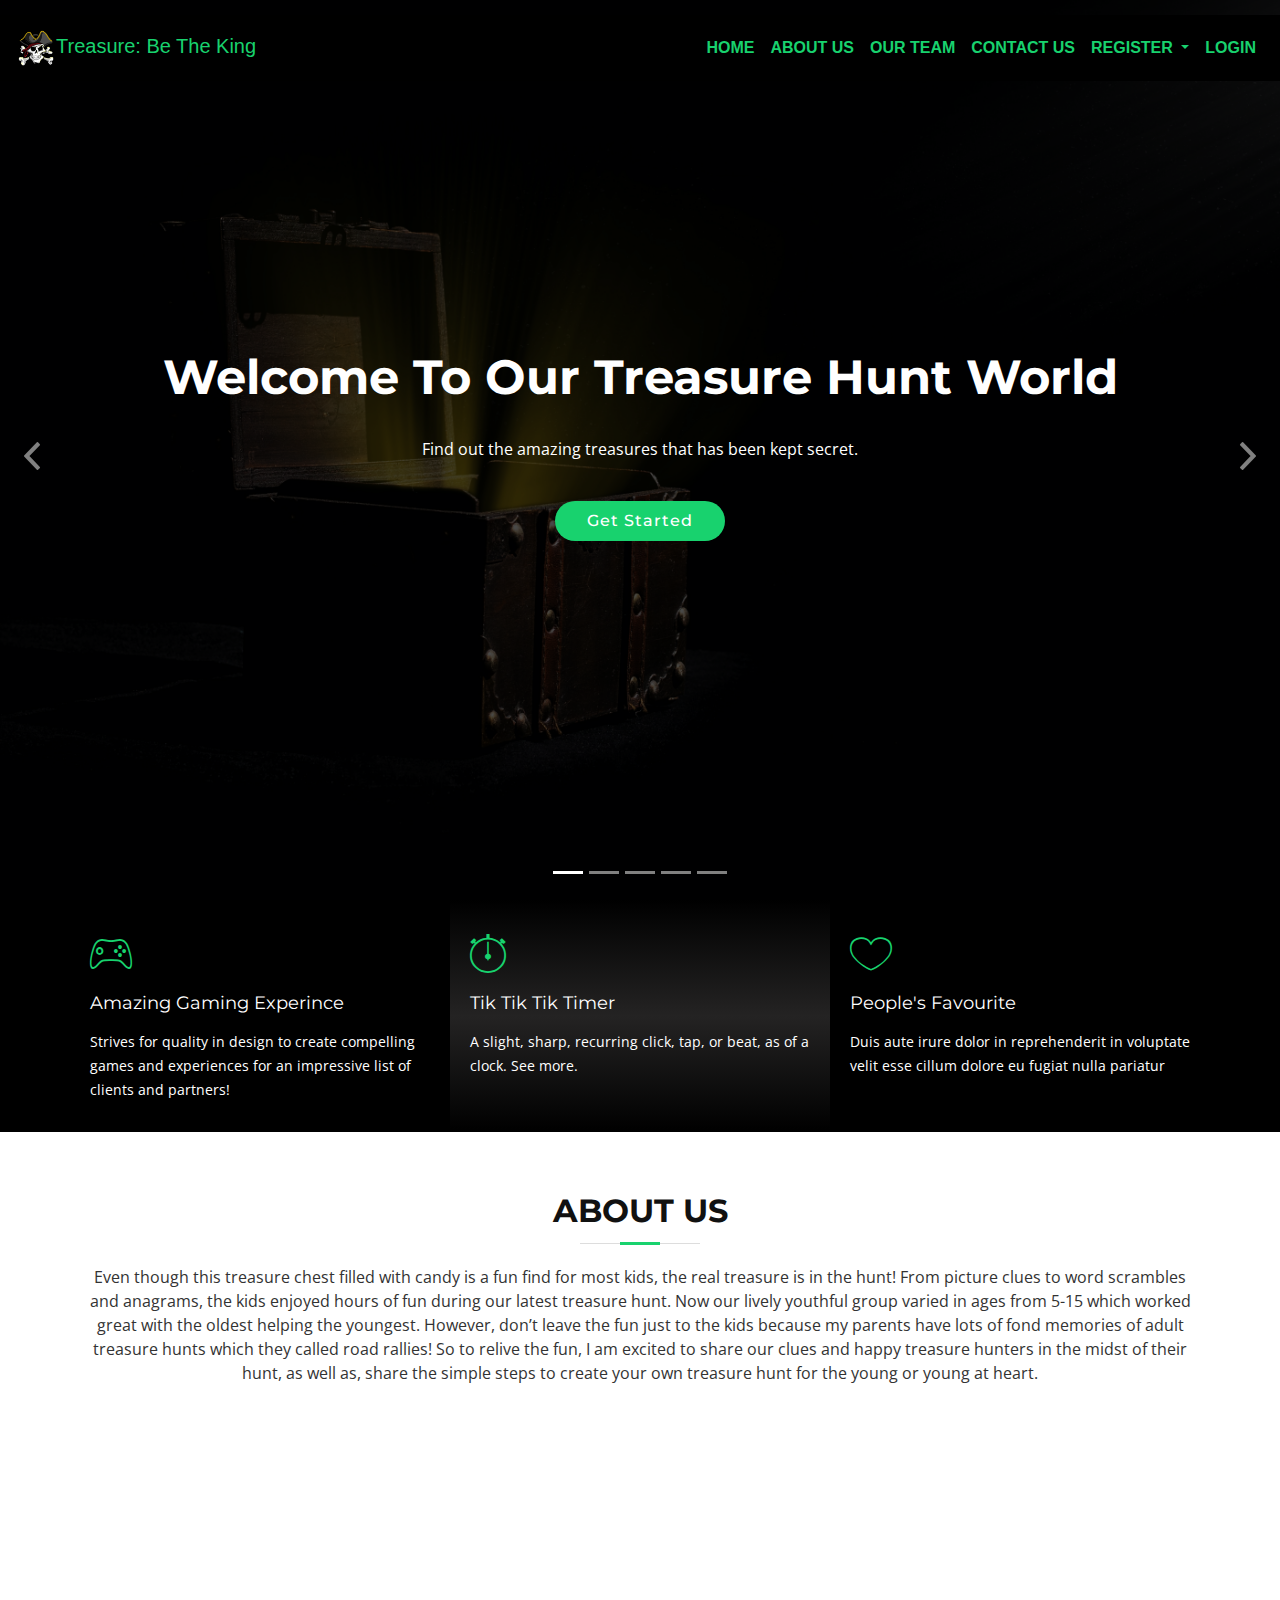
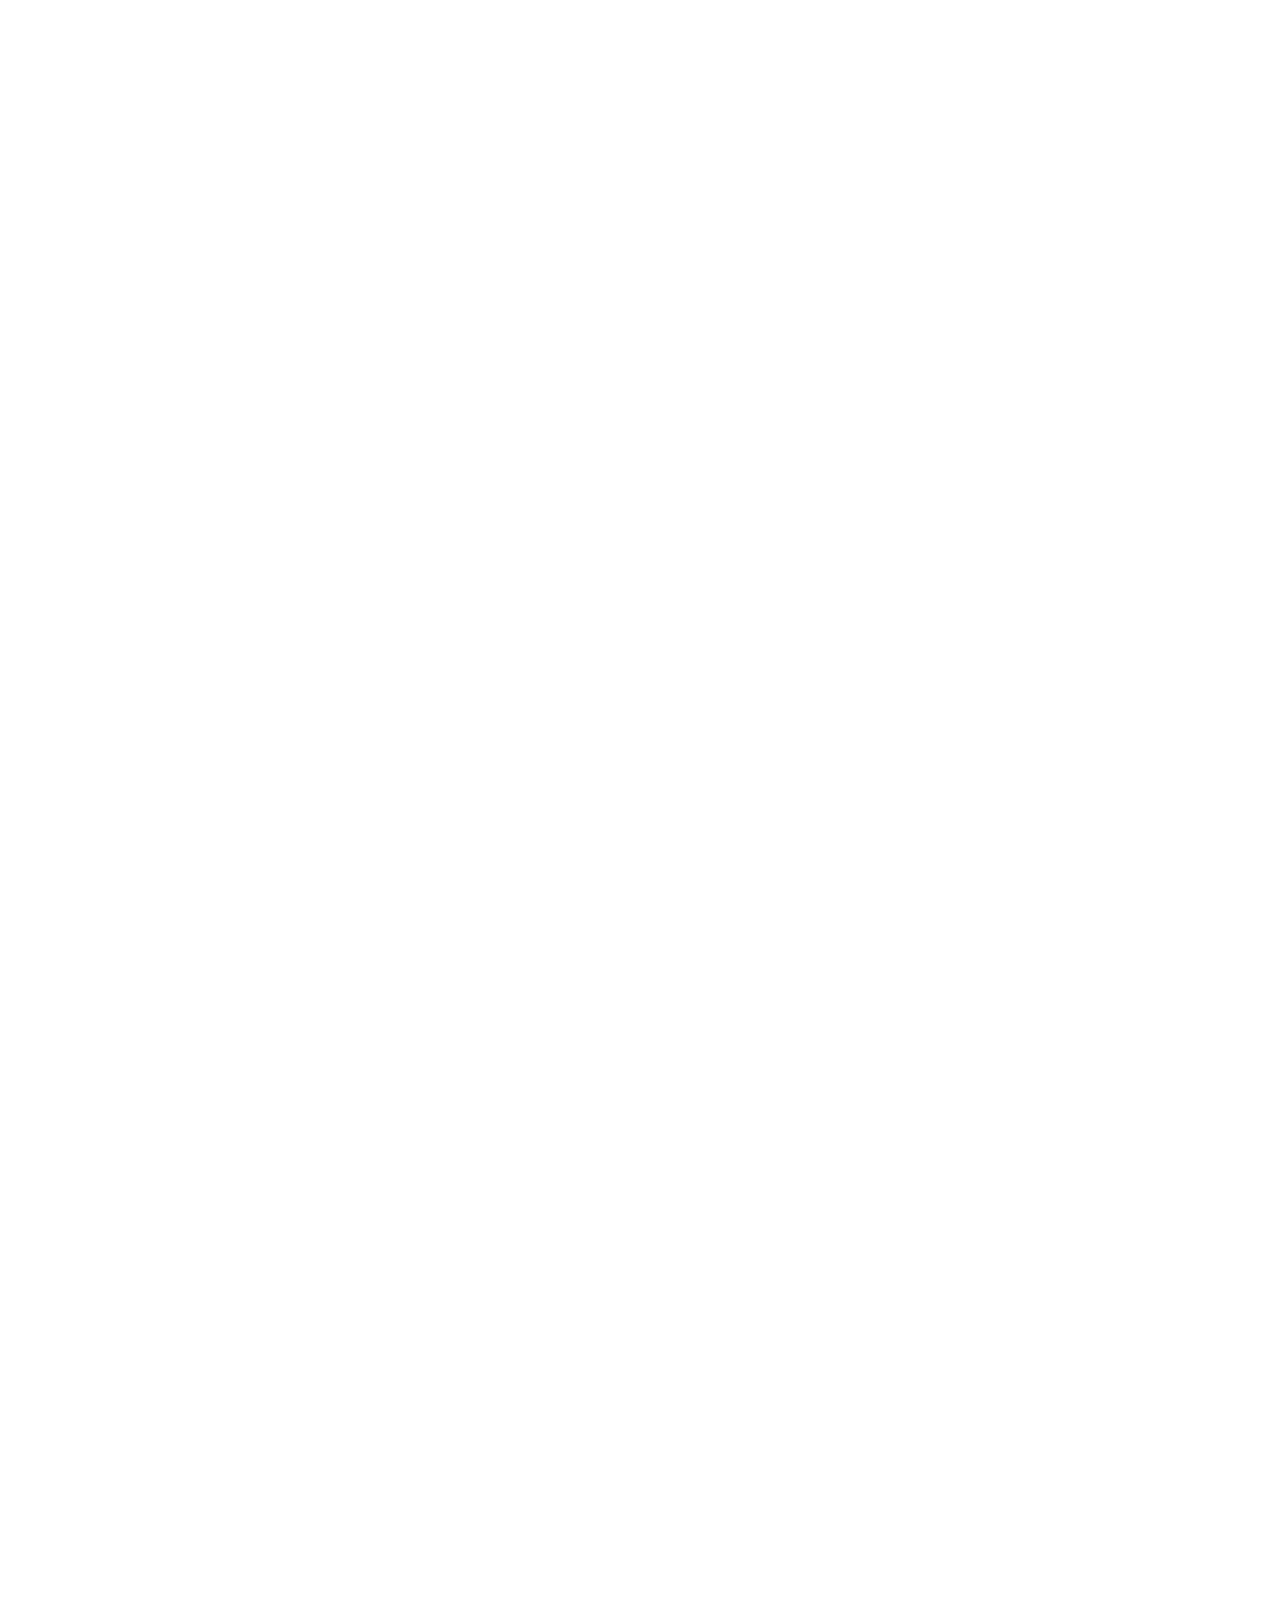
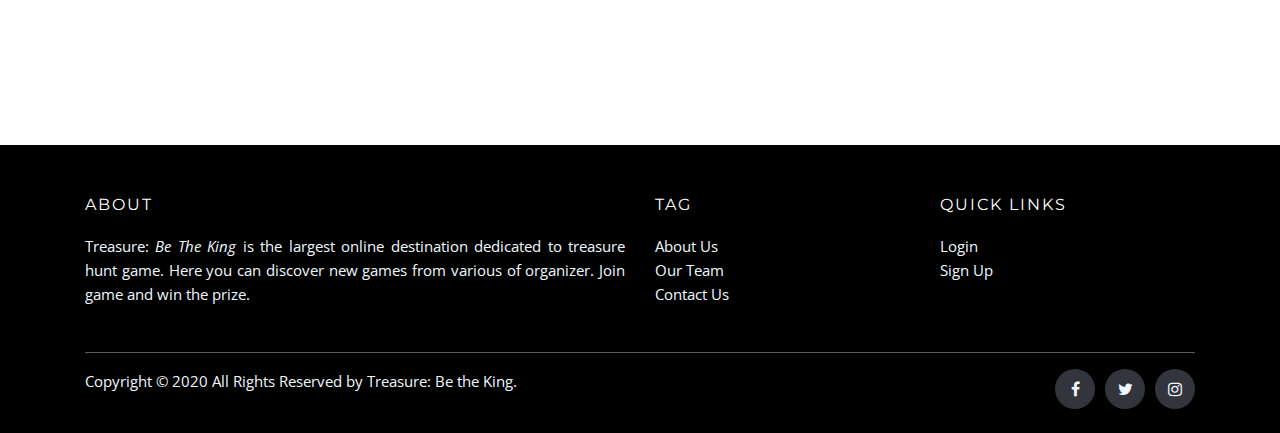
<file: index.html>
<!DOCTYPE html>
<html lang="en">

<head>
  <meta charset="utf-8">
  <meta content="width=device-width, initial-scale=1.0" name="viewport">

  <title>Treasure Hunt</title>
  <meta content="" name="descriptison">
  <meta content="" name="keywords">

  <!-- Favicons -->
  <link href= rel=icon>
  <link href="assets/img/apple-touch-icon.png" rel="apple-touch-icon">

  <!-- Google Fonts -->
  <link href="https://fonts.googleapis.com/css?family=Open+Sans:300,300i,400,400i,700,700i|Montserrat:300,400,500,700" rel="stylesheet">

  <!-- Vendor CSS Files -->
  <link href="assets/vendor/bootstrap/css/bootstrap.min.css" rel="stylesheet">
  <link href="assets/vendor/font-awesome/css/font-awesome.min.css" rel="stylesheet">
  <link href="assets/vendor/ionicons/css/ionicons.min.css" rel="stylesheet">
  <link href="assets/vendor/animate.css/animate.min.css" rel="stylesheet">
  <link href="assets/vendor/venobox/venobox.css" rel="stylesheet">
  <link href="assets/vendor/owl.carousel/assets/owl.carousel.min.css" rel="stylesheet">

  <link href="assets/css/style.css" rel="stylesheet">

</head>

<body>

  <!-- ======= Header ======= -->
  <header id="header">
    <!-- <div class="container-fluid">

      <div id="logo" class="pull-left">
        <h1 ><a href="#intro" class="scrollto"><img src="img/logo.png" width="40">TREASURE: BE THE KING</a></h1>  -->
        <!-- Uncomment below if you prefer to use an image logo -->
        <!-- <a href="#intro"><img src="assets/img/logo.png" alt=""></a>-->
      </div>

      <nav style="background-color: black; font-family:Arial;" class="navbar navbar-expand-lg">
        <a class="navbar-brand" href="index.html"><img src="img/logo.png" width="40">Treasure: Be The King</a>
        <button class="navbar-toggler" type="button" data-toggle="collapse" data-target="#navbarSupportedContent" aria-controls="navbarSupportedContent" aria-expanded="false" aria-label="Toggle navigation">
          <span class="navbar-toggler-icon"></span>
        </button>

        <div class="collapse navbar-collapse" id="navbarSupportedContent">
          <ul class="navbar-nav ml-auto">
            <li class="nav-item">
              <a href="#intro" class="nav-link text-uppercase font-weight-bold">Home</a>
            </li>
            <li class="nav-item">
              <a href="#about" class="nav-link text-uppercase font-weight-bold">About Us</a>
            </li>
            <li class="nav-item">
              <a href="#team" class="nav-link text-uppercase font-weight-bold">Our Team</a>
            </li>
            <li class="nav-item">
              <a href="#contact" class="nav-link text-uppercase font-weight-bold">Contact Us</a>
            </li>

            <li class="nav-item dropdown">
              <a class="nav-link dropdown-toggle dropdown-toggle-dark text-uppercase font-weight-bold" href="#" id="navbardrop" data-toggle="dropdown">
                Register
              </a>
              <div class="dropdown-menu">
                <a class="dropdown-item" href="playerRegister.php">Register - As a Player</a>
                <a class="dropdown-item" href="organizerRegister.php">Register - As a Organizer</a>
              </div>
            </li>
            <li class="nav-item">
              <a href="login.php" class="nav-link text-uppercase font-weight-bold">Login</a>
            </li>
          </ul>
        </div>
    </nav>


      <!-- <nav id="nav-menu-container">
        <ul class="nav-menu">
          <li class="menu-active"><a href="#intro">Home</a></li>
          <li><a href="#about">About Us</a></li>
          <li><a href="#team">Our Team</a></li>
          <li><a href="#contact">Contact Us</a></li>
          <li class="nav-item dropdown">
              <a class="nav-link dropdown-toggle dropdown-toggle-dark text-uppercase font-weight-bold" id="navbardrop" data-toggle="dropdown">
                Register
              </a>
              <div class="dropdown-menu">
                <a class="dropdown-item" href="Reg.php">Register - As a Player</a>
                <a class="dropdown-item" href="organizerRegister.html">Register - As a Organizer</a>
              </div>
            </li>
          <li><a href="login.php">Login</a></li>

      </nav>   #nav-menu-container -->
    <!-- </div> -->
  </header><!-- End Header -->

  <!-- ======= Intro Section ======= -->
  <section id="intro">
    <div class="intro-container">
      <div id="introCarousel" class="carousel  slide carousel-fade" data-ride="carousel">

        <ol class="carousel-indicators"></ol>

        <div class="carousel-inner" role="listbox">

          <div class="carousel-item active">
            <div class="carousel-background"><img src="assets/img/intro-carousel/1.jpg" alt=""></div>
            <div class="carousel-container">
              <div class="carousel-content">
                <h2>Welcome To Our Treasure Hunt World</h2>
                <p>Find out the amazing treasures that has been kept secret.</p>
                <a href="#featured-services" class="btn-get-started scrollto">Get Started</a>
            </div>
            </div>
          </div>

          <div class="carousel-item">
            <div class="carousel-background"><img src="assets/img/intro-carousel/2.jpg" alt=""></div>
            <div class="carousel-container">
              <div class="carousel-content">
                <h2>Experience The Thrilling Adventure </h2>
                <p>Ahoy Mate!!!
                   We need some shipmates to hunt for long lost treasure. Join the treasure hunt and be the first to find the treasure. Diamonds n gold waiting for u.
                    Enter at your own risk</p>
                <a href="#featured-services" class="btn-get-started scrollto">Get Started</a>
              </div>
            </div>
          </div>

          <div class="carousel-item">
            <div class="carousel-background"><img src="assets/img/intro-carousel/3.jpg" alt=""></div>
            <div class="carousel-container">
              <div class="carousel-content">
                <h2>Its Time to adventure The World Most Popular Games</h2>
                <p>Porcelain Smile. Mystery Trackers: The Secret of Watch Hill Collector's Edition. Mystery Case Files: Black Crown Collector's Edition. Witches' Legacy: The City That Isn't There. Queen's Quest V: Symphony of Death. Crown Of The Empire Collector's Edition. Road Trip Europe. Labyrinths of the World: Lost Island..</p>
                <a href="#featured-services" class="btn-get-started scrollto">Get Started</a>
              </div>
            </div>
          </div>

          <div class="carousel-item">
            <div class="carousel-background"><img src="assets/img/intro-carousel/4.jpg" alt=""></div>
            <div class="carousel-container">
              <div class="carousel-content">
                <h2>It's All About Free Registration</h2>
                <p>Welcome to the list of the totally free slots with no download, no registration, no deposit required! Here we provide Free spins bonus and bonus round games (stacked wild or 324 ways to win features) with progressive jackpots and super profitable paytables. Instant play just for fun from your PC or mobile devices like iPhone, iPad or Android.</p>
                <a href="#featured-services" class="btn-get-started scrollto">Get Started</a>
              </div>
            </div>
          </div>

          <div class="carousel-item">
            <div class="carousel-background"><img src="assets/img/intro-carousel/5.jpg" alt=""></div>
            <div class="carousel-container">
              <div class="carousel-content">
                <h2>COMING SOON</h2>
                <p>It’s an exciting time for the world of games. There are some incredible upcoming games coming to all consoles, from major releases to charming indie games and adventures that will bring the whole family together..</p>
                <a href="#featured-services" class="btn-get-started scrollto">Get Started</a>
              </div>
            </div>
          </div>

        </div>

        <a class="carousel-control-prev" href="#introCarousel" role="button" data-slide="prev">
          <span class="carousel-control-prev-icon ion-chevron-left" aria-hidden="true"></span>
          <span class="sr-only">Previous</span>
        </a>

        <a class="carousel-control-next" href="#introCarousel" role="button" data-slide="next">
          <span class="carousel-control-next-icon ion-chevron-right" aria-hidden="true"></span>
          <span class="sr-only">Next</span>
        </a>

      </div>
    </div>
  </section><!-- End Intro Section -->

  <main id="main">

    <!-- ======= Featured Services Section Section ======= -->
    <section id="featured-services">
      <div class="container">
        <div class="row">

          <div class="col-lg-4 box">
            <i class=" ion-ios-game-controller-b-outline"></i>
            <h4 class="title"><a href="">Amazing Gaming Experince</a></h4>
            <p class="description">Strives for quality in design to create compelling games
                                  and experiences for an impressive list of clients and partners! </p>
          </div>

          <div class="col-lg-4 box box-bg">
            <i class="ion-ios-stopwatch-outline"></i>
            <h4 class="title"><a href="">Tik Tik Tik Timer</a></h4>
            <p class="description">A slight, sharp, recurring click, tap, or beat, as of a clock. See more.</p>
          </div>

          <div class="col-lg-4 box">
            <i class="ion-ios-heart-outline"></i>
            <h4 class="title"><a href="">People's Favourite</a></h4>
            <p class="description">Duis aute irure dolor in reprehenderit in voluptate velit esse cillum dolore eu fugiat nulla pariatur</p>
          </div>

        </div>
      </div>
    </section><!-- End Featured Services Section -->

    <!-- ======= About Us Section ======= -->
    <section id="about">
      <div class="container">

        <header class="section-header">
          <h3>About Us</h3>
          <p>Even though this treasure chest filled with candy is a fun find for most kids, the real treasure is in the hunt! From picture clues to word scrambles and anagrams, the kids enjoyed hours of fun during our latest treasure hunt. Now our lively youthful group varied in ages from 5-15 which worked great with the oldest helping the youngest. However, don’t leave the fun just to the kids because my parents have lots of fond memories of adult treasure hunts which they called road rallies! So to relive the fun, I am excited to share our clues and happy treasure hunters in the midst of their hunt, as well as, share the simple steps to create your own treasure hunt for the young or young at heart.</p>
        </header>
        <section id="facts" class="wow fadeIn">
          <div class="container">

            <div class="row counters">

              <div class="col-lg-3 col-6 text-center">
                <span data-toggle="counter-up">100</span>
                <p>Games</p>
              </div>

              <div class="col-lg-3 col-6 text-center">
                <span data-toggle="counter-up">3000</span>
                <p>Players</p>
              </div>

              <div class="col-lg-3 col-6 text-center">
                <span data-toggle="counter-up">200</span>
                <p>Organizers</p>
              </div>

              <div class="col-lg-3 col-6 text-center">
                <span data-toggle="counter-up">1000</span>
                <p>Registration</p>
              </div>

            </div>


          </div>
        </section>

      </div>
    </section><!-- End About Us Section -->


    <!-- ======= Team Section ======= -->
    <section id="team">
      <div class="container">
        <div class="section-header wow fadeInUp">
          <h3>Our Team</h3>
          <p>Put Team details</p>
        </div>

        <div class="row">

          <div class="col-lg-3 col-md-6 wow fadeInUp">
            <div class="member">
              <img src="assets/img/team-1.jpg" class="img-fluid" alt="">
              <div class="member-info">
                <div class="member-info-content">
                  <h4>AHMAD RAIHAN TASNIM BIN MOHD</h4>
                  <span>Chief Executive officer</span>
                  <div class="social">
                    <a href=""><i class="fa fa-twitter"></i></a>
                    <a href=""><i class="fa fa-facebook"></i></a>
                    <a href=""><i class="fa fa-google-plus"></i></a>
                    <a href=""><i class="fa fa-linkedin"></i></a>
                  </div>
                </div>
              </div>
            </div>
          </div>

          <div class="col-lg-3 col-md-6 wow fadeInUp" data-wow-delay="0.1s">
            <div class="member">
              <img src="assets/img/team-2.jpg" class="img-fluid" alt="">
              <div class="member-info">
                <div class="member-info-content">
                  <h4>SYAQIL AIZAT BIN MOHD ALI JAAFAR</h4>
                  <span>Product Manager</span>
                  <div class="social">
                    <a href=""><i class="fa fa-twitter"></i></a>
                    <a href=""><i class="fa fa-facebook"></i></a>
                    <a href=""><i class="fa fa-google-plus"></i></a>
                    <a href=""><i class="fa fa-linkedin"></i></a>
                  </div>
                </div>
              </div>
            </div>
          </div>

          <div class="col-lg-3 col-md-6 wow fadeInUp" data-wow-delay="0.2s">
            <div class="member">
              <img src="assets/img/team-3.jpg" class="img-fluid" alt="">
              <div class="member-info">
                <div class="member-info-content">
                  <h4>MENAGA MURUGIAH</h4>
                  <span>programmer</span>
                  <div class="social">
                    <a href=""><i class="fa fa-twitter"></i></a>
                    <a href=""><i class="fa fa-facebook"></i></a>
                    <a href=""><i class="fa fa-google-plus"></i></a>
                    <a href=""><i class="fa fa-linkedin"></i></a>
                  </div>
                </div>
              </div>
            </div>
          </div>

          <div class="col-lg-3 col-md-6 wow fadeInUp" data-wow-delay="0.3s">
            <div class="member">
              <img src="assets/img/team-4.jpg" class="img-fluid" alt="">
              <div class="member-info">
                <div class="member-info-content">
                  <h4>MARIJANA SIPOS DOMINICHINI</h4>
                  <span>programmer</span>
                  <div class="social">
                    <a href=""><i class="fa fa-twitter"></i></a>
                    <a href=""><i class="fa fa-facebook"></i></a>
                    <a href=""><i class="fa fa-google-plus"></i></a>
                    <a href=""><i class="fa fa-linkedin"></i></a>
                  </div>
                </div>
              </div>
            </div>
          </div>


          <div class="col-lg-3 col-md-6 wow fadeInUp" data-wow-delay="0.3s">
            <div class="member">
              <img src="assets/img/team-5.jpg" class="img-fluid" alt="">
              <div class="member-info">
                <div class="member-info-content">
                  <h4> HESWARY JAYA RAMAN</h4>
                  <span>programmer</span>
                  <div class="social">
                    <a href=""><i class="fa fa-twitter"></i></a>
                    <a href=""><i class="fa fa-facebook"></i></a>
                    <a href=""><i class="fa fa-google-plus"></i></a>
                    <a href=""><i class="fa fa-linkedin"></i></a>
                  </div>
                </div>
              </div>
            </div>
          </div>
          <div class="col-lg-3 col-md-6 wow fadeInUp" data-wow-delay="0.3s">
            <div class="member">
              <img src="assets/img/team-6.jpg" class="img-fluid" alt="">
              <div class="member-info">
                <div class="member-info-content">
                  <h4>WAN  NASRUL IRFAN BIN W ISMAIL</h4>
                  <span>programmer</span>
                  <div class="social">
                    <a href=""><i class="fa fa-twitter"></i></a>
                    <a href=""><i class="fa fa-facebook"></i></a>
                    <a href=""><i class="fa fa-google-plus"></i></a>
                    <a href=""><i class="fa fa-linkedin"></i></a>
                  </div>
                </div>
              </div>
            </div>
          </div>

        </div>

      </div>
    </section><!-- End Team Section -->

    <!-- ======= Contact Section ======= -->
    <section id="contact" class="section-bg wow fadeInUp">
      <div class="container">

        <div class="section-header">
          <h3>Contact Us</h3>
          <p>Put own details</p>
        </div>

        <div class="row contact-info">

          <div class="col-md-4">
            <div class="contact-address">
              <i class="ion-ios-location-outline"></i>
              <h3>Address</h3>
              <address>FSKTM , UNIVERSITY MALAYA USA</address>
            </div>
          </div>

          <div class="col-md-4">
            <div class="contact-phone">
              <i class="ion-ios-telephone-outline"></i>
              <h3>Phone Number</h3>
              <p><a href="tel:+155895548855">+60162054569</a></p>
            </div>
          </div>

          <div class="col-md-4">
            <div class="contact-email">
              <i class="ion-ios-email-outline"></i>
              <h3>Email</h3>
              <p><a href="mailto:info@example.com">menagamurugiah28@gmail.com</a></p>
            </div>
          </div>

        </div>

        <div class="form">
          <form action="forms/contact.php" method="post" role="form" class="php-email-form">
            <div class="form-row">
              <div class="form-group col-md-6">
                <input type="text" name="name" class="form-control" id="name" placeholder="Your Name" data-rule="minlen:4" data-msg="Please enter at least 4 chars" />
                <div class="validate"></div>
              </div>
              <div class="form-group col-md-6">
                <input type="email" class="form-control" name="email" id="email" placeholder="Your Email" data-rule="email" data-msg="Please enter a valid email" />
                <div class="validate"></div>
              </div>
            </div>
            <div class="form-group">
              <input type="text" class="form-control" name="subject" id="subject" placeholder="Subject" data-rule="minlen:4" data-msg="Please enter at least 8 chars of subject" />
              <div class="validate"></div>
            </div>
            <div class="form-group">
              <textarea class="form-control" name="message" rows="5" data-rule="required" data-msg="Please write something for us" placeholder="Message"></textarea>
              <div class="validate"></div>
            </div>
            <div class="mb-3">
              <div class="loading">Loading</div>
              <div class="error-message"></div>
              <div class="sent-message">Your message has been sent. Thank you!</div>
            </div>
            <div class="text-center"><button type="submit">Send Message</button></div>
          </form>
        </div>

      </div>
    </section><!-- End Contact Section -->

  </main><!-- End #main -->

  <!-- ======= Footer ======= -->
  <footer class="site-footer">
    <div class="container">
      <div class="row">
        <div class="col-sm-12 col-md-6">
          <h6>About</h6>
          <p class="text-justify">Treasure: <i>Be The King </i> is the largest online destination dedicated to treasure hunt game. Here you can discover new games from various of organizer. Join game and win the prize.</p>
        </div>
  
        <div class="col-xs-6 col-md-3">
          <h6>Tag</h6>
          <ul class="footer-links">
            <li><a href="#about">About Us</a></li>
            <li><a href="#team">Our Team</a></li>
            <li><a href="#contact">Contact Us</a></li>

          </ul>
        </div>
  
        <div class="col-xs-6 col-md-3">
          <h6>Quick Links</h6>
          <ul class="footer-links">
            <li><a href="login.html">Login</a></li>
            <li><a href="signupmain.html">Sign Up</a></li>
          </ul>
        </div>
      </div>
      <hr>
    </div>
  
    <div class="container">
      <div class="row">
        <div class="col-md-8 col-sm-6 col-xs-12">
          <p class="copyright-text">Copyright &copy; 2020 All Rights Reserved by 
       <a href="#">Treasure: Be the King</a>.
          </p>
        </div>
  
        <div class="col-md-4 col-sm-6 col-xs-12">
          <ul class="social-icons">
            <li><a class="facebook" href="#"><i class="fa fa-facebook"></i></a></li>
            <li><a class="twitter" href="#"><i class="fa fa-twitter"></i></a></li>
            <li><a class="instagram" href="#"><i class="fa fa-instagram"></i></a></li>  
          </ul>
        </div>
      </div>
    </div>
  </footer><!-- End Footer -->

  <a href="#" class="back-to-top"><i class="fa fa-chevron-up"></i></a>
  <!-- Uncomment below i you want to use a preloader -->
  <div id="preloader"></div>

  <!-- Vendor JS Files -->
  <script src="assets/vendor/jquery/jquery.min.js"></script>
  <script src="assets/vendor/bootstrap/js/bootstrap.bundle.min.js"></script>
  <script src="assets/vendor/jquery.easing/jquery.easing.min.js"></script>
  <script src="assets/vendor/php-email-form/validate.js"></script>
  <script src="assets/vendor/wow/wow.min.js"></script>
  <script src="assets/vendor/waypoints/jquery.waypoints.min.js"></script>
  <script src="assets/vendor/counterup/counterup.min.js"></script>
  <script src="assets/vendor/isotope-layout/isotope.pkgd.min.js"></script>
  <script src="assets/vendor/venobox/venobox.min.js"></script>
  <script src="assets/vendor/owl.carousel/owl.carousel.min.js"></script>
  <script src="assets/vendor/superfish/superfish.min.js"></script>
  <script src="assets/vendor/hoverIntent/hoverIntent.js"></script>
  <script src="assets/vendor/jquery-touchswipe/jquery.touchSwipe.min.js"></script>

  <!-- Template Main JS File -->
  <script src="assets/js/main.js"></script>

</body>

</html>
</file>
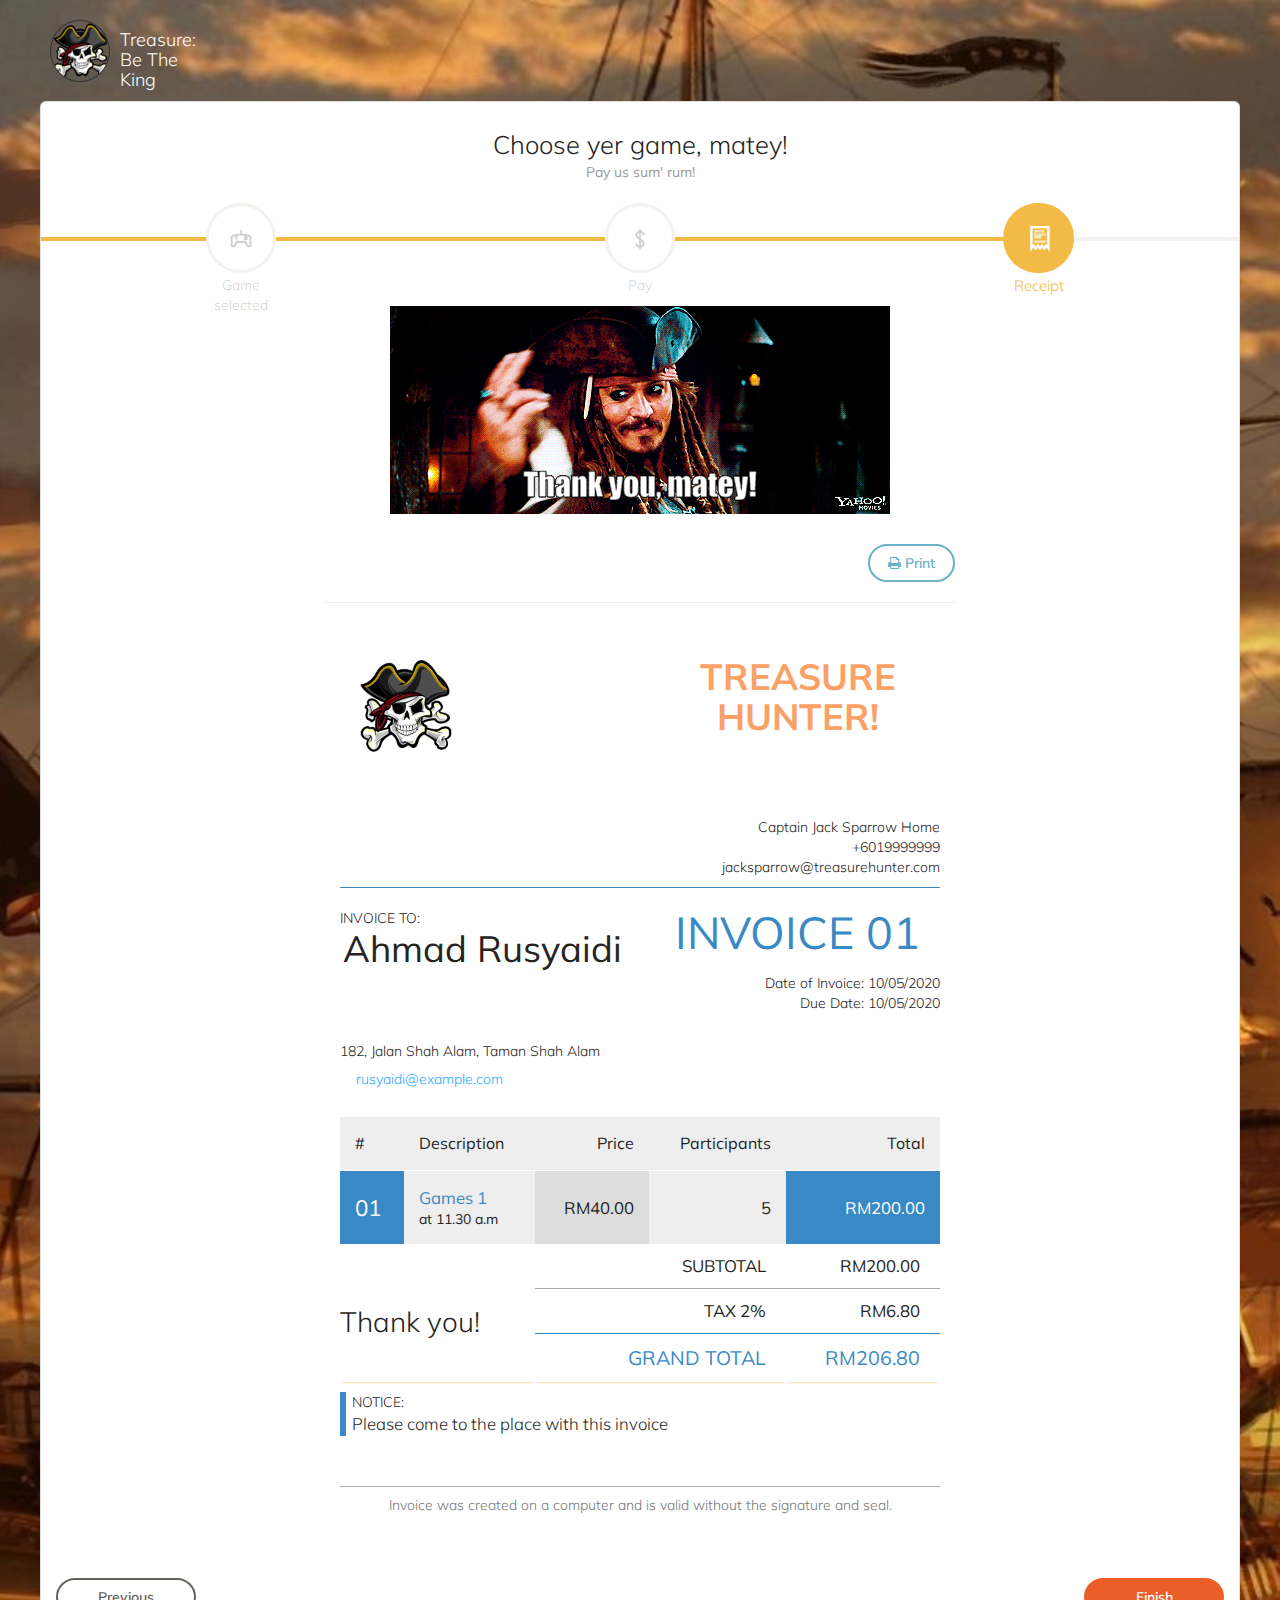
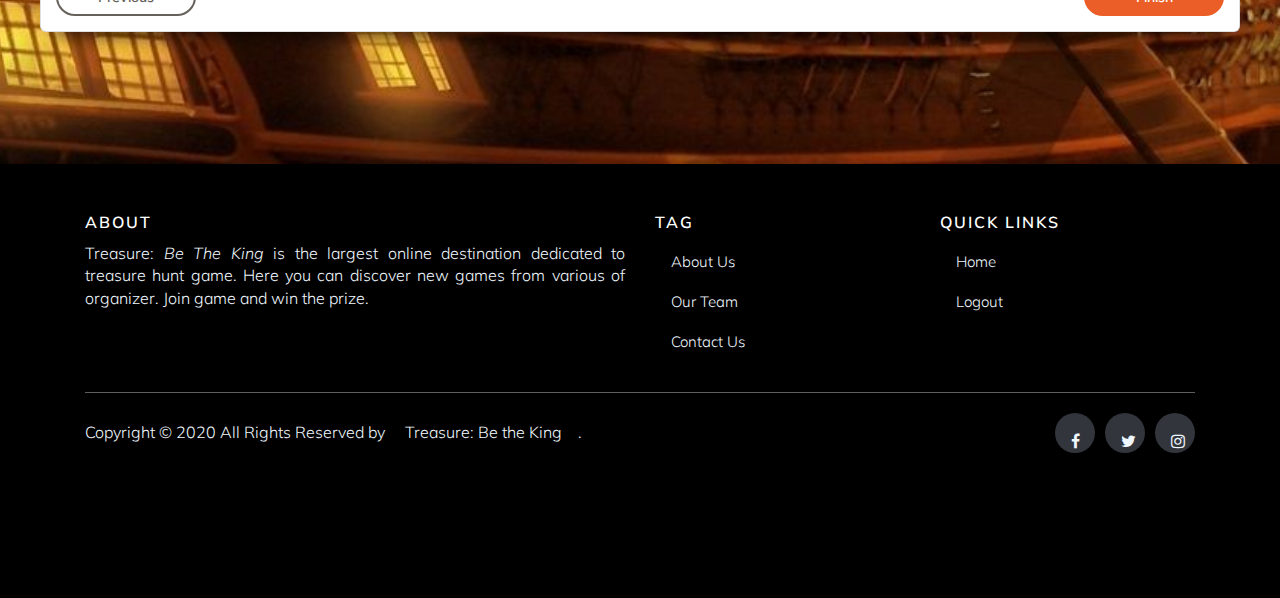
<file: receipt.html>
<!doctype html>
<html lang="en">
<head>
	<meta charset="utf-8" />
	<meta http-equiv="X-UA-Compatible" content="IE=edge,chrome=1" />
	<link rel="apple-touch-icon" sizes="76x76" href="assets/img/Pirate_Logo.png" />
	<link rel="icon" type="image/png" href="assets/img/Pirate_Logo.png" />
	<title>Pirates Payment</title>

	<meta content='width=device-width, initial-scale=1.0, maximum-scale=1.0, user-scalable=0' name='viewport' />
	<meta name="viewport" content="width=device-width" />
	<link href="//maxcdn.bootstrapcdn.com/bootstrap/4.1.1/css/bootstrap.min.css" rel="stylesheet" id="bootstrap-css">
	<script src="//maxcdn.bootstrapcdn.com/bootstrap/4.1.1/js/bootstrap.min.js"></script>
	<script src="//cdnjs.cloudflare.com/ajax/libs/jquery/3.2.1/jquery.min.js"></script>
	
	<!-- CSS Files -->
	<link rel="stylesheet" href="css/nav_footer.css">
	<link rel="stylesheet" href="assets/css/index.css">
	<link rel="stylesheet" href="assets/css/invoice.css">
    <link href="assets/css/bootstrap.min.css" rel="stylesheet" />
	<link href="assets/css/paper-bootstrap-wizard.css" rel="stylesheet" />
	<link href="assets/css/demo.css" rel="stylesheet" />

	<!-- Fonts and Icons -->
    <link href="https://netdna.bootstrapcdn.com/font-awesome/4.4.0/css/font-awesome.css" rel="stylesheet">
	<link href='https://fonts.googleapis.com/css?family=Muli:400,300' rel='stylesheet' type='text/css'>
	<link href="assets/css/themify-icons.css" rel="stylesheet">

	<!-- Google Tag Manager -->
	<!-- <script>(function(w,d,s,l,i){w[l]=w[l]||[];w[l].push({'gtm.start':
	new Date().getTime(),event:'gtm.js'});var f=d.getElementsByTagName(s)[0],
	j=d.createElement(s),dl=l!='dataLayer'?'&l='+l:'';j.async=true;j.src=
	'https://www.googletagmanager.com/gtm.js?id='+i+dl;f.parentNode.insertBefore(j,f);
	})(window,document,'script','dataLayer','GTM-NKDMSK6');</script> -->
	<!-- End Google Tag Manager -->
	</head>

	<body>
		<!-- Google Tag Manager (noscript) -->
	<!-- <noscript><iframe src="https://www.googletagmanager.com/ns.html?id=GTM-NKDMSK6"
	height="0" width="0" style="display:none;visibility:hidden"></iframe></noscript> -->
	<!-- End Google Tag Manager (noscript) -->

	<div class="image-container set-full-height" style="background-image: url('assets/img/bg2jpg.jpg')">
	         <div class="logo-container">
	            <div class="logo">
	                <img src="assets/img/pirate_logo2.png">
	            </div>
	            <div class="brand">
	                Treasure: Be The King
	            </div>
	        </div>
	    </a>

	    <!--   Big container   -->
	    <div class="container">
	        <div class="row">
		        <div class="col-sm-2 col-sm-offset-2"></div>

		            <!--      Wizard container        -->
		            <div class="wizard-container" style = "width: 1200px; height: auto	;">
		                <div class="card wizard-card" data-color="orange" id="wizard">
		                <form action="" method="">	
		                    	<div class="wizard-header text-center">
		                        	<h3 class="wizard-title">Choose yer game, matey!</h3>
		                        	<p class="category">Pay us sum' rum!</p>
		                    	</div>
								<div class="wizard-navigation">	
									<div class="progress-with-circle">
									    <div class="progress-bar" role="progressbar" aria-valuenow="1" aria-valuemin="1" aria-valuemax="3" style="width: 21%;"></div>
									</div>
									<ul>
			                            <li>
											<a href="#location" data-toggle="tab">
												<div class="icon-circle">
													<i class="ti-game"></i>
												</div>
												Game selected
											</a>
										</li>
			                            <!-- <li>
											<a href="#schedule" data-toggle="tab">
												<div class="icon-circle">
													<i class="ti-time"></i>
												</div>
												Schedule
											</a>
										</li> -->
										<li>
											<a href="#type" data-toggle="tab">
												<div class="icon-circle">
													<i class="ti-money"></i>
												</div>
												Pay
											</a>
										</li>
			                            <li class = "active">
											<a href="#receipt" data-toggle="tab" aria-expanded="true">
												<div class="icon-circle">
													<i class="ti-receipt"></i>
												</div>
												Receipt
											</a>
										</li>
			                        </ul>
								</div>
		                        <div class="tab-content">
		                            <div class="tab-pane" id="location">
		                            	<div class="row">
		                                	<div class="col-sm-12">
		                                    	<h5 class="info-text"> Let's start with the basic details, Captain! </h5>
		                            		</div>
		                                	<div class="col-sm-5 col-sm-offset-1">
		                                    	<div class="form-group">
													<label>Games</label>
													<select class="form-control" style=" box-sizing: content-box;">
			                                            <option disabled="" selected="">- Games -</option>
			                                            <option>Games 1</option>
														<option>Games 2 </option>
														<option selected>Libertailia</option>
			                                            <option>Games 3</option>
			                                            <option>Games 4</option>	
			                                            <option>Games 5</option>
			                                            <option>Games 6</option>
													</select>
												</div>
												<div class="row">
													<div class="col form-group">
														<label>Date</label><br>
														<p>24 Jan 2020</p>
													</div>
													<div class="col form-group">
														<label>Time</label><br>
														<p>10:30 A.M.</p>
													</div>
														<div class="col form-group">
															<label>Venue</label><br>
															<p>Caribbean</p>
														</div>
												</div>
												<div class="form-group"></div>
													<label>Description</label><br>
													<p>The newest and highest-resolution game on the list is a mess of history, 
														conspiracy, and science fiction. These pirates’ philosophy(drawn heavily from the work of historians like Marcus Rediker) 
														lines up well with the freedom-defending Assassins, they just have a little bit of self-interested greed to get over.
														 While the text that surrounds the game deals in 
														art with issues of representation and equality, most of the pirate-work involves swinging on ropes, Errol Flynn style.</p>
														<div class="form-group">
															<label>Price</label>
															<div class="input-group">
																<input class="form-control" type="text" placeholder="40.00" readonly>
																<span class="input-group-addon">RM</span>
															</div>
														</div>
														<div class="form-group" style = "height : auto ; overflow: visible;">
															<label>How many are ya mate?</label>
															<select class="form-control" style=" box-sizing: content-box;">
																<option disabled="" selected="">- Participants -</option>
																<option>1</option>
																<option>2 </option>
																<option>3</option>
																<option>4</option>	
																<option selected>5</option>
			
															</select>
														</div>
		                                	</div>	

		                                	<div class="col-sm-12 col-sm-5 col-md 5 mmb">
		                                    	<div class="form-group">
													<img src="assets/img/games 2.jpg" alt="Games" style="margin: auto 70px; float:left;width:400px;height:400px;border-radius: 8px;">
		                                    	</div>
		                                	</div>
		                            	</div>
		                            </div>
		                            <div class="tab-pane" id="type">
		                                <h5 class="info-text">'ow do ye want to get us sum beer! </h5>
		                                <div class="row">
		                                    <div class="col-sm-8 col-sm-offset-2">
		                                        <div class="col-sm-4 col-sm-offset-2">
													<div class="choice" data-toggle="wizard-checkbox" onclick='window.location.assign("creditcard.html")' >
		                                                <input type="checkbox" id ="credit1" name="credit" value="Design">
		                                                <div class="card card-checkboxes card-hover-effect" >
															<i class="ti-credit-card"></i>	
															<p>Credit Card</p>
		                                                </div>
		                                            </div>
		                                        </div>
		                                        <div class="col-sm-4">
													<div class="choice" data-toggle="wizard-checkbox" onclick='window.location.assign("cashcheckout.html")'>
		                                                <input type="checkbox" id ="cash1" name="cash" value="Design2" >
		                                                <div class="card card-checkboxes card-hover-effect" >
		                                                    <i class="ti-money"></i>
															<p>Cash</p>
		                                                </div>
		                                            </div>
		                                        </div>
		                                    </div>
		                                </div>
		                            </div>
		                            <!-- <div class="tab-pane" id="schedule">
										<h5 class="info-text">Tell us when do you want to play,mate! </h5>
											<table class="container">
												<thead>
													<tr>
														<div class="row mmb schedule-bar">
															<div class="col-xs-12 col-sm-3 col-md-2">
																<a href="#" class="previous round">&#8249;</a>
															</div>
															<div class="col-xs-12 col-sm-6 col-md-8 text-center">
																<span class="schedule-week">11 - 15 May 2020</span>
															</div>
															<div class="col-xs-12 col-sm-3 col-md-2 text-right">
																<a href="#" class="next round">&#8250;</a>
															</div>
														</div>
														<th><h1>MON(11/5/2020)</h1></th>
														<th><h1>TUE(12/5/2020)</h1></th>
														<th><h1>WED(13/5/2020)</h1></th>
														<th><h1>THUR(14/5/2020)</h1></th>
														<th><h1>FRI(15/5/2020)</h1></th>
													</tr>
												</thead>
												<tbody>
													<tr>
														<td><input type='button' class='btn btn-sched btn-fill btn-danger btn-wd' name='11.30am1' id ='next1' value='11.30am' /></td>
														<td><input type='button' class='btn btn-sched btn-fill btn-danger btn-wd' name='11.30am2' id ='next2' value='11.30am' /></td>
														<td><input type='button' class='btn btn-sched btn-fill btn-danger btn-wd' name='11.30am3' id ='next3' value='11.30am' /></td>
														<td><input type='button' class='btn btn-sched btn-fill btn-danger btn-wd' name='11.30am4' id ='next4' value='11.30am' /></td>
														<td><input type='button' class='btn btn-sched btn-fill btn-danger btn-wd' name='11.30am5' id ='next5' value='11.30am' /></td>
													</tr>
													<tr>
														<td><input type='button' class='btn btn-sched btn-fill btn-danger btn-wd' name='1.30pm1' id ='next1' value='1.30pm' /></td>
														<td><input type='button' class='btn btn-sched btn-fill btn-danger btn-wd' name='1.30pm2' id ='next2' value='1.30pm' /></td>
														<td><input type='button' class='btn btn-sched btn-fill btn-danger btn-wd' name='1.30pm3' id ='next3' value='1.30pm' /></td>
														<td><input type='button' class='btn btn-sched btn-fill btn-danger btn-wd' name='1.30pm4' id ='next4' value='1.30pm' /></td>
														<td><input type='button' class='btn btn-sched btn-fill btn-danger btn-wd' name='1.30pm5' id ='next5' value='1.30pm' /></td>
													</tr>
													<tr>
														<td><input type='button' class='btn btn-sched btn-fill btn-danger btn-wd' name='3.30pm1' id ='next1' value='3.30pm' /></td>
														<td><input type='button' class='btn btn-sched btn-fill btn-danger btn-wd' name='3.30pm2' id ='next2' value='3.30pm' /></td>
														<td><input type='button' class='btn btn-sched btn-fill btn-danger btn-wd' name='3.30pm3' id ='next3' value='3.30pm' /></td>
														<td><input type='button' class='btn btn-sched btn-fill btn-danger btn-wd' name='3.30pm4' id ='next4' value='3.30pm' /></td>
														<td><input type='button' class='btn btn-sched btn-fill btn-danger btn-wd' name='3.30pm5' id ='next5' value='3.30pm' /></td>
													</tr>
												<tr>
													<td><input type='button' class='btn btn-sched btn-fill btn-danger btn-wd' name='5.30pm1' id ='next1' value='5.30pm' /></td>
													<td><input type='button' class='btn btn-sched btn-fill btn-danger btn-wd' name='5.30pm2' id ='next2' value='5.30pm' /></td>
													<td><input type='button' class='btn btn-sched btn-fill btn-danger btn-wd' name='5.30pm3' id ='next3' value='5.30pm' /></td>
													<td><input type='button' class='btn btn-sched btn-fill btn-danger btn-wd' name='5.30pm4' id ='next4' value='5.30pm' /></td>
													<td><input type='button' class='btn btn-sched btn-fill btn-danger btn-wd' name='5.30pm5' id ='next5' value='5.30pm' /></td>
													</tr>
												<tr>
													<td><input type='button' class='btn btn-sched btn-fill btn-danger btn-wd' name='7.30pm1' id ='next1' value='7.30pm' /></td>
													<td><input type='button' class='btn btn-sched btn-fill btn-danger btn-wd' name='7.30pm2' id ='next2' value='7.30pm' /></td>
													<td><input type='button' class='btn btn-sched btn-fill btn-danger btn-wd' name='7.30pm3' id ='next3' value='7.30pm' /></td>
													<td><input type='button' class='btn btn-sched btn-fill btn-danger btn-wd' name='7.30pm4' id ='next4' value='7.30pm' /></td>
													<td><input type='button' class='btn btn-sched btn-fill btn-danger btn-wd' name='7.30pm5' id ='next5' value='7.30pm' /></td>
													</tr>
												<tr>
														<td><input type='button' class='btn btn-sched btn-fill btn-danger btn-wd' name='9.30pm1' id ='next1' value='9.30pm' /></td>
														<td><input type='button' class='btn btn-sched btn-fill btn-danger btn-wd' name='9.30pm2' id ='next2' value='9.30pm' /></td>
														<td><input type='button' class='btn btn-sched btn-fill btn-danger btn-wd' name='9.30pm3' id ='next3' value='9.30pm' /></td>
														<td><input type='button' class='btn btn-sched btn-fill btn-danger btn-wd' name='9.30pm4' id ='next4' value='9.30pm' /></td>
														<td><input type='button' class='btn btn-sched btn-fill btn-danger btn-wd' name='9.30pm5' id ='next5' value='9.30pm' /></td>
													</tr>
												</tbody>
											</table>
									</div> -->
									
		                            <div class="tab-pane active" id="receipt">
										
		                                <div class="row">
											<img src="assets/img/thankyou.gif" alt="Thanks" class="center" style=" margin-left: auto; margin-right: auto;display: block;" >
											<br>
											<div id="invoice" style = "margin:auto">

												<div class="toolbar hidden-print">
													<div class="text-right">
														<button id="printInvoice" class="btn btn-info"><i class="fa fa-print"></i> Print</button>
													</div>
													<hr>
												</div>
												<div class="invoice overflow-auto">
													<div style="min-width: 600px">
														<header>
															<div class="row">
																<div class="col">
																	<a target="_blank" href="index.html">
																		<img src="assets/img/Pirate_Logo.png" data-holder-rendered="true" height = "100px" width = "100px"/>
																		</a>
																</div>
																<div class="col company-details">
																	<h2 class="name">
																		<a target="_blank" href="index.html">
																		Treasure Hunter!
																		</a>
																	</h2>
																	<div>Captain Jack Sparrow Home</div>
																	<div>+6019999999</div>
																	<div>jacksparrow@treasurehunter.com</div>
																</div>
															</div>
														</header>
														<main>
															<div class="row contacts">
																<div class="col invoice-to">
																	<div class="text-gray-light">INVOICE TO:</div>
																	<h2 class="to">Ahmad Rusyaidi</h2>
																	<div class="address">182, Jalan Shah Alam, Taman Shah Alam</div>
																	<div class="email"><a href="mailto:rusyaidi@example.com">rusyaidi@example.com</a></div>
																</div>
																<div class="col invoice-details">
																	<h1 class="invoice-id">INVOICE 01</h1>
																	<div class="date">Date of Invoice: 10/05/2020</div>
																	<div class="date">Due Date: 10/05/2020</div>
																</div>
															</div>
															<table class = "theinvoicedata" cellspacing="0" cellpadding="0">
																<thead>
																	<tr>
																		<th>#</th>
																		<th class="text-left">Description</th>
																		<th class="text-right">Price</th>
																		<th class="text-right">Participants</th>
																		<th class="text-right">Total</th>
																	</tr>
																</thead>
																<tbody>
																	<tr>
																		<td class="no">01</td>
																		<td class="text-left"><h3>
																			Games 1
																			</h3>
																			at 11.30 a.m
																		</td>
																		<td class="unit">RM40.00</td>
																		<td class="qty">5</td>
																		<td class="total">RM200.00</td>
																	</tr>
																</tbody>
																<tfoot>
																	<tr style="background-color: white;">
																		<td colspan="2"></td>
																		<td colspan="2">SUBTOTAL</td>
																		<td>RM200.00</td>
																	</tr>
																	<tr style="background-color: white;">
																		<td colspan="2"></td>
																		<td colspan="2">TAX 2%</td>
																		<td>RM6.80</td>
																	</tr>
																	<tr style="background-color: white;">
																		<td colspan="2"></td>
																		<td colspan="2">GRAND TOTAL</td>
																		<td>RM206.80</td>
																	</tr>
																</tfoot>
															</table>
															<div class="thanks">Thank you!</div>
															<div class="notices">
																<div>NOTICE:</div>
																<div class="notice">Please come to the place with this invoice</div>
															</div>
														</main>
														<footer>
															Invoice was created on a computer and is valid without the signature and seal.
														</footer>
													</div>
													<div></div>
												</div>
											</div>  
										
		                                </div>
		                            </div>
								</div>
								
		                        <div class="wizard-footer">
	                            	<div class="pull-right">
	                                    <input type='button' class='btn btn-next btn-fill btn-danger btn-wd' name='next' value='Next' />
										<input type='button' class='btn btn-finish btn-fill btn-danger btn-wd' name='finish' value='Finish' />
										<input type='button' class='btn btn-paynow btn-fill btn-danger btn-wd' name='pay' value='Pay Now!' />
										<input type='button' class='btn btn-form btn-fill btn-danger btn-wd' name='fill' value='Fill in details' />
									</div>

	                                <div class="pull-left">
	                                    <input type='button' class='btn btn-previous btn-default btn-wd' name='previous' value='Previous' />
	                                </div>
	                                <div class="clearfix"></div>
		                        </div>
		                    </form>
		                </div>
		            </div> <!-- wizard container -->
		        </div>
			</div> <!-- row -->
			
<!-- ======= Footer ======= -->
<footer class="site-footer" style="padding-bottom: -200px;">
    
	<div class="container">
	  <div class="row">
		<div class="col-sm-12 col-md-6">
		  <h6>About</h6>
		  <p class="text-justify">Treasure: <i>Be The King </i> is the largest online destination dedicated to treasure hunt game. Here you can discover new games from various of organizer. Join game and win the prize.</p>
		</div>
  
		<div class="col-xs-6 col-md-3">
		  <h6>Tag</h6>
		  <ul class="footer-links">
			<li><a href="index.html#about">About Us</a></li>
			<li><a href="index.html#team">Our Team</a></li>
			<li><a href="index.html#contact">Contact Us</a></li>

		  </ul>
		</div>
  
		<div class="col-xs-6 col-md-3">
		  <h6>Quick Links</h6>
		  <ul class="footer-links">
			<li><a href="player.html">Home</a></li>
			<li><a href="index.html">Logout</a></li>
		  </ul>
		</div>
	  </div>
	  <hr>
	  <div class="row" >
		<div class="col-md-8 col-sm-6 col-xs-12">
		  <p class="copyright-text">Copyright &copy; 2020 All Rights Reserved by 
	   <a href="#">Treasure: Be the King</a>.
		  </p>
		</div>
  
		<div class="col-md-4 col-sm-6 col-xs-12">
		  <ul class="social-icons">
			<li><a class="facebook" href="#"><i class="fa fa-facebook"></i></a></li>
			<li><a class="twitter" href="#"><i class="fa fa-twitter"></i></a></li>
			<li><a class="instagram" href="#"><i class="fa fa-instagram"></i></a></li>  
		  </ul>
		</div>
	  </div>
	</div>
</footer><!-- End Footer -->

	    </div> <!--  big container -->

	</div>

</body>

	<!--   Core JS Files   -->
	<script src="assets/js/jquery-2.2.4.min.js" type="text/javascript"></script>
	<script src="assets/js/bootstrap.min.js" type="text/javascript"></script>
	<script src="assets/js/jquery.bootstrap.wizard.js" type="text/javascript"></script>

	<!--  Plugin for the Wizard -->
	<script src="assets/js/demo.js" type="text/javascript"></script>
	<script src="assets/js/invoice.js" type="text/javascript"></script>
	<script src="assets/js/paper-bootstrap-wizard.js" type="text/javascript"></script>

	<!--  More information about jquery.validate here: https://jqueryvalidation.org/	 -->
	<script src="assets/js/jquery.validate.min.js" type="text/javascript"></script>

</html>
</file>
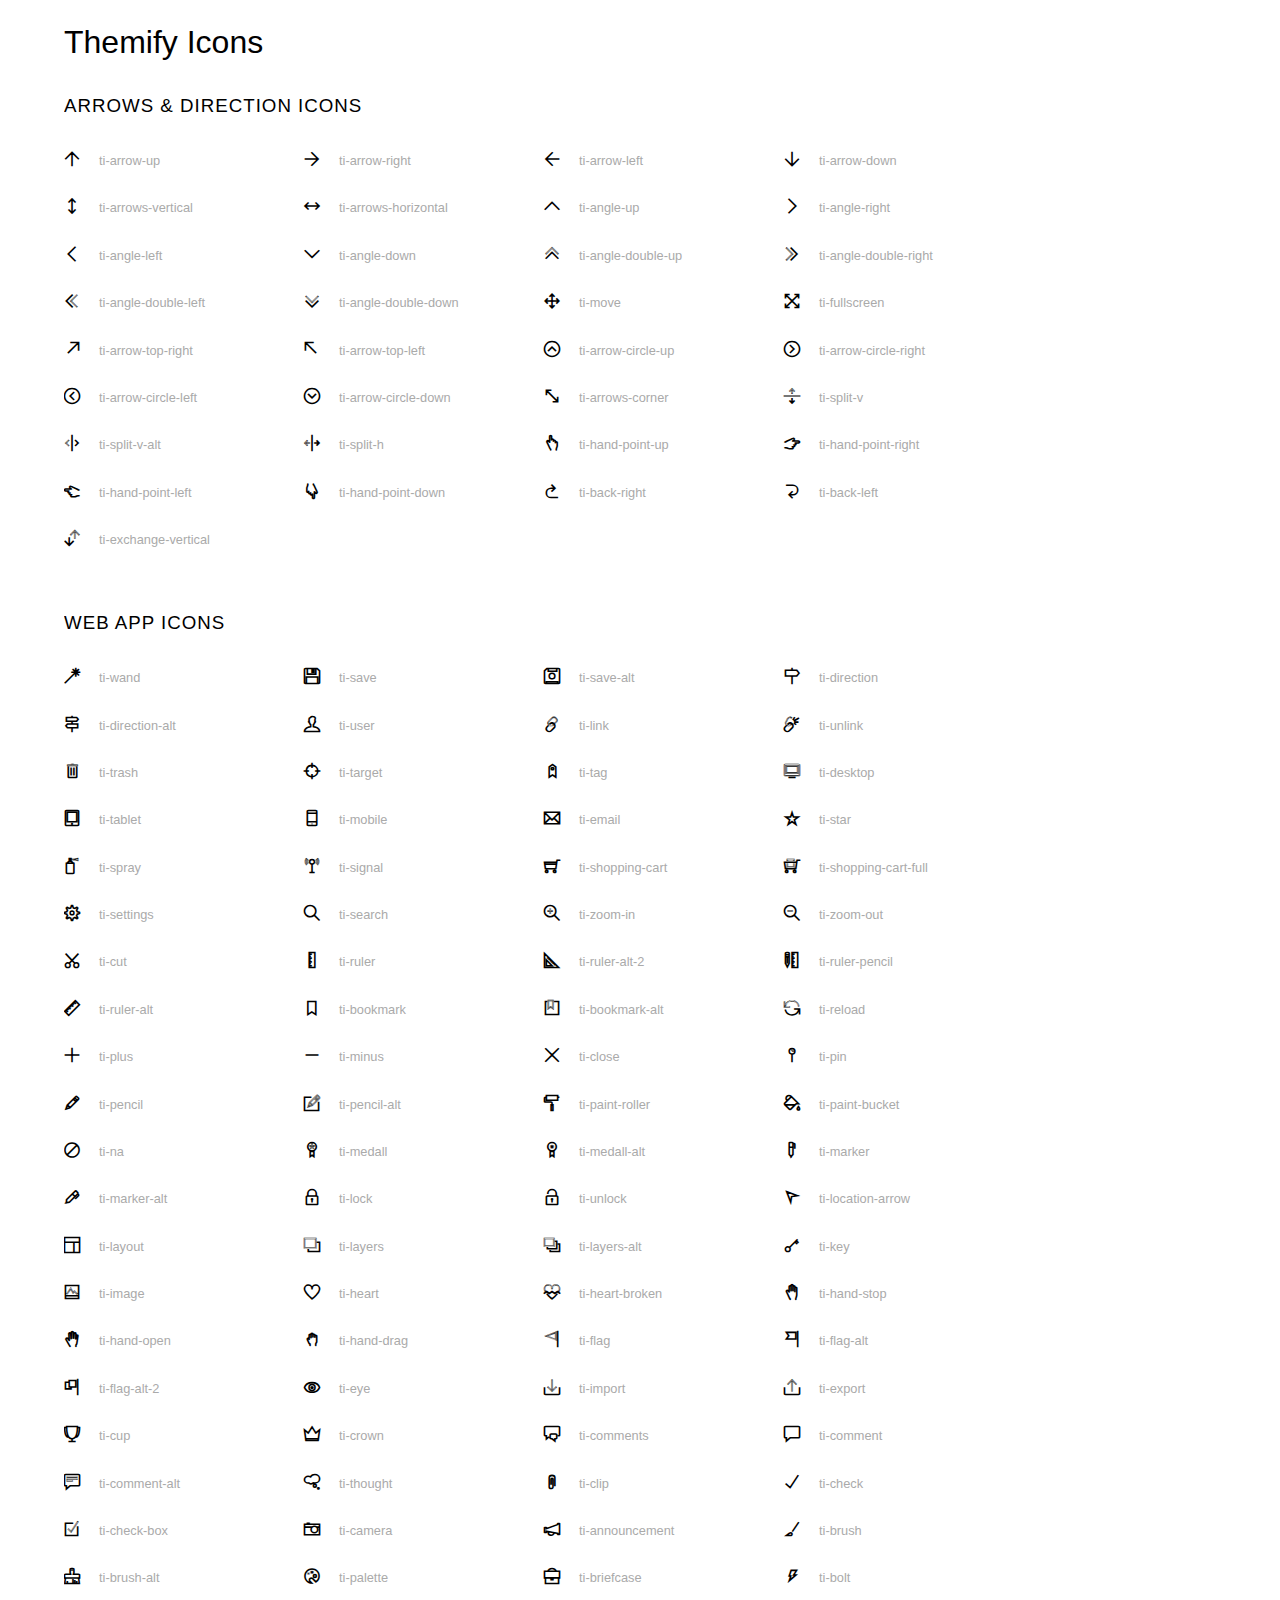
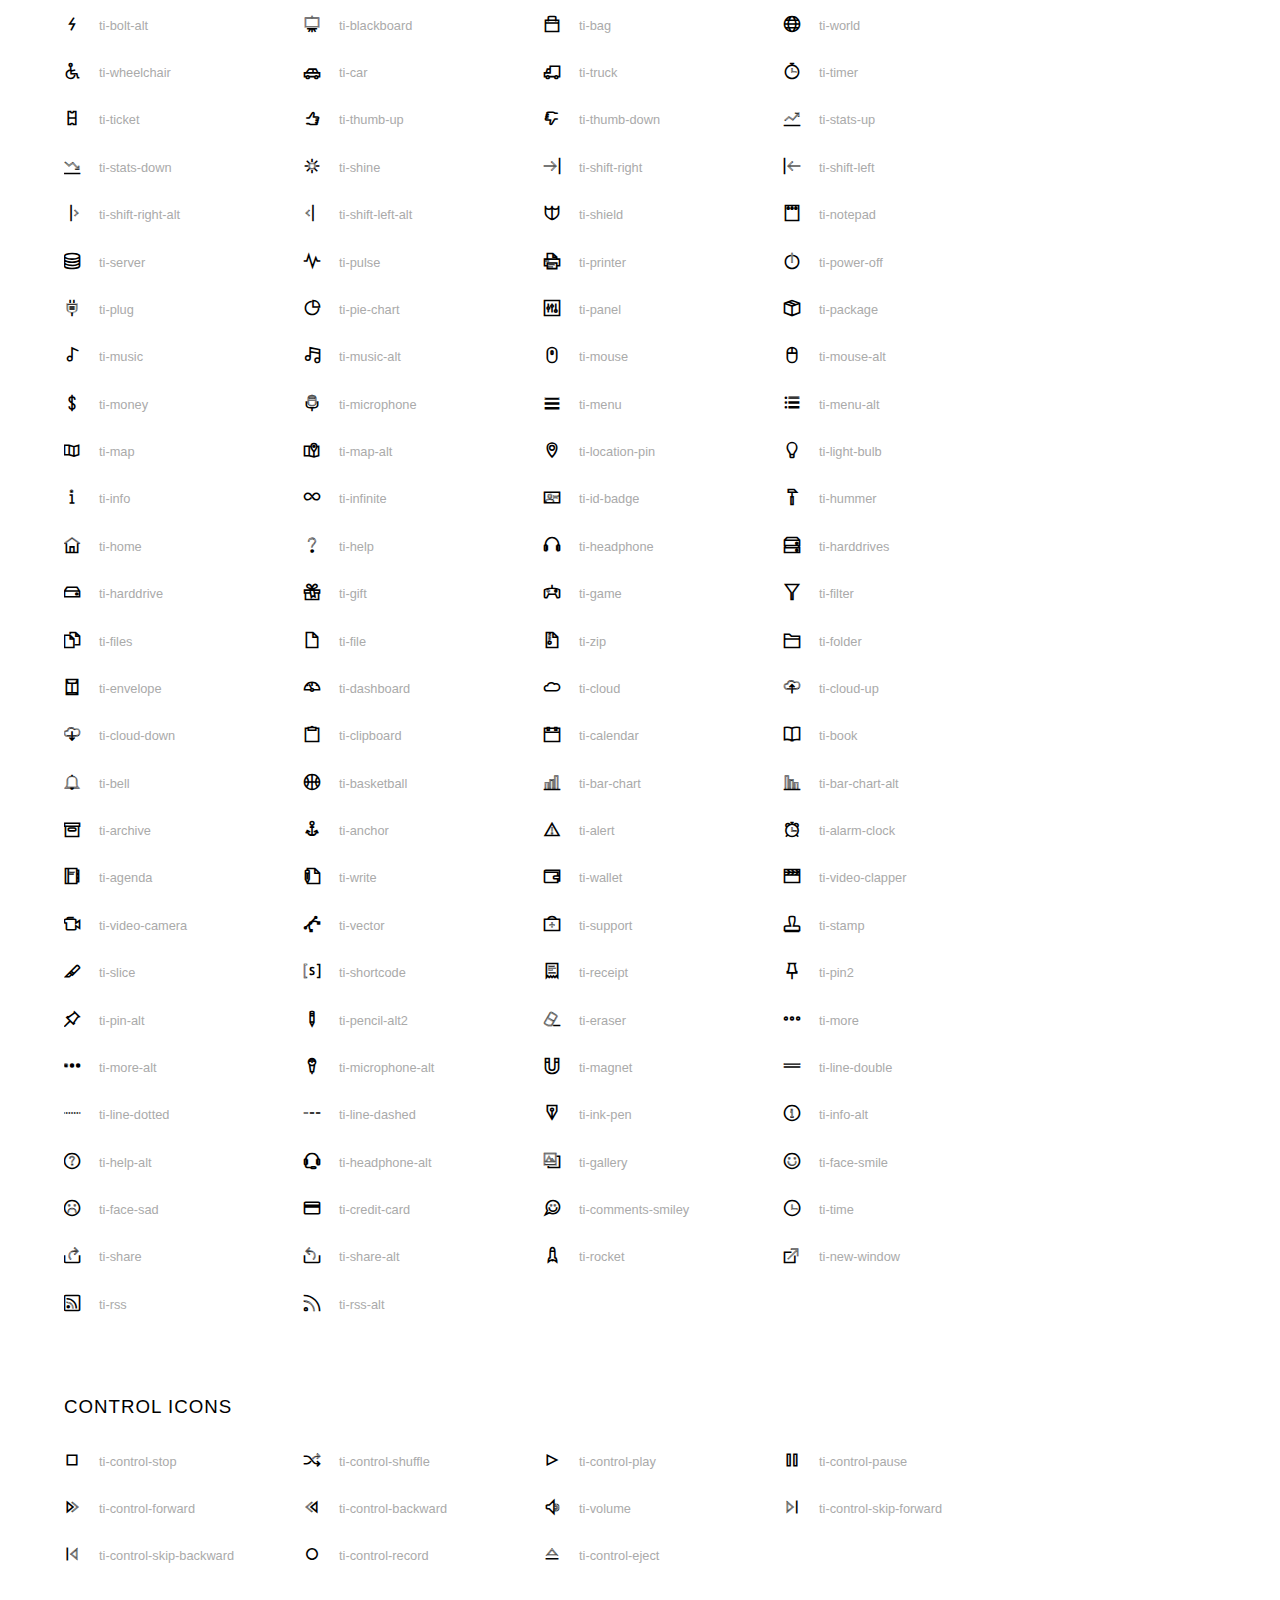
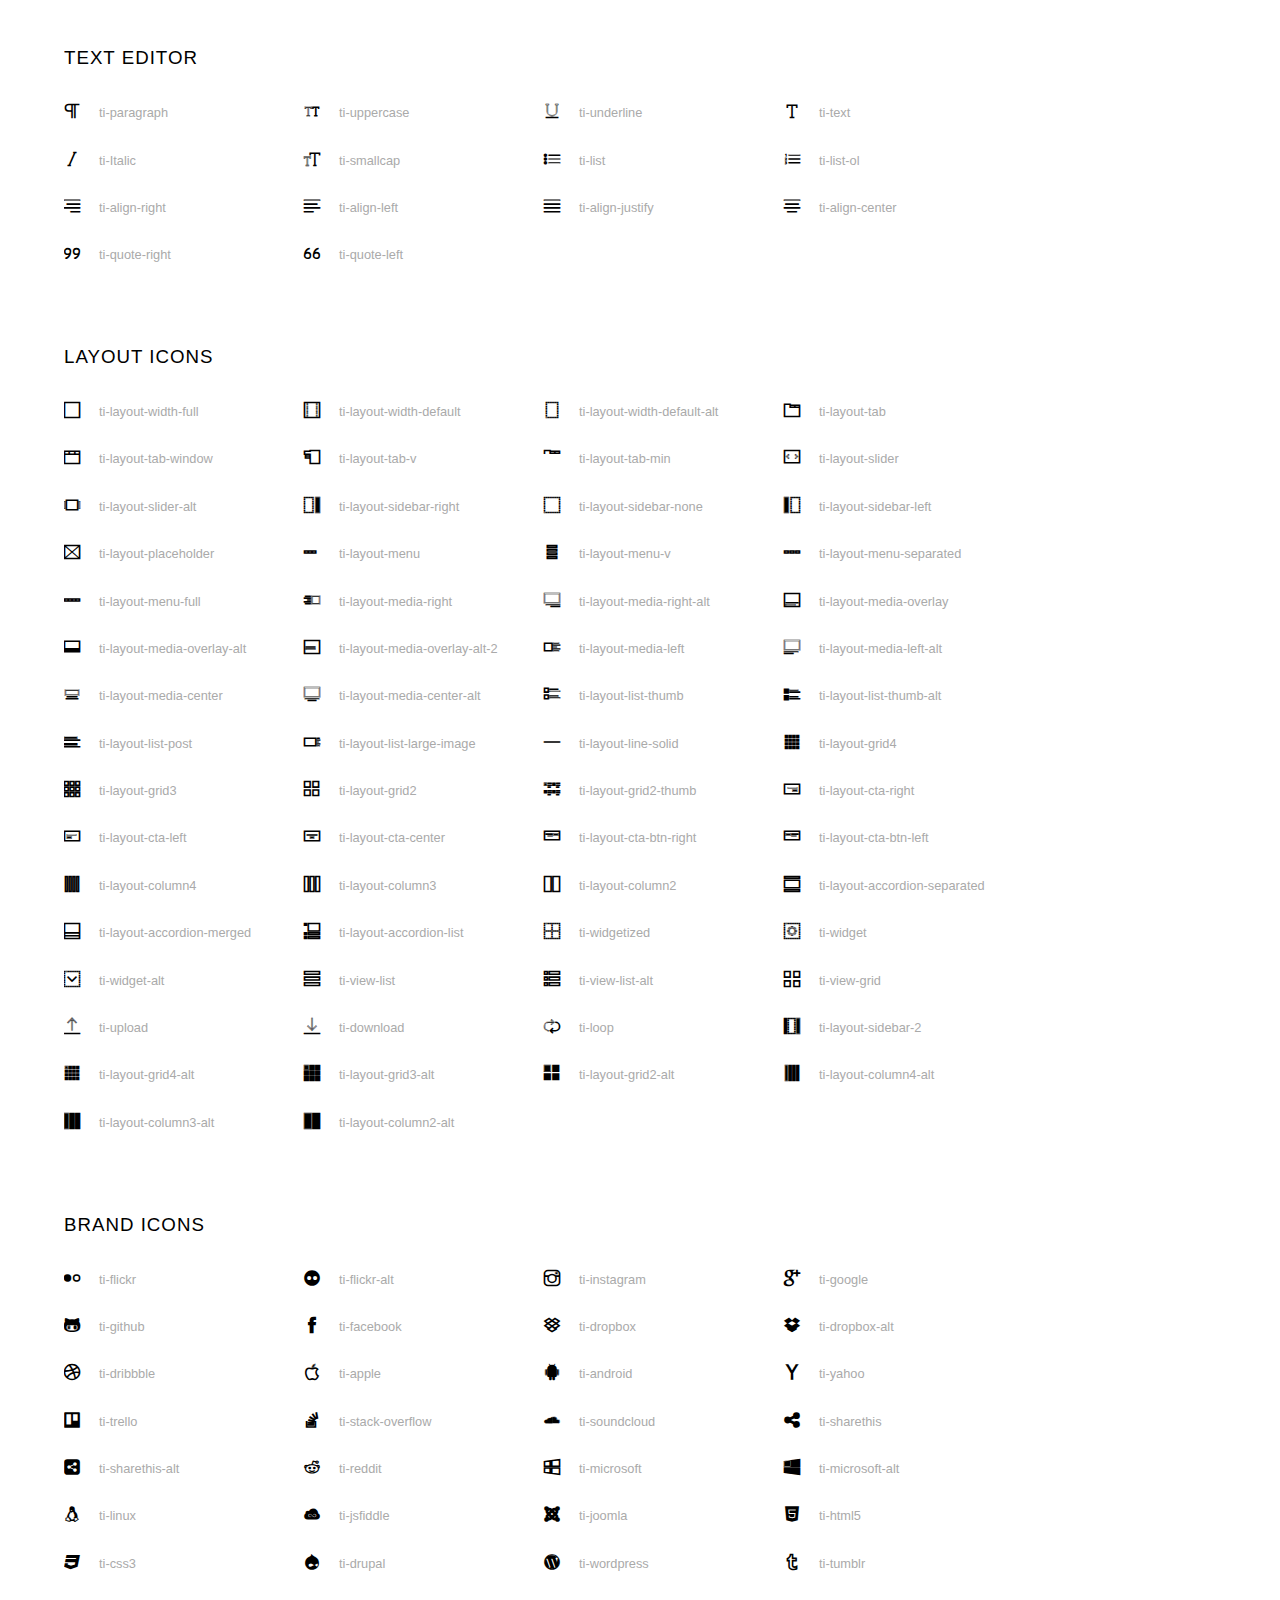
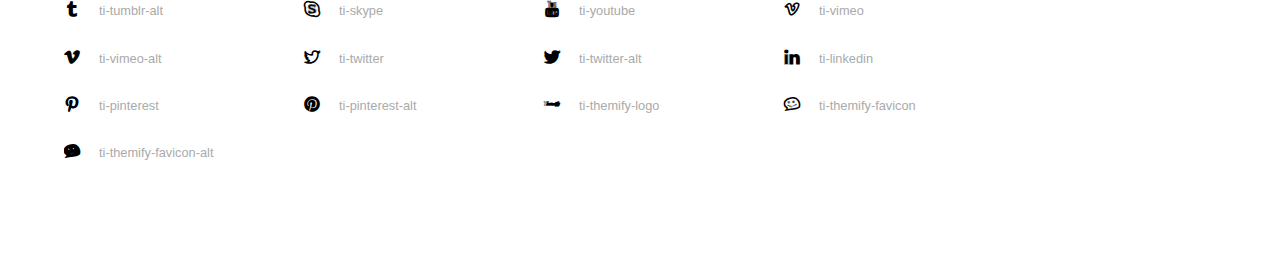
<file: documentation/themify-icons.html>
<!doctype html>
<html>
<head>
	<meta charset="utf-8">
	<title>Themify Icon Font</title>
	<meta name="viewport" content="width=device-width">
	<link rel="stylesheet" href="../assets/css/themify-icons-demo.css">
	<link rel="stylesheet" href="../assets/css/themify-icons.css">

</head>
<body>
	<h1>Themify Icons</h1>

	<div class="icon-section">

		<div class="icon-section">
			<h3>Arrows &amp; Direction Icons </h3>

			<div class="icon-container">
				<span class="ti-arrow-up"></span><span class="icon-name"> ti-arrow-up</span>
			</div>
			<div class="icon-container">
				<span class="ti-arrow-right"></span><span class="icon-name"> ti-arrow-right</span>
			</div>
			<div class="icon-container">
				<span class="ti-arrow-left"></span><span class="icon-name"> ti-arrow-left</span>
			</div>
			<div class="icon-container">
				<span class="ti-arrow-down"></span><span class="icon-name"> ti-arrow-down</span>
			</div>
			<div class="icon-container">
				<span class="ti-arrows-vertical"></span><span class="icon-name"> ti-arrows-vertical</span>
			</div>
			<div class="icon-container">
				<span class="ti-arrows-horizontal"></span><span class="icon-name"> ti-arrows-horizontal</span>
			</div>
			<div class="icon-container">
				<span class="ti-angle-up"></span><span class="icon-name"> ti-angle-up</span>
			</div>
			<div class="icon-container">
				<span class="ti-angle-right"></span><span class="icon-name"> ti-angle-right</span>
			</div>
			<div class="icon-container">
				<span class="ti-angle-left"></span><span class="icon-name"> ti-angle-left</span>
			</div>
			<div class="icon-container">
				<span class="ti-angle-down"></span><span class="icon-name"> ti-angle-down</span>
			</div>
			<div class="icon-container">
				<span class="ti-angle-double-up"></span><span class="icon-name"> ti-angle-double-up</span>
			</div>
			<div class="icon-container">
				<span class="ti-angle-double-right"></span><span class="icon-name"> ti-angle-double-right</span>
			</div>
			<div class="icon-container">
				<span class="ti-angle-double-left"></span><span class="icon-name"> ti-angle-double-left</span>
			</div>
			<div class="icon-container">
				<span class="ti-angle-double-down"></span><span class="icon-name"> ti-angle-double-down</span>
			</div>
			<div class="icon-container">
				<span class="ti-move"></span><span class="icon-name"> ti-move</span>
			</div>
			<div class="icon-container">
				<span class="ti-fullscreen"></span><span class="icon-name"> ti-fullscreen</span>
			</div>
			<div class="icon-container">
				<span class="ti-arrow-top-right"></span><span class="icon-name"> ti-arrow-top-right</span>
			</div>
			<div class="icon-container">
				<span class="ti-arrow-top-left"></span><span class="icon-name"> ti-arrow-top-left</span>
			</div>
			<div class="icon-container">
				<span class="ti-arrow-circle-up"></span><span class="icon-name"> ti-arrow-circle-up</span>
			</div>
			<div class="icon-container">
				<span class="ti-arrow-circle-right"></span><span class="icon-name"> ti-arrow-circle-right</span>
			</div>
			<div class="icon-container">
				<span class="ti-arrow-circle-left"></span><span class="icon-name"> ti-arrow-circle-left</span>
			</div>
			<div class="icon-container">
				<span class="ti-arrow-circle-down"></span><span class="icon-name"> ti-arrow-circle-down</span>
			</div>
			<div class="icon-container">
				<span class="ti-arrows-corner"></span><span class="icon-name"> ti-arrows-corner</span>
			</div>
			<div class="icon-container">
				<span class="ti-split-v"></span><span class="icon-name"> ti-split-v</span>
			</div>

			<div class="icon-container">
				<span class="ti-split-v-alt"></span><span class="icon-name"> ti-split-v-alt</span>
			</div>
			<div class="icon-container">
				<span class="ti-split-h"></span><span class="icon-name"> ti-split-h</span>
			</div>
			<div class="icon-container">
				<span class="ti-hand-point-up"></span><span class="icon-name"> ti-hand-point-up</span>
			</div>
			<div class="icon-container">
				<span class="ti-hand-point-right"></span><span class="icon-name"> ti-hand-point-right</span>
			</div>
			<div class="icon-container">
				<span class="ti-hand-point-left"></span><span class="icon-name"> ti-hand-point-left</span>
			</div>
			<div class="icon-container">
				<span class="ti-hand-point-down"></span><span class="icon-name"> ti-hand-point-down</span>
			</div>
			<div class="icon-container">
				<span class="ti-back-right"></span><span class="icon-name"> ti-back-right</span>
			</div>
			<div class="icon-container">
				<span class="ti-back-left"></span><span class="icon-name"> ti-back-left</span>
			</div>
			<div class="icon-container">
				<span class="ti-exchange-vertical"></span><span class="icon-name"> ti-exchange-vertical</span>
			</div>

		</div> <!-- Arrows Icons -->



		<h3>Web App Icons</h3>

		<div class="icon-section">

			<div class="icon-container">
				<span class="ti-wand"></span><span class="icon-name"> ti-wand</span>
			</div>
			<div class="icon-container">
				<span class="ti-save"></span><span class="icon-name"> ti-save</span>
			</div>
			<div class="icon-container">
				<span class="ti-save-alt"></span><span class="icon-name"> ti-save-alt</span>
			</div>

			<div class="icon-container">
				<span class="ti-direction"></span><span class="icon-name"> ti-direction</span>
			</div>
			<div class="icon-container">
				<span class="ti-direction-alt"></span><span class="icon-name"> ti-direction-alt</span>
			</div>
			<div class="icon-container">
				<span class="ti-user"></span><span class="icon-name"> ti-user</span>
			</div>
			<div class="icon-container">
				<span class="ti-link"></span><span class="icon-name"> ti-link</span>
			</div>
			<div class="icon-container">
				<span class="ti-unlink"></span><span class="icon-name"> ti-unlink</span>
			</div>
			<div class="icon-container">
				<span class="ti-trash"></span><span class="icon-name"> ti-trash</span>
			</div>
			<div class="icon-container">
				<span class="ti-target"></span><span class="icon-name"> ti-target</span>
			</div>
			<div class="icon-container">
				<span class="ti-tag"></span><span class="icon-name"> ti-tag</span>
			</div>
			<div class="icon-container">
				<span class="ti-desktop"></span><span class="icon-name"> ti-desktop</span>
			</div>
			<div class="icon-container">
				<span class="ti-tablet"></span><span class="icon-name"> ti-tablet</span>
			</div>
			<div class="icon-container">
				<span class="ti-mobile"></span><span class="icon-name"> ti-mobile</span>
			</div>
			<div class="icon-container">
				<span class="ti-email"></span><span class="icon-name"> ti-email</span>
			</div>
			<div class="icon-container">
				<span class="ti-star"></span><span class="icon-name"> ti-star</span>
			</div>
			<div class="icon-container">
				<span class="ti-spray"></span><span class="icon-name"> ti-spray</span>
			</div>
			<div class="icon-container">
				<span class="ti-signal"></span><span class="icon-name"> ti-signal</span>
			</div>
			<div class="icon-container">
				<span class="ti-shopping-cart"></span><span class="icon-name"> ti-shopping-cart</span>
			</div>
			<div class="icon-container">
				<span class="ti-shopping-cart-full"></span><span class="icon-name"> ti-shopping-cart-full</span>
			</div>
			<div class="icon-container">
				<span class="ti-settings"></span><span class="icon-name"> ti-settings</span>
			</div>
			<div class="icon-container">
				<span class="ti-search"></span><span class="icon-name"> ti-search</span>
			</div>
			<div class="icon-container">
				<span class="ti-zoom-in"></span><span class="icon-name"> ti-zoom-in</span>
			</div>
			<div class="icon-container">
				<span class="ti-zoom-out"></span><span class="icon-name"> ti-zoom-out</span>
			</div>
			<div class="icon-container">
				<span class="ti-cut"></span><span class="icon-name"> ti-cut</span>
			</div>
			<div class="icon-container">
				<span class="ti-ruler"></span><span class="icon-name"> ti-ruler</span>
			</div>
			<div class="icon-container">
				<span class="ti-ruler-alt-2"></span><span class="icon-name"> ti-ruler-alt-2</span>
			</div>
			<div class="icon-container">
				<span class="ti-ruler-pencil"></span><span class="icon-name"> ti-ruler-pencil</span>
			</div>
			<div class="icon-container">
				<span class="ti-ruler-alt"></span><span class="icon-name"> ti-ruler-alt</span>
			</div>
			<div class="icon-container">
				<span class="ti-bookmark"></span><span class="icon-name"> ti-bookmark</span>
			</div>
			<div class="icon-container">
				<span class="ti-bookmark-alt"></span><span class="icon-name"> ti-bookmark-alt</span>
			</div>
			<div class="icon-container">
				<span class="ti-reload"></span><span class="icon-name"> ti-reload</span>
			</div>
			<div class="icon-container">
				<span class="ti-plus"></span><span class="icon-name"> ti-plus</span>
			</div>
			<div class="icon-container">
				<span class="ti-minus"></span><span class="icon-name"> ti-minus</span>
			</div>
			<div class="icon-container">
				<span class="ti-close"></span><span class="icon-name"> ti-close</span>
			</div>
			<div class="icon-container">
				<span class="ti-pin"></span><span class="icon-name"> ti-pin</span>
			</div>
			<div class="icon-container">
				<span class="ti-pencil"></span><span class="icon-name"> ti-pencil</span>
			</div>

		  	<div class="icon-container">
				<span class="ti-pencil-alt"></span><span class="icon-name"> ti-pencil-alt</span>
			</div>
			<div class="icon-container">
				<span class="ti-paint-roller"></span><span class="icon-name"> ti-paint-roller</span>
			</div>
			<div class="icon-container">
				<span class="ti-paint-bucket"></span><span class="icon-name"> ti-paint-bucket</span>
			</div>
			<div class="icon-container">
				<span class="ti-na"></span><span class="icon-name"> ti-na</span>
			</div>
			<div class="icon-container">
				<span class="ti-medall"></span><span class="icon-name"> ti-medall</span>
			</div>
			<div class="icon-container">
				<span class="ti-medall-alt"></span><span class="icon-name"> ti-medall-alt</span>
			</div>
			<div class="icon-container">
				<span class="ti-marker"></span><span class="icon-name"> ti-marker</span>
			</div>
			<div class="icon-container">
				<span class="ti-marker-alt"></span><span class="icon-name"> ti-marker-alt</span>
			</div>

			<div class="icon-container">
				<span class="ti-lock"></span><span class="icon-name"> ti-lock</span>
			</div>
			<div class="icon-container">
				<span class="ti-unlock"></span><span class="icon-name"> ti-unlock</span>
			</div>
			<div class="icon-container">
				<span class="ti-location-arrow"></span><span class="icon-name"> ti-location-arrow</span>
			</div>
			<div class="icon-container">
				<span class="ti-layout"></span><span class="icon-name"> ti-layout</span>
			</div>
			<div class="icon-container">
				<span class="ti-layers"></span><span class="icon-name"> ti-layers</span>
			</div>
			<div class="icon-container">
				<span class="ti-layers-alt"></span><span class="icon-name"> ti-layers-alt</span>
			</div>
			<div class="icon-container">
				<span class="ti-key"></span><span class="icon-name"> ti-key</span>
			</div>
			<div class="icon-container">
				<span class="ti-image"></span><span class="icon-name"> ti-image</span>
			</div>
			<div class="icon-container">
				<span class="ti-heart"></span><span class="icon-name"> ti-heart</span>
			</div>
			<div class="icon-container">
				<span class="ti-heart-broken"></span><span class="icon-name"> ti-heart-broken</span>
			</div>
			<div class="icon-container">
				<span class="ti-hand-stop"></span><span class="icon-name"> ti-hand-stop</span>
			</div>
			<div class="icon-container">
				<span class="ti-hand-open"></span><span class="icon-name"> ti-hand-open</span>
			</div>
			<div class="icon-container">
				<span class="ti-hand-drag"></span><span class="icon-name"> ti-hand-drag</span>
			</div>
			<div class="icon-container">
				<span class="ti-flag"></span><span class="icon-name"> ti-flag</span>
			</div>
			<div class="icon-container">
				<span class="ti-flag-alt"></span><span class="icon-name"> ti-flag-alt</span>
			</div>
			<div class="icon-container">
				<span class="ti-flag-alt-2"></span><span class="icon-name"> ti-flag-alt-2</span>
			</div>
			<div class="icon-container">
				<span class="ti-eye"></span><span class="icon-name"> ti-eye</span>
			</div>
			<div class="icon-container">
				<span class="ti-import"></span><span class="icon-name"> ti-import</span>
			</div>
			<div class="icon-container">
				<span class="ti-export"></span><span class="icon-name"> ti-export</span>
			</div>
			<div class="icon-container">
				<span class="ti-cup"></span><span class="icon-name"> ti-cup</span>
			</div>
			<div class="icon-container">
				<span class="ti-crown"></span><span class="icon-name"> ti-crown</span>
			</div>
			<div class="icon-container">
				<span class="ti-comments"></span><span class="icon-name"> ti-comments</span>
			</div>
			<div class="icon-container">
				<span class="ti-comment"></span><span class="icon-name"> ti-comment</span>
			</div>
			<div class="icon-container">
				<span class="ti-comment-alt"></span><span class="icon-name"> ti-comment-alt</span>
			</div>
			<div class="icon-container">
				<span class="ti-thought"></span><span class="icon-name"> ti-thought</span>
			</div>
			<div class="icon-container">
				<span class="ti-clip"></span><span class="icon-name"> ti-clip</span>
			</div>

			<div class="icon-container">
				<span class="ti-check"></span><span class="icon-name"> ti-check</span>
			</div>
			<div class="icon-container">
				<span class="ti-check-box"></span><span class="icon-name"> ti-check-box</span>
			</div>
			<div class="icon-container">
				<span class="ti-camera"></span><span class="icon-name"> ti-camera</span>
			</div>
			<div class="icon-container">
				<span class="ti-announcement"></span><span class="icon-name"> ti-announcement</span>
			</div>
			<div class="icon-container">
				<span class="ti-brush"></span><span class="icon-name"> ti-brush</span>
			</div>
			<div class="icon-container">
				<span class="ti-brush-alt"></span><span class="icon-name"> ti-brush-alt</span>
			</div>
			<div class="icon-container">
				<span class="ti-palette"></span><span class="icon-name"> ti-palette</span>
			</div>
			<div class="icon-container">
				<span class="ti-briefcase"></span><span class="icon-name"> ti-briefcase</span>
			</div>
			<div class="icon-container">
				<span class="ti-bolt"></span><span class="icon-name"> ti-bolt</span>
			</div>
			<div class="icon-container">
				<span class="ti-bolt-alt"></span><span class="icon-name"> ti-bolt-alt</span>
			</div>
			<div class="icon-container">
				<span class="ti-blackboard"></span><span class="icon-name"> ti-blackboard</span>
			</div>
			<div class="icon-container">
				<span class="ti-bag"></span><span class="icon-name"> ti-bag</span>
			</div>
			<div class="icon-container">
				<span class="ti-world"></span><span class="icon-name"> ti-world</span>
			</div>
			<div class="icon-container">
				<span class="ti-wheelchair"></span><span class="icon-name"> ti-wheelchair</span>
			</div>
			<div class="icon-container">
				<span class="ti-car"></span><span class="icon-name"> ti-car</span>
			</div>
			<div class="icon-container">
				<span class="ti-truck"></span><span class="icon-name"> ti-truck</span>
			</div>
			<div class="icon-container">
				<span class="ti-timer"></span><span class="icon-name"> ti-timer</span>
			</div>
			<div class="icon-container">
				<span class="ti-ticket"></span><span class="icon-name"> ti-ticket</span>
			</div>
			<div class="icon-container">
				<span class="ti-thumb-up"></span><span class="icon-name"> ti-thumb-up</span>
			</div>
			<div class="icon-container">
				<span class="ti-thumb-down"></span><span class="icon-name"> ti-thumb-down</span>
			</div>

			<div class="icon-container">
				<span class="ti-stats-up"></span><span class="icon-name"> ti-stats-up</span>
			</div>
			<div class="icon-container">
				<span class="ti-stats-down"></span><span class="icon-name"> ti-stats-down</span>
			</div>
			<div class="icon-container">
				<span class="ti-shine"></span><span class="icon-name"> ti-shine</span>
			</div>
			<div class="icon-container">
				<span class="ti-shift-right"></span><span class="icon-name"> ti-shift-right</span>
			</div>
			<div class="icon-container">
				<span class="ti-shift-left"></span><span class="icon-name"> ti-shift-left</span>
			</div>

			<div class="icon-container">
				<span class="ti-shift-right-alt"></span><span class="icon-name"> ti-shift-right-alt</span>
			</div>
			<div class="icon-container">
				<span class="ti-shift-left-alt"></span><span class="icon-name"> ti-shift-left-alt</span>
			</div>
			<div class="icon-container">
				<span class="ti-shield"></span><span class="icon-name"> ti-shield</span>
			</div>
			<div class="icon-container">
				<span class="ti-notepad"></span><span class="icon-name"> ti-notepad</span>
			</div>
			<div class="icon-container">
				<span class="ti-server"></span><span class="icon-name"> ti-server</span>
			</div>

			<div class="icon-container">
				<span class="ti-pulse"></span><span class="icon-name"> ti-pulse</span>
			</div>
			<div class="icon-container">
				<span class="ti-printer"></span><span class="icon-name"> ti-printer</span>
			</div>
			<div class="icon-container">
				<span class="ti-power-off"></span><span class="icon-name"> ti-power-off</span>
			</div>
			<div class="icon-container">
				<span class="ti-plug"></span><span class="icon-name"> ti-plug</span>
			</div>
			<div class="icon-container">
				<span class="ti-pie-chart"></span><span class="icon-name"> ti-pie-chart</span>
			</div>

			<div class="icon-container">
				<span class="ti-panel"></span><span class="icon-name"> ti-panel</span>
			</div>
			<div class="icon-container">
				<span class="ti-package"></span><span class="icon-name"> ti-package</span>
			</div>
			<div class="icon-container">
				<span class="ti-music"></span><span class="icon-name"> ti-music</span>
			</div>
			<div class="icon-container">
				<span class="ti-music-alt"></span><span class="icon-name"> ti-music-alt</span>
			</div>
			<div class="icon-container">
				<span class="ti-mouse"></span><span class="icon-name"> ti-mouse</span>
			</div>
			<div class="icon-container">
				<span class="ti-mouse-alt"></span><span class="icon-name"> ti-mouse-alt</span>
			</div>
			<div class="icon-container">
				<span class="ti-money"></span><span class="icon-name"> ti-money</span>
			</div>
			<div class="icon-container">
				<span class="ti-microphone"></span><span class="icon-name"> ti-microphone</span>
			</div>
			<div class="icon-container">
				<span class="ti-menu"></span><span class="icon-name"> ti-menu</span>
			</div>
			<div class="icon-container">
				<span class="ti-menu-alt"></span><span class="icon-name"> ti-menu-alt</span>
			</div>
			<div class="icon-container">
				<span class="ti-map"></span><span class="icon-name"> ti-map</span>
			</div>
			<div class="icon-container">
				<span class="ti-map-alt"></span><span class="icon-name"> ti-map-alt</span>
			</div>

			<div class="icon-container">
				<span class="ti-location-pin"></span><span class="icon-name"> ti-location-pin</span>
			</div>

			<div class="icon-container">
				<span class="ti-light-bulb"></span><span class="icon-name"> ti-light-bulb</span>
			</div>
			<div class="icon-container">
				<span class="ti-info"></span><span class="icon-name"> ti-info</span>
			</div>
			<div class="icon-container">
				<span class="ti-infinite"></span><span class="icon-name"> ti-infinite</span>
			</div>
			<div class="icon-container">
				<span class="ti-id-badge"></span><span class="icon-name"> ti-id-badge</span>
			</div>
			<div class="icon-container">
				<span class="ti-hummer"></span><span class="icon-name"> ti-hummer</span>
			</div>
			<div class="icon-container">
				<span class="ti-home"></span><span class="icon-name"> ti-home</span>
			</div>
			<div class="icon-container">
				<span class="ti-help"></span><span class="icon-name"> ti-help</span>
			</div>
			<div class="icon-container">
				<span class="ti-headphone"></span><span class="icon-name"> ti-headphone</span>
			</div>
			<div class="icon-container">
				<span class="ti-harddrives"></span><span class="icon-name"> ti-harddrives</span>
			</div>
			<div class="icon-container">
				<span class="ti-harddrive"></span><span class="icon-name"> ti-harddrive</span>
			</div>
			<div class="icon-container">
				<span class="ti-gift"></span><span class="icon-name"> ti-gift</span>
			</div>
			<div class="icon-container">
				<span class="ti-game"></span><span class="icon-name"> ti-game</span>
			</div>
			<div class="icon-container">
				<span class="ti-filter"></span><span class="icon-name"> ti-filter</span>
			</div>
			<div class="icon-container">
				<span class="ti-files"></span><span class="icon-name"> ti-files</span>
			</div>
			<div class="icon-container">
				<span class="ti-file"></span><span class="icon-name"> ti-file</span>
			</div>
			<div class="icon-container">
				<span class="ti-zip"></span><span class="icon-name"> ti-zip</span>
			</div>
			<div class="icon-container">
				<span class="ti-folder"></span><span class="icon-name"> ti-folder</span>
			</div>
			<div class="icon-container">
				<span class="ti-envelope"></span><span class="icon-name"> ti-envelope</span>
			</div>


			<div class="icon-container">
				<span class="ti-dashboard"></span><span class="icon-name"> ti-dashboard</span>
			</div>
			<div class="icon-container">
				<span class="ti-cloud"></span><span class="icon-name"> ti-cloud</span>
			</div>
			<div class="icon-container">
				<span class="ti-cloud-up"></span><span class="icon-name"> ti-cloud-up</span>
			</div>
			<div class="icon-container">
				<span class="ti-cloud-down"></span><span class="icon-name"> ti-cloud-down</span>
			</div>
			<div class="icon-container">
				<span class="ti-clipboard"></span><span class="icon-name"> ti-clipboard</span>
			</div>
			<div class="icon-container">
				<span class="ti-calendar"></span><span class="icon-name"> ti-calendar</span>
			</div>
			<div class="icon-container">
				<span class="ti-book"></span><span class="icon-name"> ti-book</span>
			</div>
			<div class="icon-container">
				<span class="ti-bell"></span><span class="icon-name"> ti-bell</span>
			</div>
			<div class="icon-container">
				<span class="ti-basketball"></span><span class="icon-name"> ti-basketball</span>
			</div>
			<div class="icon-container">
				<span class="ti-bar-chart"></span><span class="icon-name"> ti-bar-chart</span>
			</div>
			<div class="icon-container">
				<span class="ti-bar-chart-alt"></span><span class="icon-name"> ti-bar-chart-alt</span>
			</div>


			<div class="icon-container">
				<span class="ti-archive"></span><span class="icon-name"> ti-archive</span>
			</div>
			<div class="icon-container">
				<span class="ti-anchor"></span><span class="icon-name"> ti-anchor</span>
			</div>

			<div class="icon-container">
				<span class="ti-alert"></span><span class="icon-name"> ti-alert</span>
			</div>
			<div class="icon-container">
				<span class="ti-alarm-clock"></span><span class="icon-name"> ti-alarm-clock</span>
			</div>
			<div class="icon-container">
				<span class="ti-agenda"></span><span class="icon-name"> ti-agenda</span>
			</div>
			<div class="icon-container">
				<span class="ti-write"></span><span class="icon-name"> ti-write</span>
			</div>

			<div class="icon-container">
				<span class="ti-wallet"></span><span class="icon-name"> ti-wallet</span>
			</div>
			<div class="icon-container">
				<span class="ti-video-clapper"></span><span class="icon-name"> ti-video-clapper</span>
			</div>
			<div class="icon-container">
				<span class="ti-video-camera"></span><span class="icon-name"> ti-video-camera</span>
			</div>
			<div class="icon-container">
				<span class="ti-vector"></span><span class="icon-name"> ti-vector</span>
			</div>

			<div class="icon-container">
				<span class="ti-support"></span><span class="icon-name"> ti-support</span>
			</div>
			<div class="icon-container">
				<span class="ti-stamp"></span><span class="icon-name"> ti-stamp</span>
			</div>
			<div class="icon-container">
				<span class="ti-slice"></span><span class="icon-name"> ti-slice</span>
			</div>
			<div class="icon-container">
				<span class="ti-shortcode"></span><span class="icon-name"> ti-shortcode</span>
			</div>
			<div class="icon-container">
				<span class="ti-receipt"></span><span class="icon-name"> ti-receipt</span>
			</div>
			<div class="icon-container">
				<span class="ti-pin2"></span><span class="icon-name"> ti-pin2</span>
			</div>
			<div class="icon-container">
				<span class="ti-pin-alt"></span><span class="icon-name"> ti-pin-alt</span>
			</div>
			<div class="icon-container">
				<span class="ti-pencil-alt2"></span><span class="icon-name"> ti-pencil-alt2</span>
			</div>
			<div class="icon-container">
				<span class="ti-eraser"></span><span class="icon-name"> ti-eraser</span>
			</div>
			<div class="icon-container">
				<span class="ti-more"></span><span class="icon-name"> ti-more</span>
			</div>
			<div class="icon-container">
				<span class="ti-more-alt"></span><span class="icon-name"> ti-more-alt</span>
			</div>
			<div class="icon-container">
				<span class="ti-microphone-alt"></span><span class="icon-name"> ti-microphone-alt</span>
			</div>
			<div class="icon-container">
				<span class="ti-magnet"></span><span class="icon-name"> ti-magnet</span>
			</div>
			<div class="icon-container">
				<span class="ti-line-double"></span><span class="icon-name"> ti-line-double</span>
			</div>
			<div class="icon-container">
				<span class="ti-line-dotted"></span><span class="icon-name"> ti-line-dotted</span>
			</div>
			<div class="icon-container">
				<span class="ti-line-dashed"></span><span class="icon-name"> ti-line-dashed</span>
			</div>

			<div class="icon-container">
				<span class="ti-ink-pen"></span><span class="icon-name"> ti-ink-pen</span>
			</div>
			<div class="icon-container">
				<span class="ti-info-alt"></span><span class="icon-name"> ti-info-alt</span>
			</div>
			<div class="icon-container">
				<span class="ti-help-alt"></span><span class="icon-name"> ti-help-alt</span>
			</div>
			<div class="icon-container">
				<span class="ti-headphone-alt"></span><span class="icon-name"> ti-headphone-alt</span>
			</div>

			<div class="icon-container">
				<span class="ti-gallery"></span><span class="icon-name"> ti-gallery</span>
			</div>
			<div class="icon-container">
				<span class="ti-face-smile"></span><span class="icon-name"> ti-face-smile</span>
			</div>
			<div class="icon-container">
				<span class="ti-face-sad"></span><span class="icon-name"> ti-face-sad</span>
			</div>
			<div class="icon-container">
				<span class="ti-credit-card"></span><span class="icon-name"> ti-credit-card</span>
			</div>
			<div class="icon-container">
				<span class="ti-comments-smiley"></span><span class="icon-name"> ti-comments-smiley</span>
			</div>
			<div class="icon-container">
				<span class="ti-time"></span><span class="icon-name"> ti-time</span>
			</div>
			<div class="icon-container">
				<span class="ti-share"></span><span class="icon-name"> ti-share</span>
			</div>
			<div class="icon-container">
				<span class="ti-share-alt"></span><span class="icon-name"> ti-share-alt</span>
			</div>
			<div class="icon-container">
				<span class="ti-rocket"></span><span class="icon-name"> ti-rocket</span>
			</div>

			<div class="icon-container">
				<span class="ti-new-window"></span><span class="icon-name"> ti-new-window</span>
			</div>

			<div class="icon-container">
				<span class="ti-rss"></span><span class="icon-name"> ti-rss</span>
			</div>

			<div class="icon-container">
				<span class="ti-rss-alt"></span><span class="icon-name"> ti-rss-alt</span>
			</div>

		</div><!-- Web App Icons -->


		<div class="icon-section">
			<h3>Control Icons</h3>
			<div class="icon-container">
				<span class="ti-control-stop"></span><span class="icon-name"> ti-control-stop</span>
			</div>
			<div class="icon-container">
				<span class="ti-control-shuffle"></span><span class="icon-name"> ti-control-shuffle</span>
			</div>
			<div class="icon-container">
				<span class="ti-control-play"></span><span class="icon-name"> ti-control-play</span>
			</div>
			<div class="icon-container">
				<span class="ti-control-pause"></span><span class="icon-name"> ti-control-pause</span>
			</div>
			<div class="icon-container">
				<span class="ti-control-forward"></span><span class="icon-name"> ti-control-forward</span>
			</div>
			<div class="icon-container">
				<span class="ti-control-backward"></span><span class="icon-name"> ti-control-backward</span>
			</div>
			<div class="icon-container">
				<span class="ti-volume"></span><span class="icon-name"> ti-volume</span>
			</div>
			<div class="icon-container">
				<span class="ti-control-skip-forward"></span><span class="icon-name"> ti-control-skip-forward</span>
			</div>
			<div class="icon-container">
				<span class="ti-control-skip-backward"></span><span class="icon-name"> ti-control-skip-backward</span>
			</div>
			<div class="icon-container">
				<span class="ti-control-record"></span><span class="icon-name"> ti-control-record</span>
			</div>
			<div class="icon-container">
				<span class="ti-control-eject"></span><span class="icon-name"> ti-control-eject</span>
			</div>
		</div> <!-- Control Icons -->


		<div class="icon-section">
			<h3>Text Editor</h3>

			<div class="icon-container">
				<span class="ti-paragraph"></span><span class="icon-name"> ti-paragraph</span>
			</div>
			<div class="icon-container">
				<span class="ti-uppercase"></span><span class="icon-name"> ti-uppercase</span>
			</div>

			<div class="icon-container">
				<span class="ti-underline"></span><span class="icon-name"> ti-underline</span>
			</div>
			<div class="icon-container">
				<span class="ti-text"></span><span class="icon-name"> ti-text</span>
			</div>
			<div class="icon-container">
				<span class="ti-Italic"></span><span class="icon-name"> ti-Italic</span>
			</div>
			<div class="icon-container">
				<span class="ti-smallcap"></span><span class="icon-name"> ti-smallcap</span>
			</div>
			<div class="icon-container">
				<span class="ti-list"></span><span class="icon-name"> ti-list</span>
			</div>
			<div class="icon-container">
				<span class="ti-list-ol"></span><span class="icon-name"> ti-list-ol</span>
			</div>
			<div class="icon-container">
				<span class="ti-align-right"></span><span class="icon-name"> ti-align-right</span>
			</div>
			<div class="icon-container">
				<span class="ti-align-left"></span><span class="icon-name"> ti-align-left</span>
			</div>
			<div class="icon-container">
				<span class="ti-align-justify"></span><span class="icon-name"> ti-align-justify</span>
			</div>
			<div class="icon-container">
				<span class="ti-align-center"></span><span class="icon-name"> ti-align-center</span>
			</div>
			<div class="icon-container">
				<span class="ti-quote-right"></span><span class="icon-name"> ti-quote-right</span>
			</div>
			<div class="icon-container">
				<span class="ti-quote-left"></span><span class="icon-name"> ti-quote-left</span>
			</div>

		</div> <!-- Text Editor -->



		<div class="icon-section">
			<h3>Layout Icons</h3>
			<div class="icon-container">
				<span class="ti-layout-width-full"></span><span class="icon-name"> ti-layout-width-full</span>
			</div>
			<div class="icon-container">
				<span class="ti-layout-width-default"></span><span class="icon-name"> ti-layout-width-default</span>
			</div>
			<div class="icon-container">
				<span class="ti-layout-width-default-alt"></span><span class="icon-name"> ti-layout-width-default-alt</span>
			</div>
			<div class="icon-container">
				<span class="ti-layout-tab"></span><span class="icon-name"> ti-layout-tab</span>
			</div>
			<div class="icon-container">
				<span class="ti-layout-tab-window"></span><span class="icon-name"> ti-layout-tab-window</span>
			</div>
			<div class="icon-container">
				<span class="ti-layout-tab-v"></span><span class="icon-name"> ti-layout-tab-v</span>
			</div>
			<div class="icon-container">
				<span class="ti-layout-tab-min"></span><span class="icon-name"> ti-layout-tab-min</span>
			</div>
			<div class="icon-container">
				<span class="ti-layout-slider"></span><span class="icon-name"> ti-layout-slider</span>
			</div>
			<div class="icon-container">
				<span class="ti-layout-slider-alt"></span><span class="icon-name"> ti-layout-slider-alt</span>
			</div>
			<div class="icon-container">
				<span class="ti-layout-sidebar-right"></span><span class="icon-name"> ti-layout-sidebar-right</span>
			</div>
			<div class="icon-container">
				<span class="ti-layout-sidebar-none"></span><span class="icon-name"> ti-layout-sidebar-none</span>
			</div>
			<div class="icon-container">
				<span class="ti-layout-sidebar-left"></span><span class="icon-name"> ti-layout-sidebar-left</span>
			</div>
			<div class="icon-container">
				<span class="ti-layout-placeholder"></span><span class="icon-name"> ti-layout-placeholder</span>
			</div>
			<div class="icon-container">
				<span class="ti-layout-menu"></span><span class="icon-name"> ti-layout-menu</span>
			</div>
			<div class="icon-container">
				<span class="ti-layout-menu-v"></span><span class="icon-name"> ti-layout-menu-v</span>
			</div>
			<div class="icon-container">
				<span class="ti-layout-menu-separated"></span><span class="icon-name"> ti-layout-menu-separated</span>
			</div>
			<div class="icon-container">
				<span class="ti-layout-menu-full"></span><span class="icon-name"> ti-layout-menu-full</span>
			</div>
			<div class="icon-container">
				<span class="ti-layout-media-right"></span><span class="icon-name"> ti-layout-media-right</span>
			</div>
			<div class="icon-container">
				<span class="ti-layout-media-right-alt"></span><span class="icon-name"> ti-layout-media-right-alt</span>
			</div>
			<div class="icon-container">
				<span class="ti-layout-media-overlay"></span><span class="icon-name"> ti-layout-media-overlay</span>
			</div>
			<div class="icon-container">
				<span class="ti-layout-media-overlay-alt"></span><span class="icon-name"> ti-layout-media-overlay-alt</span>
			</div>
			<div class="icon-container">
				<span class="ti-layout-media-overlay-alt-2"></span><span class="icon-name"> ti-layout-media-overlay-alt-2</span>
			</div>
			<div class="icon-container">
				<span class="ti-layout-media-left"></span><span class="icon-name"> ti-layout-media-left</span>
			</div>
			<div class="icon-container">
				<span class="ti-layout-media-left-alt"></span><span class="icon-name"> ti-layout-media-left-alt</span>
			</div>
			<div class="icon-container">
				<span class="ti-layout-media-center"></span><span class="icon-name"> ti-layout-media-center</span>
			</div>
			<div class="icon-container">
				<span class="ti-layout-media-center-alt"></span><span class="icon-name"> ti-layout-media-center-alt</span>
			</div>
			<div class="icon-container">
				<span class="ti-layout-list-thumb"></span><span class="icon-name"> ti-layout-list-thumb</span>
			</div>
			<div class="icon-container">
				<span class="ti-layout-list-thumb-alt"></span><span class="icon-name"> ti-layout-list-thumb-alt</span>
			</div>
			<div class="icon-container">
				<span class="ti-layout-list-post"></span><span class="icon-name"> ti-layout-list-post</span>
			</div>
			<div class="icon-container">
				<span class="ti-layout-list-large-image"></span><span class="icon-name"> ti-layout-list-large-image</span>
			</div>
			<div class="icon-container">
				<span class="ti-layout-line-solid"></span><span class="icon-name"> ti-layout-line-solid</span>
			</div>
			<div class="icon-container">
				<span class="ti-layout-grid4"></span><span class="icon-name"> ti-layout-grid4</span>
			</div>
			<div class="icon-container">
				<span class="ti-layout-grid3"></span><span class="icon-name"> ti-layout-grid3</span>
			</div>
			<div class="icon-container">
				<span class="ti-layout-grid2"></span><span class="icon-name"> ti-layout-grid2</span>
			</div>
			<div class="icon-container">
				<span class="ti-layout-grid2-thumb"></span><span class="icon-name"> ti-layout-grid2-thumb</span>
			</div>
			<div class="icon-container">
				<span class="ti-layout-cta-right"></span><span class="icon-name"> ti-layout-cta-right</span>
			</div>
			<div class="icon-container">
				<span class="ti-layout-cta-left"></span><span class="icon-name"> ti-layout-cta-left</span>
			</div>
			<div class="icon-container">
				<span class="ti-layout-cta-center"></span><span class="icon-name"> ti-layout-cta-center</span>
			</div>
			<div class="icon-container">
				<span class="ti-layout-cta-btn-right"></span><span class="icon-name"> ti-layout-cta-btn-right</span>
			</div>
			<div class="icon-container">
				<span class="ti-layout-cta-btn-left"></span><span class="icon-name"> ti-layout-cta-btn-left</span>
			</div>
			<div class="icon-container">
				<span class="ti-layout-column4"></span><span class="icon-name"> ti-layout-column4</span>
			</div>
			<div class="icon-container">
				<span class="ti-layout-column3"></span><span class="icon-name"> ti-layout-column3</span>
			</div>
			<div class="icon-container">
				<span class="ti-layout-column2"></span><span class="icon-name"> ti-layout-column2</span>
			</div>
			<div class="icon-container">
				<span class="ti-layout-accordion-separated"></span><span class="icon-name"> ti-layout-accordion-separated</span>
			</div>
			<div class="icon-container">
				<span class="ti-layout-accordion-merged"></span><span class="icon-name"> ti-layout-accordion-merged</span>
			</div>
			<div class="icon-container">
				<span class="ti-layout-accordion-list"></span><span class="icon-name"> ti-layout-accordion-list</span>
			</div>
			<div class="icon-container">
				<span class="ti-widgetized"></span><span class="icon-name"> ti-widgetized</span>
			</div>
			<div class="icon-container">
				<span class="ti-widget"></span><span class="icon-name"> ti-widget</span>
			</div>
			<div class="icon-container">
				<span class="ti-widget-alt"></span><span class="icon-name"> ti-widget-alt</span>
			</div>
			<div class="icon-container">
				<span class="ti-view-list"></span><span class="icon-name"> ti-view-list</span>
			</div>
			<div class="icon-container">
				<span class="ti-view-list-alt"></span><span class="icon-name"> ti-view-list-alt</span>
			</div>
			<div class="icon-container">
				<span class="ti-view-grid"></span><span class="icon-name"> ti-view-grid</span>
			</div>
			<div class="icon-container">
				<span class="ti-upload"></span><span class="icon-name"> ti-upload</span>
			</div>
			<div class="icon-container">
				<span class="ti-download"></span><span class="icon-name"> ti-download</span>
			</div>
			<div class="icon-container">
				<span class="ti-loop"></span><span class="icon-name"> ti-loop</span>
			</div>
			<div class="icon-container">
				<span class="ti-layout-sidebar-2"></span><span class="icon-name"> ti-layout-sidebar-2</span>
			</div>
			<div class="icon-container">
				<span class="ti-layout-grid4-alt"></span><span class="icon-name"> ti-layout-grid4-alt</span>
			</div>
			<div class="icon-container">
				<span class="ti-layout-grid3-alt"></span><span class="icon-name"> ti-layout-grid3-alt</span>
			</div>
			<div class="icon-container">
				<span class="ti-layout-grid2-alt"></span><span class="icon-name"> ti-layout-grid2-alt</span>
			</div>
			<div class="icon-container">
				<span class="ti-layout-column4-alt"></span><span class="icon-name"> ti-layout-column4-alt</span>
			</div>
			<div class="icon-container">
				<span class="ti-layout-column3-alt"></span><span class="icon-name"> ti-layout-column3-alt</span>
			</div>
			<div class="icon-container">
				<span class="ti-layout-column2-alt"></span><span class="icon-name"> ti-layout-column2-alt</span>
			</div>


		</div> <!-- Layout Icons -->


		<div class="icon-section">
			<h3>Brand Icons</h3>

			<div class="icon-container">
				<span class="ti-flickr"></span><span class="icon-name"> ti-flickr</span>
			</div>
			<div class="icon-container">
				<span class="ti-flickr-alt"></span><span class="icon-name"> ti-flickr-alt</span>
			</div>
			<div class="icon-container">
				<span class="ti-instagram"></span><span class="icon-name"> ti-instagram</span>
			</div>
			<div class="icon-container">
				<span class="ti-google"></span><span class="icon-name"> ti-google</span>
			</div>
			<div class="icon-container">
				<span class="ti-github"></span><span class="icon-name"> ti-github</span>
			</div>

			<div class="icon-container">
				<span class="ti-facebook"></span><span class="icon-name"> ti-facebook</span>
			</div>
			<div class="icon-container">
				<span class="ti-dropbox"></span><span class="icon-name"> ti-dropbox</span>
			</div>
			<div class="icon-container">
				<span class="ti-dropbox-alt"></span><span class="icon-name"> ti-dropbox-alt</span>
			</div>
			<div class="icon-container">
				<span class="ti-dribbble"></span><span class="icon-name"> ti-dribbble</span>
			</div>
			<div class="icon-container">
				<span class="ti-apple"></span><span class="icon-name"> ti-apple</span>
			</div>
			<div class="icon-container">
				<span class="ti-android"></span><span class="icon-name"> ti-android</span>
			</div>
			<div class="icon-container">
				<span class="ti-yahoo"></span><span class="icon-name"> ti-yahoo</span>
			</div>
			<div class="icon-container">
				<span class="ti-trello"></span><span class="icon-name"> ti-trello</span>
			</div>
			<div class="icon-container">
				<span class="ti-stack-overflow"></span><span class="icon-name"> ti-stack-overflow</span>
			</div>
			<div class="icon-container">
				<span class="ti-soundcloud"></span><span class="icon-name"> ti-soundcloud</span>
			</div>
			<div class="icon-container">
				<span class="ti-sharethis"></span><span class="icon-name"> ti-sharethis</span>
			</div>
			<div class="icon-container">
				<span class="ti-sharethis-alt"></span><span class="icon-name"> ti-sharethis-alt</span>
			</div>
			<div class="icon-container">
				<span class="ti-reddit"></span><span class="icon-name"> ti-reddit</span>
			</div>

			<div class="icon-container">
				<span class="ti-microsoft"></span><span class="icon-name"> ti-microsoft</span>
			</div>
			<div class="icon-container">
				<span class="ti-microsoft-alt"></span><span class="icon-name"> ti-microsoft-alt</span>
			</div>
			<div class="icon-container">
				<span class="ti-linux"></span><span class="icon-name"> ti-linux</span>
			</div>
			<div class="icon-container">
				<span class="ti-jsfiddle"></span><span class="icon-name"> ti-jsfiddle</span>
			</div>
			<div class="icon-container">
				<span class="ti-joomla"></span><span class="icon-name"> ti-joomla</span>
			</div>
			<div class="icon-container">
				<span class="ti-html5"></span><span class="icon-name"> ti-html5</span>
			</div>
			<div class="icon-container">
				<span class="ti-css3"></span><span class="icon-name"> ti-css3</span>
			</div>
			<div class="icon-container">
				<span class="ti-drupal"></span><span class="icon-name"> ti-drupal</span>
			</div>
			<div class="icon-container">
				<span class="ti-wordpress"></span><span class="icon-name"> ti-wordpress</span>
			</div>
			<div class="icon-container">
				<span class="ti-tumblr"></span><span class="icon-name"> ti-tumblr</span>
			</div>
			<div class="icon-container">
				<span class="ti-tumblr-alt"></span><span class="icon-name"> ti-tumblr-alt</span>
			</div>
			<div class="icon-container">
				<span class="ti-skype"></span><span class="icon-name"> ti-skype</span>
			</div>
			<div class="icon-container">
				<span class="ti-youtube"></span><span class="icon-name"> ti-youtube</span>
			</div>
			<div class="icon-container">
				<span class="ti-vimeo"></span><span class="icon-name"> ti-vimeo</span>
			</div>
			<div class="icon-container">
				<span class="ti-vimeo-alt"></span><span class="icon-name"> ti-vimeo-alt</span>
			</div>
			<div class="icon-container">
				<span class="ti-twitter"></span><span class="icon-name"> ti-twitter</span>
			</div>
			<div class="icon-container">
				<span class="ti-twitter-alt"></span><span class="icon-name"> ti-twitter-alt</span>
			</div>
			<div class="icon-container">
				<span class="ti-linkedin"></span><span class="icon-name"> ti-linkedin</span>
			</div>
			<div class="icon-container">
				<span class="ti-pinterest"></span><span class="icon-name"> ti-pinterest</span>
			</div>

			<div class="icon-container">
				<span class="ti-pinterest-alt"></span><span class="icon-name"> ti-pinterest-alt</span>
			</div>
			<div class="icon-container">
				<span class="ti-themify-logo"></span><span class="icon-name"> ti-themify-logo</span>
			</div>
			<div class="icon-container">
				<span class="ti-themify-favicon"></span><span class="icon-name"> ti-themify-favicon</span>
			</div>
			<div class="icon-container">
				<span class="ti-themify-favicon-alt"></span><span class="icon-name"> ti-themify-favicon-alt</span>
			</div>

		</div> <!-- brand Icons -->

	</div>

</body>
</html>
</file>
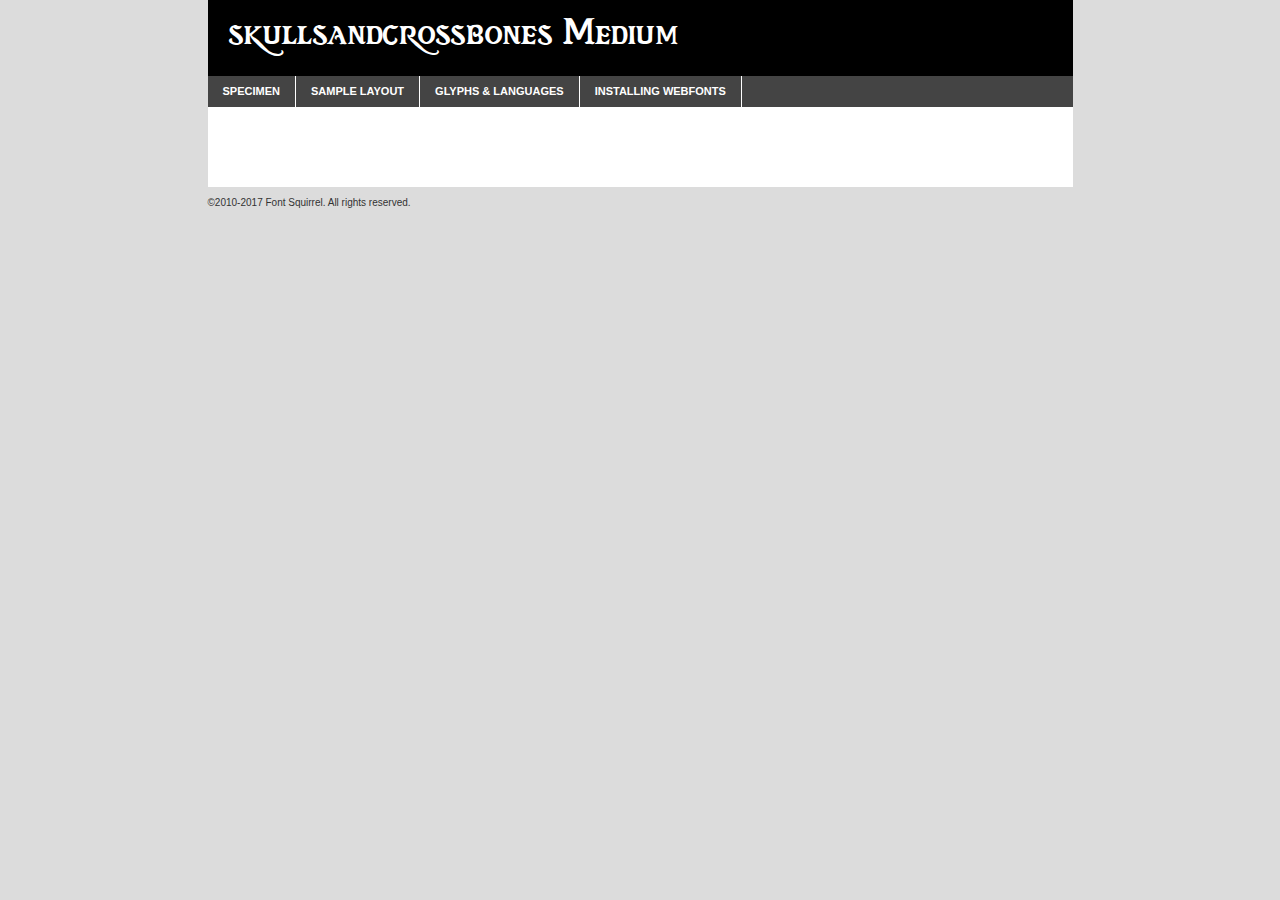
<file: assets/css/fonts/pirates-demo.html>
<!DOCTYPE html PUBLIC "-//W3C//DTD XHTML 1.0 Transitional//EN"
	"http://www.w3.org/TR/xhtml1/DTD/xhtml1-transitional.dtd">

<html xmlns="http://www.w3.org/1999/xhtml" xml:lang="en" lang="en">
<head>
	<meta http-equiv="Content-Type" content="text/html; charset=utf-8" />
	<script src="http://ajax.googleapis.com/ajax/libs/jquery/1.7.2/jquery.min.js" type="text/javascript" charset="utf-8"></script>
	<script type="text/javascript">
	(function($){$.fn.easyTabs=function(option){var param=jQuery.extend({fadeSpeed:"fast",defaultContent:1,activeClass:'active'},option);$(this).each(function(){var thisId="#"+this.id;if(param.defaultContent==''){param.defaultContent=1;}
	if(typeof param.defaultContent=="number")
	{var defaultTab=$(thisId+" .tabs li:eq("+(param.defaultContent-1)+") a").attr('href').substr(1);}else{var defaultTab=param.defaultContent;}
	$(thisId+" .tabs li a").each(function(){var tabToHide=$(this).attr('href').substr(1);$("#"+tabToHide).addClass('easytabs-tab-content');});hideAll();changeContent(defaultTab);function hideAll(){$(thisId+" .easytabs-tab-content").hide();}
	function changeContent(tabId){hideAll();$(thisId+" .tabs li").removeClass(param.activeClass);$(thisId+" .tabs li a[href=#"+tabId+"]").closest('li').addClass(param.activeClass);if(param.fadeSpeed!="none")
	{$(thisId+" #"+tabId).fadeIn(param.fadeSpeed);}else{$(thisId+" #"+tabId).show();}}
	$(thisId+" .tabs li").click(function(){var tabId=$(this).find('a').attr('href').substr(1);changeContent(tabId);return false;});});}})(jQuery);
	</script>
	<link rel="stylesheet" href="specimen_files/specimen_stylesheet.css" type="text/css" charset="utf-8" />
	<link rel="stylesheet" href="stylesheet.css" type="text/css" charset="utf-8" />

	<style type="text/css">
					body{
				font-family: 'skullsandcrossbonesmedium';
							}
		</style>

	<title>skullsandcrossbones Medium Specimen</title>
	
	
	<script type="text/javascript" charset="utf-8">
		$(document).ready(function() {
			$('#container').easyTabs({defaultContent:1});
		});
	</script>
</head>

<body>
<div id="container">
	<div id="header">
		skullsandcrossbones Medium	</div>
	<ul class="tabs">
		<li><a href="#specimen">Specimen</a></li>
		<li><a href="#layout">Sample Layout</a></li>
				<li><a href="#glyphs">Glyphs &amp; Languages</a></li>
		<li><a href="#installing">Installing Webfonts</a></li>
		
	</ul>
	
	<div id="main_content">

		
			<div id="specimen">
		
				<div class="section">
					<div class="grid12 firstcol">
						<div class="huge">AaBb</div>
					</div>
				</div>
		
				<div class="section">
					<div class="glyph_range">A&#x200B;B&#x200b;C&#x200b;D&#x200b;E&#x200b;F&#x200b;G&#x200b;H&#x200b;I&#x200b;J&#x200b;K&#x200b;L&#x200b;M&#x200b;N&#x200b;O&#x200b;P&#x200b;Q&#x200b;R&#x200b;S&#x200b;T&#x200b;U&#x200b;V&#x200b;W&#x200b;X&#x200b;Y&#x200b;Z&#x200b;a&#x200b;b&#x200b;c&#x200b;d&#x200b;e&#x200b;f&#x200b;g&#x200b;h&#x200b;i&#x200b;j&#x200b;k&#x200b;l&#x200b;m&#x200b;n&#x200b;o&#x200b;p&#x200b;q&#x200b;r&#x200b;s&#x200b;t&#x200b;u&#x200b;v&#x200b;w&#x200b;x&#x200b;y&#x200b;z&#x200b;1&#x200b;2&#x200b;3&#x200b;4&#x200b;5&#x200b;6&#x200b;7&#x200b;8&#x200b;9&#x200b;0&#x200b;&amp;&#x200b;.&#x200b;,&#x200b;?&#x200b;!&#x200b;&#64;&#x200b;(&#x200b;)&#x200b;#&#x200b;$&#x200b;%&#x200b;*&#x200b;+&#x200b;-&#x200b;=&#x200b;:&#x200b;;</div>
				</div>
				<div class="section">
					<div class="grid12 firstcol">
						<table class="sample_table">
							<tr><td>10</td><td class="size10">abcdefghijklmnopqrstuvwxyzABCDEFGHIJKLMNOPQRSTUVWXYZ0123456789abcdefghijklmnopqrstuvwxyzABCDEFGHIJKLMNOPQRSTUVWXYZ0123456789abcdefghijklmnopqrstuvwxyzABCDEFGHIJKLMNOPQRSTUVWXYZ</td></tr>
							<tr><td>11</td><td class="size11">abcdefghijklmnopqrstuvwxyzABCDEFGHIJKLMNOPQRSTUVWXYZ0123456789abcdefghijklmnopqrstuvwxyzABCDEFGHIJKLMNOPQRSTUVWXYZ0123456789abcdefghijklmnopqrstuvwxyzABCDEFGHIJKLMNOPQRSTUVWXYZ</td></tr>
							<tr><td>12</td><td class="size12">abcdefghijklmnopqrstuvwxyzABCDEFGHIJKLMNOPQRSTUVWXYZ0123456789abcdefghijklmnopqrstuvwxyzABCDEFGHIJKLMNOPQRSTUVWXYZ0123456789abcdefghijklmnopqrstuvwxyzABCDEFGHIJKLMNOPQRSTUVWXYZ</td></tr>
							<tr><td>13</td><td class="size13">abcdefghijklmnopqrstuvwxyzABCDEFGHIJKLMNOPQRSTUVWXYZ0123456789abcdefghijklmnopqrstuvwxyzABCDEFGHIJKLMNOPQRSTUVWXYZ0123456789abcdefghijklmnopqrstuvwxyzABCDEFGHIJKLMNOPQRSTUVWXYZ</td></tr>
							<tr><td>14</td><td class="size14">abcdefghijklmnopqrstuvwxyzABCDEFGHIJKLMNOPQRSTUVWXYZ0123456789abcdefghijklmnopqrstuvwxyzABCDEFGHIJKLMNOPQRSTUVWXYZ0123456789abcdefghijklmnopqrstuvwxyzABCDEFGHIJKLMNOPQRSTUVWXYZ</td></tr>
							<tr><td>16</td><td class="size16">abcdefghijklmnopqrstuvwxyzABCDEFGHIJKLMNOPQRSTUVWXYZ0123456789abcdefghijklmnopqrstuvwxyzABCDEFGHIJKLMNOPQRSTUVWXYZ</td></tr>
							<tr><td>18</td><td class="size18">abcdefghijklmnopqrstuvwxyzABCDEFGHIJKLMNOPQRSTUVWXYZ0123456789abcdefghijklmnopqrstuvwxyzABCDEFGHIJKLMNOPQRSTUVWXYZ</td></tr>
							<tr><td>20</td><td class="size20">abcdefghijklmnopqrstuvwxyzABCDEFGHIJKLMNOPQRSTUVWXYZ0123456789abcdefghijklmnopqrstuvwxyzABCDEFGHIJKLMNOPQRSTUVWXYZ</td></tr>
							<tr><td>24</td><td class="size24">abcdefghijklmnopqrstuvwxyzABCDEFGHIJKLMNOPQRSTUVWXYZ0123456789abcdefghijklmnopqrstuvwxyzABCDEFGHIJKLMNOPQRSTUVWXYZ</td></tr>
							<tr><td>30</td><td class="size30">abcdefghijklmnopqrstuvwxyzABCDEFGHIJKLMNOPQRSTUVWXYZ0123456789abcdefghijklmnopqrstuvwxyzABCDEFGHIJKLMNOPQRSTUVWXYZ</td></tr>
							<tr><td>36</td><td class="size36">abcdefghijklmnopqrstuvwxyzABCDEFGHIJKLMNOPQRSTUVWXYZ0123456789abcdefghijklmnopqrstuvwxyzABCDEFGHIJKLMNOPQRSTUVWXYZ</td></tr>
							<tr><td>48</td><td class="size48">abcdefghijklmnopqrstuvwxyzABCDEFGHIJKLMNOPQRSTUVWXYZ0123456789abcdefghijklmnopqrstuvwxyzABCDEFGHIJKLMNOPQRSTUVWXYZ</td></tr>
							<tr><td>60</td><td class="size60">abcdefghijklmnopqrstuvwxyzABCDEFGHIJKLMNOPQRSTUVWXYZ0123456789abcdefghijklmnopqrstuvwxyzABCDEFGHIJKLMNOPQRSTUVWXYZ</td></tr>
							<tr><td>72</td><td class="size72">abcdefghijklmnopqrstuvwxyzABCDEFGHIJKLMNOPQRSTUVWXYZ0123456789abcdefghijklmnopqrstuvwxyzABCDEFGHIJKLMNOPQRSTUVWXYZ</td></tr>
							<tr><td>90</td><td class="size90">abcdefghijklmnopqrstuvwxyzABCDEFGHIJKLMNOPQRSTUVWXYZ0123456789abcdefghijklmnopqrstuvwxyzABCDEFGHIJKLMNOPQRSTUVWXYZ</td></tr>
						</table>
				
					</div>
			
				</div>
		
		
		
								<div class="section" id="bodycomparison">


										<div id="xheight">
				<div class="fontbody">&#x25FC;&#x25FC;&#x25FC;&#x25FC;&#x25FC;&#x25FC;&#x25FC;&#x25FC;&#x25FC;&#x25FC;&#x25FC;&#x25FC;&#x25FC;&#x25FC;&#x25FC;&#x25FC;&#x25FC;&#x25FC;&#x25FC;&#x25FC;&#x25FC;&#x25FC;&#x25FC;&#x25FC;&#x25FC;&#x25FC;&#x25FC;&#x25FC;&#x25FC;&#x25FC;&#x25FC;&#x25FC;&#x25FC;&#x25FC;&#x25FC;&#x25FC;&#x25FC;&#x25FC;&#x25FC;&#x25FC;&#x25FC;&#x25FC;&#x25FC;&#x25FC;&#x25FC;&#x25FC;&#x25FC;&#x25FC;&#x25FC;&#x25FC;&#x25FC;&#x25FC;&#x25FC;&#x25FC;&#x25FC;&#x25FC;&#x25FC;&#x25FC;&#x25FC;&#x25FC;&#x25FC;&#x25FC;&#x25FC;&#x25FC;&#x25FC;&#x25FC;&#x25FC;&#x25FC;&#x25FC;&#x25FC;&#x25FC;&#x25FC;&#x25FC;&#x25FC;&#x25FC;&#x25FC;&#x25FC;&#x25FC;&#x25FC;&#x25FC;&#x25FC;&#x25FC;&#x25FC;&#x25FC;&#x25FC;&#x25FC;&#x25FC;&#x25FC;&#x25FC;&#x25FC;&#x25FC;&#x25FC;&#x25FC;&#x25FC;&#x25FC;&#x25FC;&#x25FC;&#x25FC;&#x25FC;body</div><div class="arialbody">body</div><div class="verdanabody">body</div><div class="georgiabody">body</div></div>
										<div class="fontbody" style="z-index:1">
											body<span>skullsandcrossbones Medium</span>
										</div>
										<div class="arialbody" style="z-index:1">
											body<span>Arial</span>
										</div>
										<div class="verdanabody" style="z-index:1">
											body<span>Verdana</span>
										</div>
										<div class="georgiabody" style="z-index:1">
											body<span>Georgia</span>
										</div>



								</div>
		
		
				<div class="section psample psample_row1" id="">
					
					<div class="grid2 firstcol">
						<p class="size10"><span>10.</span>Aenean lacinia bibendum nulla sed consectetur. Fusce dapibus, tellus ac cursus commodo, tortor mauris condimentum nibh, ut fermentum massa justo sit amet risus. Nullam id dolor id nibh ultricies vehicula ut id elit. Cum sociis natoque penatibus et magnis dis parturient montes, nascetur ridiculus mus. Nulla vitae elit libero, a pharetra augue.</p>
			
					</div>
					<div class="grid3">
						<p class="size11"><span>11.</span>Aenean lacinia bibendum nulla sed consectetur. Fusce dapibus, tellus ac cursus commodo, tortor mauris condimentum nibh, ut fermentum massa justo sit amet risus. Nullam id dolor id nibh ultricies vehicula ut id elit. Cum sociis natoque penatibus et magnis dis parturient montes, nascetur ridiculus mus. Nulla vitae elit libero, a pharetra augue.</p>
			
					</div>
					<div class="grid3">
						<p class="size12"><span>12.</span>Aenean lacinia bibendum nulla sed consectetur. Fusce dapibus, tellus ac cursus commodo, tortor mauris condimentum nibh, ut fermentum massa justo sit amet risus. Nullam id dolor id nibh ultricies vehicula ut id elit. Cum sociis natoque penatibus et magnis dis parturient montes, nascetur ridiculus mus. Nulla vitae elit libero, a pharetra augue.</p>
			
					</div>
					<div class="grid4">
						<p class="size13"><span>13.</span>Aenean lacinia bibendum nulla sed consectetur. Fusce dapibus, tellus ac cursus commodo, tortor mauris condimentum nibh, ut fermentum massa justo sit amet risus. Nullam id dolor id nibh ultricies vehicula ut id elit. Cum sociis natoque penatibus et magnis dis parturient montes, nascetur ridiculus mus. Nulla vitae elit libero, a pharetra augue.</p>
			
					</div>
					<div class="white_blend"></div>
					
				</div>
				<div class="section psample psample_row2" id="">
					<div class="grid3 firstcol">
						<p class="size14"><span>14.</span>Aenean lacinia bibendum nulla sed consectetur. Fusce dapibus, tellus ac cursus commodo, tortor mauris condimentum nibh, ut fermentum massa justo sit amet risus. Nullam id dolor id nibh ultricies vehicula ut id elit. Cum sociis natoque penatibus et magnis dis parturient montes, nascetur ridiculus mus. Nulla vitae elit libero, a pharetra augue.</p>
			
					</div>
					<div class="grid4">
						<p class="size16"><span>16.</span>Aenean lacinia bibendum nulla sed consectetur. Fusce dapibus, tellus ac cursus commodo, tortor mauris condimentum nibh, ut fermentum massa justo sit amet risus. Nullam id dolor id nibh ultricies vehicula ut id elit. Cum sociis natoque penatibus et magnis dis parturient montes, nascetur ridiculus mus. Nulla vitae elit libero, a pharetra augue.</p>
			
					</div>
					<div class="grid5">
						<p class="size18"><span>18.</span>Aenean lacinia bibendum nulla sed consectetur. Fusce dapibus, tellus ac cursus commodo, tortor mauris condimentum nibh, ut fermentum massa justo sit amet risus. Nullam id dolor id nibh ultricies vehicula ut id elit. Cum sociis natoque penatibus et magnis dis parturient montes, nascetur ridiculus mus. Nulla vitae elit libero, a pharetra augue.</p>
			
					</div>

					<div class="white_blend"></div>

				</div>
				
				<div class="section psample psample_row3" id="">
					<div class="grid5 firstcol">
						<p class="size20"><span>20.</span>Aenean lacinia bibendum nulla sed consectetur. Fusce dapibus, tellus ac cursus commodo, tortor mauris condimentum nibh, ut fermentum massa justo sit amet risus. Nullam id dolor id nibh ultricies vehicula ut id elit. Cum sociis natoque penatibus et magnis dis parturient montes, nascetur ridiculus mus. Nulla vitae elit libero, a pharetra augue.</p>
					</div>
					<div class="grid7">
						<p class="size24"><span>24.</span>Aenean lacinia bibendum nulla sed consectetur. Fusce dapibus, tellus ac cursus commodo, tortor mauris condimentum nibh, ut fermentum massa justo sit amet risus. Nullam id dolor id nibh ultricies vehicula ut id elit. Cum sociis natoque penatibus et magnis dis parturient montes, nascetur ridiculus mus. Nulla vitae elit libero, a pharetra augue.</p>
					</div>
					
					<div class="white_blend"></div>
					
				</div>
				
				<div class="section psample psample_row4" id="">
					<div class="grid12 firstcol">
						<p class="size30"><span>30.</span>Aenean lacinia bibendum nulla sed consectetur. Fusce dapibus, tellus ac cursus commodo, tortor mauris condimentum nibh, ut fermentum massa justo sit amet risus. Nullam id dolor id nibh ultricies vehicula ut id elit. Cum sociis natoque penatibus et magnis dis parturient montes, nascetur ridiculus mus. Nulla vitae elit libero, a pharetra augue.</p>
					</div>
					<div class="white_blend"></div>
					
				</div>
				
				
				
				<div class="section psample psample_row1 fullreverse">
					<div class="grid2 firstcol">
						<p class="size10"><span>10.</span>Aenean lacinia bibendum nulla sed consectetur. Fusce dapibus, tellus ac cursus commodo, tortor mauris condimentum nibh, ut fermentum massa justo sit amet risus. Nullam id dolor id nibh ultricies vehicula ut id elit. Cum sociis natoque penatibus et magnis dis parturient montes, nascetur ridiculus mus. Nulla vitae elit libero, a pharetra augue.</p>
			
					</div>
					<div class="grid3">
						<p class="size11"><span>11.</span>Aenean lacinia bibendum nulla sed consectetur. Fusce dapibus, tellus ac cursus commodo, tortor mauris condimentum nibh, ut fermentum massa justo sit amet risus. Nullam id dolor id nibh ultricies vehicula ut id elit. Cum sociis natoque penatibus et magnis dis parturient montes, nascetur ridiculus mus. Nulla vitae elit libero, a pharetra augue.</p>
			
					</div>
					<div class="grid3">
						<p class="size12"><span>12.</span>Aenean lacinia bibendum nulla sed consectetur. Fusce dapibus, tellus ac cursus commodo, tortor mauris condimentum nibh, ut fermentum massa justo sit amet risus. Nullam id dolor id nibh ultricies vehicula ut id elit. Cum sociis natoque penatibus et magnis dis parturient montes, nascetur ridiculus mus. Nulla vitae elit libero, a pharetra augue.</p>
			
					</div>
					<div class="grid4">
						<p class="size13"><span>13.</span>Aenean lacinia bibendum nulla sed consectetur. Fusce dapibus, tellus ac cursus commodo, tortor mauris condimentum nibh, ut fermentum massa justo sit amet risus. Nullam id dolor id nibh ultricies vehicula ut id elit. Cum sociis natoque penatibus et magnis dis parturient montes, nascetur ridiculus mus. Nulla vitae elit libero, a pharetra augue.</p>
			
					</div>
					<div class="black_blend"></div>
					
				</div>
				
				<div class="section psample psample_row2 fullreverse">
					<div class="grid3 firstcol">
						<p class="size14"><span>14.</span>Aenean lacinia bibendum nulla sed consectetur. Fusce dapibus, tellus ac cursus commodo, tortor mauris condimentum nibh, ut fermentum massa justo sit amet risus. Nullam id dolor id nibh ultricies vehicula ut id elit. Cum sociis natoque penatibus et magnis dis parturient montes, nascetur ridiculus mus. Nulla vitae elit libero, a pharetra augue.</p>
			
					</div>
					<div class="grid4">
						<p class="size16"><span>16.</span>Aenean lacinia bibendum nulla sed consectetur. Fusce dapibus, tellus ac cursus commodo, tortor mauris condimentum nibh, ut fermentum massa justo sit amet risus. Nullam id dolor id nibh ultricies vehicula ut id elit. Cum sociis natoque penatibus et magnis dis parturient montes, nascetur ridiculus mus. Nulla vitae elit libero, a pharetra augue.</p>
			
					</div>
					<div class="grid5">
						<p class="size18"><span>18.</span>Aenean lacinia bibendum nulla sed consectetur. Fusce dapibus, tellus ac cursus commodo, tortor mauris condimentum nibh, ut fermentum massa justo sit amet risus. Nullam id dolor id nibh ultricies vehicula ut id elit. Cum sociis natoque penatibus et magnis dis parturient montes, nascetur ridiculus mus. Nulla vitae elit libero, a pharetra augue.</p>
			
					</div>
					<div class="black_blend"></div>

				</div>
				
				<div class="section psample fullreverse psample_row3" id="">
					<div class="grid5 firstcol">
						<p class="size20"><span>20.</span>Aenean lacinia bibendum nulla sed consectetur. Fusce dapibus, tellus ac cursus commodo, tortor mauris condimentum nibh, ut fermentum massa justo sit amet risus. Nullam id dolor id nibh ultricies vehicula ut id elit. Cum sociis natoque penatibus et magnis dis parturient montes, nascetur ridiculus mus. Nulla vitae elit libero, a pharetra augue.</p>
					</div>
					<div class="grid7">
						<p class="size24"><span>24.</span>Aenean lacinia bibendum nulla sed consectetur. Fusce dapibus, tellus ac cursus commodo, tortor mauris condimentum nibh, ut fermentum massa justo sit amet risus. Nullam id dolor id nibh ultricies vehicula ut id elit. Cum sociis natoque penatibus et magnis dis parturient montes, nascetur ridiculus mus. Nulla vitae elit libero, a pharetra augue.</p>
					</div>
					
					<div class="black_blend"></div>
					
				</div>
				
				<div class="section psample fullreverse psample_row4" id="" style="border-bottom: 20px #000 solid;">
					<div class="grid12 firstcol">
						<p class="size30"><span>30.</span>Aenean lacinia bibendum nulla sed consectetur. Fusce dapibus, tellus ac cursus commodo, tortor mauris condimentum nibh, ut fermentum massa justo sit amet risus. Nullam id dolor id nibh ultricies vehicula ut id elit. Cum sociis natoque penatibus et magnis dis parturient montes, nascetur ridiculus mus. Nulla vitae elit libero, a pharetra augue.</p>
					</div>
					<div class="black_blend"></div>
					
				</div>
				
				
				
				
			</div>
			
			<div id="layout">
				
				<div class="section">
					
					<div class="grid12 firstcol">
						<h1>Lorem Ipsum Dolor</h1>
						<h2>Etiam porta sem malesuada magna mollis euismod</h2>
						
						<p class="byline">By <a href="#link">Aenean Lacinia</a></p>
					</div>
				</div>
				<div class="section">
					<div class="grid8 firstcol">
						<p class="large">Donec sed odio dui. Morbi leo risus, porta ac consectetur ac, vestibulum at eros. Fusce dapibus, tellus ac cursus commodo, tortor mauris condimentum nibh, ut fermentum massa justo sit amet risus. </p>

						
						<h3>Pellentesque ornare sem</h3>

						<p>Maecenas sed diam eget risus varius blandit sit amet non magna. Maecenas faucibus mollis interdum. Donec ullamcorper nulla non metus auctor fringilla. Nullam id dolor id nibh ultricies vehicula ut id elit. Nullam id dolor id nibh ultricies vehicula ut id elit. </p>

						<p>Aenean eu leo quam. Pellentesque ornare sem lacinia quam venenatis vestibulum. Lorem ipsum dolor sit amet, consectetur adipiscing elit. Cum sociis natoque penatibus et magnis dis parturient montes, nascetur ridiculus mus. </p>

						<p>Nulla vitae elit libero, a pharetra augue. Praesent commodo cursus magna, vel scelerisque nisl consectetur et. Aenean lacinia bibendum nulla sed consectetur. </p>

						<p>Nullam quis risus eget urna mollis ornare vel eu leo. Nullam quis risus eget urna mollis ornare vel eu leo. Maecenas sed diam eget risus varius blandit sit amet non magna. Donec ullamcorper nulla non metus auctor fringilla. </p>

						<h3>Cras mattis consectetur</h3>

						<p>Aenean eu leo quam. Pellentesque ornare sem lacinia quam venenatis vestibulum. Aenean lacinia bibendum nulla sed consectetur. Integer posuere erat a ante venenatis dapibus posuere velit aliquet. Cras mattis consectetur purus sit amet fermentum. </p>

						<p>Nullam id dolor id nibh ultricies vehicula ut id elit. Nullam quis risus eget urna mollis ornare vel eu leo. Cras mattis consectetur purus sit amet fermentum.</p>
					</div>
					
					<div class="grid4 sidebar">
						
						<div class="box reverse">
							<p class="last">Nullam quis risus eget urna mollis ornare vel eu leo. Donec ullamcorper nulla non metus auctor fringilla. Cras mattis consectetur purus sit amet fermentum. Sed posuere consectetur est at lobortis. Lorem ipsum dolor sit amet, consectetur adipiscing elit. </p>
						</div>
						
						<p class="caption">Maecenas sed diam eget risus varius.</p>

						<p>Vestibulum id ligula porta felis euismod semper. Integer posuere erat a ante venenatis dapibus posuere velit aliquet. Vestibulum id ligula porta felis euismod semper. Sed posuere consectetur est at lobortis. Maecenas sed diam eget risus varius blandit sit amet non magna. Fusce dapibus, tellus ac cursus commodo, tortor mauris condimentum nibh, ut fermentum massa justo sit amet risus. </p>

					

						<p>Duis mollis, est non commodo luctus, nisi erat porttitor ligula, eget lacinia odio sem nec elit. Aenean lacinia bibendum nulla sed consectetur. Vivamus sagittis lacus vel augue laoreet rutrum faucibus dolor auctor. Aenean lacinia bibendum nulla sed consectetur. Nullam quis risus eget urna mollis ornare vel eu leo. </p>

						<p>Praesent commodo cursus magna, vel scelerisque nisl consectetur et. Donec ullamcorper nulla non metus auctor fringilla. Maecenas faucibus mollis interdum. Fusce dapibus, tellus ac cursus commodo, tortor mauris condimentum nibh, ut fermentum massa justo sit amet risus. </p>

					</div>
				</div>
				
			</div>


			



		<div id="glyphs">
			<div class="section">
				<div class="grid12 firstcol">
			
				<h1>Language Support</h1>
				<p>The subset of skullsandcrossbones Medium in this kit supports the following languages:<br />
			
					English, Arrernte, Bislama, Cebuano, Fijian, Gilbertese, Hmong, Ibanag, Iloko_ilokano, Interglossa_glosa, Interlingua, Lojban, Norfolk_pitcairnese, Oromo, Rotokas, Seychelles_creole, Shona, Somali, Southern_ndebele, Swahili, Swati_swazi, Tok_pisin, Warlpiri, Xhosa, Zulu, Latinbasic, Demo				</p>
				<h1>Glyph Chart</h1>
				<p>The subset of skullsandcrossbones Medium in this kit includes all the glyphs listed below. Unicode entities are included above each glyph to help you insert individual characters into your layout.</p>
				<div id="glyph_chart">
			
																				 <div><p>&amp;#13;</p>&#13;</div>
																				 <div><p>&amp;#32;</p>&#32;</div>
																				 <div><p>&amp;#33;</p>&#33;</div>
																				 <div><p>&amp;#34;</p>&#34;</div>
																				 <div><p>&amp;#36;</p>&#36;</div>
																				 <div><p>&amp;#37;</p>&#37;</div>
																				 <div><p>&amp;#39;</p>&#39;</div>
																				 <div><p>&amp;#40;</p>&#40;</div>
																				 <div><p>&amp;#41;</p>&#41;</div>
																				 <div><p>&amp;#43;</p>&#43;</div>
																				 <div><p>&amp;#44;</p>&#44;</div>
																				 <div><p>&amp;#45;</p>&#45;</div>
																				 <div><p>&amp;#46;</p>&#46;</div>
																				 <div><p>&amp;#47;</p>&#47;</div>
																				 <div><p>&amp;#48;</p>&#48;</div>
																				 <div><p>&amp;#49;</p>&#49;</div>
																				 <div><p>&amp;#50;</p>&#50;</div>
																				 <div><p>&amp;#51;</p>&#51;</div>
																				 <div><p>&amp;#52;</p>&#52;</div>
																				 <div><p>&amp;#53;</p>&#53;</div>
																				 <div><p>&amp;#54;</p>&#54;</div>
																				 <div><p>&amp;#55;</p>&#55;</div>
																				 <div><p>&amp;#56;</p>&#56;</div>
																				 <div><p>&amp;#57;</p>&#57;</div>
																				 <div><p>&amp;#58;</p>&#58;</div>
																				 <div><p>&amp;#59;</p>&#59;</div>
																				 <div><p>&amp;#61;</p>&#61;</div>
																				 <div><p>&amp;#63;</p>&#63;</div>
																				 <div><p>&amp;#65;</p>&#65;</div>
																				 <div><p>&amp;#66;</p>&#66;</div>
																				 <div><p>&amp;#67;</p>&#67;</div>
																				 <div><p>&amp;#68;</p>&#68;</div>
																				 <div><p>&amp;#69;</p>&#69;</div>
																				 <div><p>&amp;#70;</p>&#70;</div>
																				 <div><p>&amp;#71;</p>&#71;</div>
																				 <div><p>&amp;#72;</p>&#72;</div>
																				 <div><p>&amp;#73;</p>&#73;</div>
																				 <div><p>&amp;#74;</p>&#74;</div>
																				 <div><p>&amp;#75;</p>&#75;</div>
																				 <div><p>&amp;#76;</p>&#76;</div>
																				 <div><p>&amp;#77;</p>&#77;</div>
																				 <div><p>&amp;#78;</p>&#78;</div>
																				 <div><p>&amp;#79;</p>&#79;</div>
																				 <div><p>&amp;#80;</p>&#80;</div>
																				 <div><p>&amp;#81;</p>&#81;</div>
																				 <div><p>&amp;#82;</p>&#82;</div>
																				 <div><p>&amp;#83;</p>&#83;</div>
																				 <div><p>&amp;#84;</p>&#84;</div>
																				 <div><p>&amp;#85;</p>&#85;</div>
																				 <div><p>&amp;#86;</p>&#86;</div>
																				 <div><p>&amp;#87;</p>&#87;</div>
																				 <div><p>&amp;#88;</p>&#88;</div>
																				 <div><p>&amp;#89;</p>&#89;</div>
																				 <div><p>&amp;#90;</p>&#90;</div>
																				 <div><p>&amp;#95;</p>&#95;</div>
																				 <div><p>&amp;#97;</p>&#97;</div>
																				 <div><p>&amp;#98;</p>&#98;</div>
																				 <div><p>&amp;#99;</p>&#99;</div>
																				 <div><p>&amp;#100;</p>&#100;</div>
																				 <div><p>&amp;#101;</p>&#101;</div>
																				 <div><p>&amp;#102;</p>&#102;</div>
																				 <div><p>&amp;#103;</p>&#103;</div>
																				 <div><p>&amp;#104;</p>&#104;</div>
																				 <div><p>&amp;#105;</p>&#105;</div>
																				 <div><p>&amp;#106;</p>&#106;</div>
																				 <div><p>&amp;#107;</p>&#107;</div>
																				 <div><p>&amp;#108;</p>&#108;</div>
																				 <div><p>&amp;#109;</p>&#109;</div>
																				 <div><p>&amp;#110;</p>&#110;</div>
																				 <div><p>&amp;#111;</p>&#111;</div>
																				 <div><p>&amp;#112;</p>&#112;</div>
																				 <div><p>&amp;#113;</p>&#113;</div>
																				 <div><p>&amp;#114;</p>&#114;</div>
																				 <div><p>&amp;#115;</p>&#115;</div>
																				 <div><p>&amp;#116;</p>&#116;</div>
																				 <div><p>&amp;#117;</p>&#117;</div>
																				 <div><p>&amp;#118;</p>&#118;</div>
																				 <div><p>&amp;#119;</p>&#119;</div>
																				 <div><p>&amp;#120;</p>&#120;</div>
																				 <div><p>&amp;#121;</p>&#121;</div>
																				 <div><p>&amp;#122;</p>&#122;</div>
																				 <div><p>&amp;#160;</p>&#160;</div>
																				 <div><p>&amp;#173;</p>&#173;</div>
																				 <div><p>&amp;#211;</p>&#211;</div>
																				 <div><p>&amp;#243;</p>&#243;</div>
																				 <div><p>&amp;#8192;</p>&#8192;</div>
																				 <div><p>&amp;#8193;</p>&#8193;</div>
																				 <div><p>&amp;#8194;</p>&#8194;</div>
																				 <div><p>&amp;#8195;</p>&#8195;</div>
																				 <div><p>&amp;#8196;</p>&#8196;</div>
																				 <div><p>&amp;#8197;</p>&#8197;</div>
																				 <div><p>&amp;#8198;</p>&#8198;</div>
																				 <div><p>&amp;#8199;</p>&#8199;</div>
																				 <div><p>&amp;#8200;</p>&#8200;</div>
																				 <div><p>&amp;#8201;</p>&#8201;</div>
																				 <div><p>&amp;#8202;</p>&#8202;</div>
																				 <div><p>&amp;#8208;</p>&#8208;</div>
																				 <div><p>&amp;#8209;</p>&#8209;</div>
																				 <div><p>&amp;#8210;</p>&#8210;</div>
																				 <div><p>&amp;#8211;</p>&#8211;</div>
																				 <div><p>&amp;#8212;</p>&#8212;</div>
																				 <div><p>&amp;#8217;</p>&#8217;</div>
																				 <div><p>&amp;#8220;</p>&#8220;</div>
																				 <div><p>&amp;#8221;</p>&#8221;</div>
																				 <div><p>&amp;#8239;</p>&#8239;</div>
																				 <div><p>&amp;#8287;</p>&#8287;</div>
																				 <div><p>&amp;#9724;</p>&#9724;</div>
																																						</div>	
				</div>
		
		
			</div>
		</div>
		
		
		<div id="specs">
			
		</div>
	
		<div id="installing">
			<div class="section">
				<div class="grid7 firstcol">
					<h1>Installing Webfonts</h1>
					
					<p>Webfonts are supported by all major browser platforms but not all in the same way. There are currently four different font formats that must be included in order to target all browsers. This includes TTF, WOFF, EOT and SVG.</p>
					
					<h2>1. Upload your webfonts</h2>
					<p>You must upload your webfont kit to your website. They should be in or near the same directory as your CSS files.</p>
					
					<h2>2. Include the webfont stylesheet</h2>
					<p>A special CSS @font-face declaration helps the various browsers select the appropriate font it needs without causing you a bunch of headaches. Learn more about this syntax by reading the <a href="https://www.fontspring.com/blog/further-hardening-of-the-bulletproof-syntax">Fontspring blog post</a> about it. The code for it is as follows:</p>


<code>
@font-face{ 
	font-family: 'MyWebFont';
	src: url('WebFont.eot');
	src: url('WebFont.eot?#iefix') format('embedded-opentype'),
	     url('WebFont.woff') format('woff'),
	     url('WebFont.ttf') format('truetype'),
	     url('WebFont.svg#webfont') format('svg');
}
</code>

	<p>We've already gone ahead and generated the code for you. All you have to do is link to the stylesheet in your HTML, like this:</p>
	<code>&lt;link rel=&quot;stylesheet&quot; href=&quot;stylesheet.css&quot; type=&quot;text/css&quot; charset=&quot;utf-8&quot; /&gt;</code>

					<h2>3. Modify your own stylesheet</h2>
					<p>To take advantage of your new fonts, you must tell your stylesheet to use them. Look at the original @font-face declaration above and find the property called "font-family." The name linked there will be what you use to reference the font. Prepend that webfont name to the font stack in the "font-family" property, inside the selector you want to change. For example:</p>
<code>p { font-family: 'WebFont', Arial, sans-serif; }</code>

<h2>4. Test</h2>
<p>Getting webfonts to work cross-browser <em>can</em> be tricky. Use the information in the sidebar to help you if you find that fonts aren't loading in a particular browser.</p>
				</div>
				
				<div class="grid5 sidebar">
					<div class="box">
						<h2>Troubleshooting<br />Font-Face Problems</h2>
						<p>Having trouble getting your webfonts to load in your new website? Here are some tips to sort out what might be the problem.</p>

						<h3>Fonts not showing in any browser</h3>

						<p>This sounds like you need to work on the plumbing. You either did not upload the fonts to the correct directory, or you did not link the fonts properly in the CSS. If you've confirmed that all this is correct and you still have a problem, take a look at your .htaccess file and see if requests are getting intercepted.</p>

						<h3>Fonts not loading in iPhone or iPad</h3>

						<p>The most common problem here is that you are serving the fonts from an IIS server. IIS refuses to serve files that have unknown MIME types. If that is the case, you must set the MIME type for SVG to "image/svg+xml" in the server settings. Follow these instructions from Microsoft if you need help.</p>

						<h3>Fonts not loading in Firefox</h3>

						<p>The primary reason for this failure? You are still using a version Firefox older than 3.5. So upgrade already! If that isn't it, then you are very likely serving fonts from a different domain. Firefox requires that all font assets be served from the same domain. Lastly it is possible that you need to add WOFF to your list of MIME types (if you are serving via IIS.)</p>

						<h3>Fonts not loading in IE</h3>

						<p>Are you looking at Internet Explorer on an actual Windows machine or are you cheating by using a service like Adobe BrowserLab? Many of these screenshot services do not render @font-face for IE. Best to test it on a real machine.</p>

						<h3>Fonts not loading in IE9</h3>

						<p>IE9, like Firefox, requires that fonts be served from the same domain as the website. Make sure that is the case.</p>
					</div>
				</div>
			</div>
			
		</div>
	
	</div>
	<div id="footer">
		<p>&copy;2010-2017 Font Squirrel. All rights reserved.</p>
	</div>
</div>
</body>
</html>
</file>
<file: assets/vendor/venobox/venobox.css>
/* ------ venobox.css --------*/
.vbox-overlay *, .vbox-overlay *:before, .vbox-overlay *:after{
    -webkit-backface-visibility: hidden;
    -webkit-box-sizing:border-box;
    -moz-box-sizing:border-box;
    box-sizing:border-box;
}
.vbox-overlay * { 
    -webkit-backface-visibility: visible;
    backface-visibility: visible;
}
.vbox-overlay{
    display: -webkit-flex;
    display: flex;
    -webkit-flex-direction: column;
    flex-direction: column;
    -webkit-justify-content: center;
    justify-content: center;
    -webkit-align-items: center;
    align-items: center;
    position: fixed;
    left: 0;
    top: 0;
    bottom: 0;
    right: 0;
    z-index: 1040;
    -webkit-transform:translateZ(1000px);
    transform: translateZ(1000px);
    transform-style: preserve-3d;
}

/* ----- navigation ----- */
.vbox-title{
    width: 100%;
    height: 40px;
    float: left;
    text-align: center;
    line-height: 28px;
    font-size: 12px;
    padding: 6px 40px;
    overflow: hidden;
    position: fixed;
    display: none;
    left: 0;
    z-index: 1050;
}
.vbox-close{
    cursor: pointer;
    position: fixed;
    top: -1px;
    right: 0;
    width: 50px;
    height: 40px;
    padding: 6px;
    display: block;
    background-position:10px center;
    overflow: hidden;
    font-size: 24px;
    line-height: 1;
    text-align: center;
    z-index: 1050;
}
.vbox-num{
    cursor: pointer;
    position: fixed;
    left: 0;
    height: 40px;
    display: block;
    overflow: hidden;
    line-height: 28px;
    font-size: 12px;
    padding: 6px 10px;
    display: none;
    z-index: 1050;
}
/* ----- navigation ARROWS ----- */
.vbox-next, .vbox-prev{
    position: fixed;
    top: 50%;
    margin-top: -15px;
    overflow: hidden;
    cursor: pointer;
    display: block;
    width: 45px;
    height: 45px;
    z-index: 1050;
}
.vbox-next span, .vbox-prev span{
    position: relative;
    width: 20px;
    height: 20px;
    border: 2px solid transparent;
    border-top-color: #B6B6B6;
    border-right-color: #B6B6B6;
    text-indent: -100px;
    position: absolute;
    top: 8px;
    display: block;
}
.vbox-prev{
    left: 15px;
}
.vbox-next{
    right: 15px;
}
.vbox-prev span{
    left: 10px;
    -ms-transform: rotate(-135deg);
    -webkit-transform: rotate(-135deg);
    transform: rotate(-135deg);
}
.vbox-next span{
    -ms-transform: rotate(45deg);
    -webkit-transform: rotate(45deg);
    transform: rotate(45deg);
    right: 10px;
}
/* ------- inline window ------ */
.vbox-inline{
    width: 420px;
    height: 315px;
    height: 70vh;
    padding: 10px;
    background: #fff;
    margin: 0 auto;
    overflow: auto;
    text-align: left;
}
/* ------- Video & iFrames window ------ */
.venoframe{
    max-width: 100%;
    width: 100%;
    border: none;
    width: 100%;
    height: 260px;
    height: 70vh;
}
.venoframe.vbvid{
    height: 260px;
}
@media (min-width: 768px) {
    .venoframe, .vbox-inline{
        width: 90%;
        height: 360px;
        height: 70vh;
    }
    .venoframe.vbvid{
        width: 640px;
        height: 360px;
    }
}
@media (min-width: 992px) {
    .venoframe, .vbox-inline{
        max-width: 1200px;
        width: 80%;
        height: 540px;
        height: 70vh;
    }
    .venoframe.vbvid{
        width: 960px;
        height: 540px;
    }
}
/* 
Please do NOT edit this part! 
or at least read this note: http://i.imgur.com/7C0ws9e.gif
*/
.vbox-open{
    overflow: hidden;
}
.vbox-container{
    position: absolute;
    left: 0;
    right: 0;
    top: 0;
    bottom: 0;
    overflow-x: hidden;
    overflow-y: scroll;
    overflow-scrolling: touch;
    -webkit-overflow-scrolling: touch;
    z-index: 20;
    max-height: 100%;

}

.vbox-content{
    text-align: center;
    float: left;
    width: 100%;
    position: relative;
    overflow: hidden;
    padding: 20px 10px;
}
.vbox-container img{
    max-width: 100%;
    height: auto;
}
.vbox-figlio{
    box-shadow: 0 0 12px rgba(0,0,0,0.19), 0 6px 6px rgba(0,0,0,0.23);
    max-width: 100%;
    text-align: initial;
}
img.vbox-figlio{
    -webkit-user-select: none;
-khtml-user-select: none;
-moz-user-select: none;
-o-user-select: none;
user-select: none;
}
.vbox-content.swipe-left{
    margin-left: -200px !important;
}
.vbox-content.swipe-right{
    margin-left: 200px !important;
}
.vbox-animated{
    webkit-transition: margin 300ms ease-out;
    transition: margin 300ms ease-out;
}

/* ---------- preloader ----------
 * SPINKIT 
 * http://tobiasahlin.com/spinkit/
-------------------------------- */
.sk-double-bounce,.sk-rotating-plane{width:40px;height:40px;margin:40px auto}.sk-rotating-plane{background-color:#333;-webkit-animation:sk-rotatePlane 1.2s infinite ease-in-out;animation:sk-rotatePlane 1.2s infinite ease-in-out}@-webkit-keyframes sk-rotatePlane{0%{-webkit-transform:perspective(120px) rotateX(0) rotateY(0);transform:perspective(120px) rotateX(0) rotateY(0)}50%{-webkit-transform:perspective(120px) rotateX(-180.1deg) rotateY(0);transform:perspective(120px) rotateX(-180.1deg) rotateY(0)}100%{-webkit-transform:perspective(120px) rotateX(-180deg) rotateY(-179.9deg);transform:perspective(120px) rotateX(-180deg) rotateY(-179.9deg)}}@keyframes sk-rotatePlane{0%{-webkit-transform:perspective(120px) rotateX(0) rotateY(0);transform:perspective(120px) rotateX(0) rotateY(0)}50%{-webkit-transform:perspective(120px) rotateX(-180.1deg) rotateY(0);transform:perspective(120px) rotateX(-180.1deg) rotateY(0)}100%{-webkit-transform:perspective(120px) rotateX(-180deg) rotateY(-179.9deg);transform:perspective(120px) rotateX(-180deg) rotateY(-179.9deg)}}.sk-double-bounce{position:relative}.sk-double-bounce .sk-child{width:100%;height:100%;border-radius:50%;background-color:#333;opacity:.6;position:absolute;top:0;left:0;-webkit-animation:sk-doubleBounce 2s infinite ease-in-out;animation:sk-doubleBounce 2s infinite ease-in-out}.sk-chasing-dots .sk-child,.sk-spinner-pulse,.sk-three-bounce .sk-child{background-color:#333;border-radius:100%}.sk-double-bounce .sk-double-bounce2{-webkit-animation-delay:-1s;animation-delay:-1s}@-webkit-keyframes sk-doubleBounce{0%,100%{-webkit-transform:scale(0);transform:scale(0)}50%{-webkit-transform:scale(1);transform:scale(1)}}@keyframes sk-doubleBounce{0%,100%{-webkit-transform:scale(0);transform:scale(0)}50%{-webkit-transform:scale(1);transform:scale(1)}}.sk-wave{margin:40px auto;width:50px;height:40px;text-align:center;font-size:10px}.sk-wave .sk-rect{background-color:#333;height:100%;width:6px;display:inline-block;-webkit-animation:sk-waveStretchDelay 1.2s infinite ease-in-out;animation:sk-waveStretchDelay 1.2s infinite ease-in-out}.sk-wave .sk-rect1{-webkit-animation-delay:-1.2s;animation-delay:-1.2s}.sk-wave .sk-rect2{-webkit-animation-delay:-1.1s;animation-delay:-1.1s}.sk-wave .sk-rect3{-webkit-animation-delay:-1s;animation-delay:-1s}.sk-wave .sk-rect4{-webkit-animation-delay:-.9s;animation-delay:-.9s}.sk-wave .sk-rect5{-webkit-animation-delay:-.8s;animation-delay:-.8s}@-webkit-keyframes sk-waveStretchDelay{0%,100%,40%{-webkit-transform:scaleY(.4);transform:scaleY(.4)}20%{-webkit-transform:scaleY(1);transform:scaleY(1)}}@keyframes sk-waveStretchDelay{0%,100%,40%{-webkit-transform:scaleY(.4);transform:scaleY(.4)}20%{-webkit-transform:scaleY(1);transform:scaleY(1)}}.sk-wandering-cubes{margin:40px auto;width:40px;height:40px;position:relative}.sk-wandering-cubes .sk-cube{background-color:#333;width:10px;height:10px;position:absolute;top:0;left:0;-webkit-animation:sk-wanderingCube 1.8s ease-in-out -1.8s infinite both;animation:sk-wanderingCube 1.8s ease-in-out -1.8s infinite both}.sk-chasing-dots,.sk-spinner-pulse{width:40px;height:40px;margin:40px auto}.sk-wandering-cubes .sk-cube2{-webkit-animation-delay:-.9s;animation-delay:-.9s}@-webkit-keyframes sk-wanderingCube{0%{-webkit-transform:rotate(0);transform:rotate(0)}25%{-webkit-transform:translateX(30px) rotate(-90deg) scale(.5);transform:translateX(30px) rotate(-90deg) scale(.5)}50%{-webkit-transform:translateX(30px) translateY(30px) rotate(-179deg);transform:translateX(30px) translateY(30px) rotate(-179deg)}50.1%{-webkit-transform:translateX(30px) translateY(30px) rotate(-180deg);transform:translateX(30px) translateY(30px) rotate(-180deg)}75%{-webkit-transform:translateX(0) translateY(30px) rotate(-270deg) scale(.5);transform:translateX(0) translateY(30px) rotate(-270deg) scale(.5)}100%{-webkit-transform:rotate(-360deg);transform:rotate(-360deg)}}@keyframes sk-wanderingCube{0%{-webkit-transform:rotate(0);transform:rotate(0)}25%{-webkit-transform:translateX(30px) rotate(-90deg) scale(.5);transform:translateX(30px) rotate(-90deg) scale(.5)}50%{-webkit-transform:translateX(30px) translateY(30px) rotate(-179deg);transform:translateX(30px) translateY(30px) rotate(-179deg)}50.1%{-webkit-transform:translateX(30px) translateY(30px) rotate(-180deg);transform:translateX(30px) translateY(30px) rotate(-180deg)}75%{-webkit-transform:translateX(0) translateY(30px) rotate(-270deg) scale(.5);transform:translateX(0) translateY(30px) rotate(-270deg) scale(.5)}100%{-webkit-transform:rotate(-360deg);transform:rotate(-360deg)}}.sk-spinner-pulse{-webkit-animation:sk-pulseScaleOut 1s infinite ease-in-out;animation:sk-pulseScaleOut 1s infinite ease-in-out}@-webkit-keyframes sk-pulseScaleOut{0%{-webkit-transform:scale(0);transform:scale(0)}100%{-webkit-transform:scale(1);transform:scale(1);opacity:0}}@keyframes sk-pulseScaleOut{0%{-webkit-transform:scale(0);transform:scale(0)}100%{-webkit-transform:scale(1);transform:scale(1);opacity:0}}.sk-chasing-dots{position:relative;text-align:center;-webkit-animation:sk-chasingDotsRotate 2s infinite linear;animation:sk-chasingDotsRotate 2s infinite linear}.sk-chasing-dots .sk-child{width:60%;height:60%;display:inline-block;position:absolute;top:0;-webkit-animation:sk-chasingDotsBounce 2s infinite ease-in-out;animation:sk-chasingDotsBounce 2s infinite ease-in-out}.sk-chasing-dots .sk-dot2{top:auto;bottom:0;-webkit-animation-delay:-1s;animation-delay:-1s}@-webkit-keyframes sk-chasingDotsRotate{100%{-webkit-transform:rotate(360deg);transform:rotate(360deg)}}@keyframes sk-chasingDotsRotate{100%{-webkit-transform:rotate(360deg);transform:rotate(360deg)}}@-webkit-keyframes sk-chasingDotsBounce{0%,100%{-webkit-transform:scale(0);transform:scale(0)}50%{-webkit-transform:scale(1);transform:scale(1)}}@keyframes sk-chasingDotsBounce{0%,100%{-webkit-transform:scale(0);transform:scale(0)}50%{-webkit-transform:scale(1);transform:scale(1)}}.sk-three-bounce{margin:40px auto;width:80px;text-align:center}.sk-three-bounce .sk-child{width:20px;height:20px;display:inline-block;-webkit-animation:sk-three-bounce 1.4s ease-in-out 0s infinite both;animation:sk-three-bounce 1.4s ease-in-out 0s infinite both}.sk-circle .sk-child:before,.sk-fading-circle .sk-circle:before{display:block;border-radius:100%;content:'';background-color:#333}.sk-three-bounce .sk-bounce1{-webkit-animation-delay:-.32s;animation-delay:-.32s}.sk-three-bounce .sk-bounce2{-webkit-animation-delay:-.16s;animation-delay:-.16s}@-webkit-keyframes sk-three-bounce{0%,100%,80%{-webkit-transform:scale(0);transform:scale(0)}40%{-webkit-transform:scale(1);transform:scale(1)}}@keyframes sk-three-bounce{0%,100%,80%{-webkit-transform:scale(0);transform:scale(0)}40%{-webkit-transform:scale(1);transform:scale(1)}}.sk-circle{margin:40px auto;width:40px;height:40px;position:relative}.sk-circle .sk-child{width:100%;height:100%;position:absolute;left:0;top:0}.sk-circle .sk-child:before{margin:0 auto;width:15%;height:15%;-webkit-animation:sk-circleBounceDelay 1.2s infinite ease-in-out both;animation:sk-circleBounceDelay 1.2s infinite ease-in-out both}.sk-circle .sk-circle2{-webkit-transform:rotate(30deg);-ms-transform:rotate(30deg);transform:rotate(30deg)}.sk-circle .sk-circle3{-webkit-transform:rotate(60deg);-ms-transform:rotate(60deg);transform:rotate(60deg)}.sk-circle .sk-circle4{-webkit-transform:rotate(90deg);-ms-transform:rotate(90deg);transform:rotate(90deg)}.sk-circle .sk-circle5{-webkit-transform:rotate(120deg);-ms-transform:rotate(120deg);transform:rotate(120deg)}.sk-circle .sk-circle6{-webkit-transform:rotate(150deg);-ms-transform:rotate(150deg);transform:rotate(150deg)}.sk-circle .sk-circle7{-webkit-transform:rotate(180deg);-ms-transform:rotate(180deg);transform:rotate(180deg)}.sk-circle .sk-circle8{-webkit-transform:rotate(210deg);-ms-transform:rotate(210deg);transform:rotate(210deg)}.sk-circle .sk-circle9{-webkit-transform:rotate(240deg);-ms-transform:rotate(240deg);transform:rotate(240deg)}.sk-circle .sk-circle10{-webkit-transform:rotate(270deg);-ms-transform:rotate(270deg);transform:rotate(270deg)}.sk-circle .sk-circle11{-webkit-transform:rotate(300deg);-ms-transform:rotate(300deg);transform:rotate(300deg)}.sk-circle .sk-circle12{-webkit-transform:rotate(330deg);-ms-transform:rotate(330deg);transform:rotate(330deg)}.sk-circle .sk-circle2:before{-webkit-animation-delay:-1.1s;animation-delay:-1.1s}.sk-circle .sk-circle3:before{-webkit-animation-delay:-1s;animation-delay:-1s}.sk-circle .sk-circle4:before{-webkit-animation-delay:-.9s;animation-delay:-.9s}.sk-circle .sk-circle5:before{-webkit-animation-delay:-.8s;animation-delay:-.8s}.sk-circle .sk-circle6:before{-webkit-animation-delay:-.7s;animation-delay:-.7s}.sk-circle .sk-circle7:before{-webkit-animation-delay:-.6s;animation-delay:-.6s}.sk-circle .sk-circle8:before{-webkit-animation-delay:-.5s;animation-delay:-.5s}.sk-circle .sk-circle9:before{-webkit-animation-delay:-.4s;animation-delay:-.4s}.sk-circle .sk-circle10:before{-webkit-animation-delay:-.3s;animation-delay:-.3s}.sk-circle .sk-circle11:before{-webkit-animation-delay:-.2s;animation-delay:-.2s}.sk-circle .sk-circle12:before{-webkit-animation-delay:-.1s;animation-delay:-.1s}@-webkit-keyframes sk-circleBounceDelay{0%,100%,80%{-webkit-transform:scale(0);transform:scale(0)}40%{-webkit-transform:scale(1);transform:scale(1)}}@keyframes sk-circleBounceDelay{0%,100%,80%{-webkit-transform:scale(0);transform:scale(0)}40%{-webkit-transform:scale(1);transform:scale(1)}}.sk-cube-grid{width:40px;height:40px;margin:40px auto}.sk-cube-grid .sk-cube{width:33.33%;height:33.33%;background-color:#333;float:left;-webkit-animation:sk-cubeGridScaleDelay 1.3s infinite ease-in-out;animation:sk-cubeGridScaleDelay 1.3s infinite ease-in-out}.sk-cube-grid .sk-cube1{-webkit-animation-delay:.2s;animation-delay:.2s}.sk-cube-grid .sk-cube2{-webkit-animation-delay:.3s;animation-delay:.3s}.sk-cube-grid .sk-cube3{-webkit-animation-delay:.4s;animation-delay:.4s}.sk-cube-grid .sk-cube4{-webkit-animation-delay:.1s;animation-delay:.1s}.sk-cube-grid .sk-cube5{-webkit-animation-delay:.2s;animation-delay:.2s}.sk-cube-grid .sk-cube6{-webkit-animation-delay:.3s;animation-delay:.3s}.sk-cube-grid .sk-cube7{-webkit-animation-delay:0ms;animation-delay:0ms}.sk-cube-grid .sk-cube8{-webkit-animation-delay:.1s;animation-delay:.1s}.sk-cube-grid .sk-cube9{-webkit-animation-delay:.2s;animation-delay:.2s}@-webkit-keyframes sk-cubeGridScaleDelay{0%,100%,70%{-webkit-transform:scale3D(1,1,1);transform:scale3D(1,1,1)}35%{-webkit-transform:scale3D(0,0,1);transform:scale3D(0,0,1)}}@keyframes sk-cubeGridScaleDelay{0%,100%,70%{-webkit-transform:scale3D(1,1,1);transform:scale3D(1,1,1)}35%{-webkit-transform:scale3D(0,0,1);transform:scale3D(0,0,1)}}.sk-fading-circle{margin:40px auto;width:40px;height:40px;position:relative}.sk-fading-circle .sk-circle{width:100%;height:100%;position:absolute;left:0;top:0}.sk-fading-circle .sk-circle:before{margin:0 auto;width:15%;height:15%;-webkit-animation:sk-circleFadeDelay 1.2s infinite ease-in-out both;animation:sk-circleFadeDelay 1.2s infinite ease-in-out both}.sk-fading-circle .sk-circle2{-webkit-transform:rotate(30deg);-ms-transform:rotate(30deg);transform:rotate(30deg)}.sk-fading-circle .sk-circle3{-webkit-transform:rotate(60deg);-ms-transform:rotate(60deg);transform:rotate(60deg)}.sk-fading-circle .sk-circle4{-webkit-transform:rotate(90deg);-ms-transform:rotate(90deg);transform:rotate(90deg)}.sk-fading-circle .sk-circle5{-webkit-transform:rotate(120deg);-ms-transform:rotate(120deg);transform:rotate(120deg)}.sk-fading-circle .sk-circle6{-webkit-transform:rotate(150deg);-ms-transform:rotate(150deg);transform:rotate(150deg)}.sk-fading-circle .sk-circle7{-webkit-transform:rotate(180deg);-ms-transform:rotate(180deg);transform:rotate(180deg)}.sk-fading-circle .sk-circle8{-webkit-transform:rotate(210deg);-ms-transform:rotate(210deg);transform:rotate(210deg)}.sk-fading-circle .sk-circle9{-webkit-transform:rotate(240deg);-ms-transform:rotate(240deg);transform:rotate(240deg)}.sk-fading-circle .sk-circle10{-webkit-transform:rotate(270deg);-ms-transform:rotate(270deg);transform:rotate(270deg)}.sk-fading-circle .sk-circle11{-webkit-transform:rotate(300deg);-ms-transform:rotate(300deg);transform:rotate(300deg)}.sk-fading-circle .sk-circle12{-webkit-transform:rotate(330deg);-ms-transform:rotate(330deg);transform:rotate(330deg)}.sk-fading-circle .sk-circle2:before{-webkit-animation-delay:-1.1s;animation-delay:-1.1s}.sk-fading-circle .sk-circle3:before{-webkit-animation-delay:-1s;animation-delay:-1s}.sk-fading-circle .sk-circle4:before{-webkit-animation-delay:-.9s;animation-delay:-.9s}.sk-fading-circle .sk-circle5:before{-webkit-animation-delay:-.8s;animation-delay:-.8s}.sk-fading-circle .sk-circle6:before{-webkit-animation-delay:-.7s;animation-delay:-.7s}.sk-fading-circle .sk-circle7:before{-webkit-animation-delay:-.6s;animation-delay:-.6s}.sk-fading-circle .sk-circle8:before{-webkit-animation-delay:-.5s;animation-delay:-.5s}.sk-fading-circle .sk-circle9:before{-webkit-animation-delay:-.4s;animation-delay:-.4s}.sk-fading-circle .sk-circle10:before{-webkit-animation-delay:-.3s;animation-delay:-.3s}.sk-fading-circle .sk-circle11:before{-webkit-animation-delay:-.2s;animation-delay:-.2s}.sk-fading-circle .sk-circle12:before{-webkit-animation-delay:-.1s;animation-delay:-.1s}@-webkit-keyframes sk-circleFadeDelay{0%,100%,39%{opacity:0}40%{opacity:1}}@keyframes sk-circleFadeDelay{0%,100%,39%{opacity:0}40%{opacity:1}}.sk-folding-cube{margin:40px auto;width:40px;height:40px;position:relative;-webkit-transform:rotateZ(45deg);transform:rotateZ(45deg)}.sk-folding-cube .sk-cube{float:left;width:50%;height:50%;position:relative;-webkit-transform:scale(1.1);-ms-transform:scale(1.1);transform:scale(1.1)}.sk-folding-cube .sk-cube:before{content:'';position:absolute;top:0;left:0;width:100%;height:100%;background-color:#333;-webkit-animation:sk-foldCubeAngle 2.4s infinite linear both;animation:sk-foldCubeAngle 2.4s infinite linear both;-webkit-transform-origin:100% 100%;-ms-transform-origin:100% 100%;transform-origin:100% 100%}.sk-folding-cube .sk-cube2{-webkit-transform:scale(1.1) rotateZ(90deg);transform:scale(1.1) rotateZ(90deg)}.sk-folding-cube .sk-cube3{-webkit-transform:scale(1.1) rotateZ(180deg);transform:scale(1.1) rotateZ(180deg)}.sk-folding-cube .sk-cube4{-webkit-transform:scale(1.1) rotateZ(270deg);transform:scale(1.1) rotateZ(270deg)}.sk-folding-cube .sk-cube2:before{-webkit-animation-delay:.3s;animation-delay:.3s}.sk-folding-cube .sk-cube3:before{-webkit-animation-delay:.6s;animation-delay:.6s}.sk-folding-cube .sk-cube4:before{-webkit-animation-delay:.9s;animation-delay:.9s}@-webkit-keyframes sk-foldCubeAngle{0%,10%{-webkit-transform:perspective(140px) rotateX(-180deg);transform:perspective(140px) rotateX(-180deg);opacity:0}25%,75%{-webkit-transform:perspective(140px) rotateX(0);transform:perspective(140px) rotateX(0);opacity:1}100%,90%{-webkit-transform:perspective(140px) rotateY(180deg);transform:perspective(140px) rotateY(180deg);opacity:0}}@keyframes sk-foldCubeAngle{0%,10%{-webkit-transform:perspective(140px) rotateX(-180deg);transform:perspective(140px) rotateX(-180deg);opacity:0}25%,75%{-webkit-transform:perspective(140px) rotateX(0);transform:perspective(140px) rotateX(0);opacity:1}100%,90%{-webkit-transform:perspective(140px) rotateY(180deg);transform:perspective(140px) rotateY(180deg);opacity:0}}
</file>
<file: assets/css/style.css>
html{
  scroll-behavior: smooth;
}

body {
  background: #fff;
  color: #666666;
  font-family: "Open Sans", sans-serif;
}

a {
  color: #18d26e;
  transition: 0.5s;
}

a:hover, a:active, a:focus {
  color: #18d36e;
  outline: none;
  text-decoration: none;
}

p {
  padding: 0;
  margin: 0 0 30px 0;
}

h1, h2, h3, h4, h5, h6 {
  font-family: "Montserrat", sans-serif;
  font-weight: 400;
  margin: 0 0 20px 0;
  padding: 0;
}

/* Back to top button */
.back-to-top {
  position: fixed;
  display: none;
  background: #18d26e;
  color: #fff;
  width: 44px;
  height: 44px;
  text-align: center;
  line-height: 1;
  font-size: 16px;
  border-radius: 50%;
  right: 15px;
  bottom: 15px;
  transition: background 0.5s;
  z-index: 11;
}

.back-to-top i {
  padding-top: 12px;
  color: #fff;
}

@media (max-width: 768px) {
  .back-to-top {
    bottom: 15px;
  }
}

/* Prelaoder */
#preloader {
  position: fixed;
  top: 0;
  left: 0;
  right: 0;
  bottom: 0;
  z-index: 9999;
  overflow: hidden;
  background: #fff;
}

#preloader:before {
  content: "";
  position: fixed;
  top: calc(50% - 30px);
  left: calc(50% - 30px);
  border: 6px solid #f2f2f2;
  border-top: 6px solid #18d26e;
  border-radius: 50%;
  width: 60px;
  height: 60px;
  -webkit-animation: animate-preloader 1s linear infinite;
  animation: animate-preloader 1s linear infinite;
}

@-webkit-keyframes animate-preloader {
  0% {
    transform: rotate(0deg);
  }
  100% {
    transform: rotate(360deg);
  }
}

@keyframes animate-preloader {
  0% {
    transform: rotate(0deg);
  }
  100% {
    transform: rotate(360deg);
  }
}

/*--------------------------------------------------------------
# Header
--------------------------------------------------------------*/
#header {
  padding: 15px 0;
  height: 92px;
  position: fixed;
  left: 0;
  top: 0;
  right: 0;
  transition: all 0.5s;
  z-index: 997;
}

#header.header-scrolled {
  background: rgba(0, 0, 0, 0.9);
  padding: 20px 0;
  height: 72px;
  transition: all 0.5s;
}

#header #logo {
  float: left;
  padding-left: 16px;
  margin-left: auto;
}

@media (min-width: 1024px) {
  #header #logo {
    padding-left: 0px;
  }
}

#header #logo h1 {
  font-size: 16px;
  margin: 0;
  padding: 0;
  line-height: 1;
  font-family: "Helvetica Neue", Helvetica, sans-serif;
  font-weight: 1000;
  text-shadow: 4px 2px 8px black;
  letter-spacing: 3px;
  padding-left: 15px;
}

#header #logo h1 a, #header #logo h1 a:hover {
  color: #fff;
  padding-left: 10px;
}

#header #logo img {
  padding: 0;
  margin: 0;
}

@media (max-width: 768px) {
  #header #logo h1 {
    font-size: 28px;
  }
  #header #logo img {
    max-height: 40px;
  }
}

/*--------------------------------------------------------------
# Intro Section
--------------------------------------------------------------*/
#intro {
  display: table;
  width: 100%;
  height: 100vh;
  background: #000;
}

#intro .carousel-item {
  width: 100%;
  height: 100vh;
  background-size: cover;
  background-position: center;
  background-repeat: no-repeat;
}

#intro .carousel-item::before {
  content: '';
  background-color: rgba(0, 0, 0, 0.7);
  position: absolute;
  height: 100%;
  width: 100%;
  top: 0;
  right: 0;
  left: 0;
  bottom: 0;
}

#intro .carousel-container {
  display: flex;
  justify-content: center;
  align-items: center;
  position: absolute;
  bottom: 0;
  top: 0;
  left: 0;
  right: 0;
}

#intro .carousel-background img {
  max-width: 100%;
}

#intro .carousel-content {
  text-align: center;
}

#intro h2 {
  color: #fff;
  margin-bottom: 30px;
  font-size: 48px;
  font-weight: 700;
}

@media (max-width: 768px) {
  #intro h2 {
    font-size: 28px;
  }
}

#intro p {
  width: 80%;
  margin: 0 auto 30px auto;
  color: #fff;
}

@media (min-width: 1024px) {
  #intro p {
    width: 60%;
  }
}

#intro .carousel-fade {
  overflow: hidden;
}

#intro .carousel-fade .carousel-inner .carousel-item {
  transition-property: opacity;
}

#intro .carousel-fade .carousel-inner .carousel-item,
#intro .carousel-fade .carousel-inner .active.carousel-item-left,
#intro .carousel-fade .carousel-inner .active.carousel-item-right {
  opacity: 0;
}

#intro .carousel-fade .carousel-inner .active,
#intro .carousel-fade .carousel-inner .carousel-item-next.carousel-item-left,
#intro .carousel-fade .carousel-inner .carousel-item-prev.carousel-item-right {
  opacity: 1;
  transition: 0.5s;
}

#intro .carousel-fade .carousel-inner .carousel-item-next,
#intro .carousel-fade .carousel-inner .carousel-item-prev,
#intro .carousel-fade .carousel-inner .active.carousel-item-left,
#intro .carousel-fade .carousel-inner .active.carousel-item-right {
  left: 0;
  transform: translate3d(0, 0, 0);
}

#intro .carousel-control-prev, #intro .carousel-control-next {
  width: 10%;
}

@media (min-width: 1024px) {
  #intro .carousel-control-prev, #intro .carousel-control-next {
    width: 5%;
  }
}

#intro .carousel-control-next-icon, #intro .carousel-control-prev-icon {
  background: none;
  font-size: 32px;
  line-height: 1;
}

#intro .carousel-indicators li {
  cursor: pointer;
}

#intro .btn-get-started {
  font-family: "Montserrat", sans-serif;
  font-weight: 500;
  font-size: 16px;
  letter-spacing: 1px;
  display: inline-block;
  padding: 8px 32px;
  border-radius: 50px;
  transition: 0.5s;
  margin: 10px;
  color: #fff;
  background: #18d26e;
}

#intro .btn-get-started:hover {
  background: #fff;
  color: #18d26e;
}

/*--------------------------------------------------------------
# Navigation Menu
--------------------------------------------------------------*/
/* Nav Menu Essentials */
.nav-menu, .nav-menu * {
  margin: 0;
  padding: 0;
  list-style: none;
}

.nav-menu ul {
  position: absolute;
  display: none;
  top: 100%;
  left: 0;
  z-index: 99;
}

.nav-menu li {
  position: relative;
  white-space: nowrap;
}

.nav-menu > li {
  float: left;
}

.nav-menu li:hover > ul,
.nav-menu li.sfHover > ul {
  display: block;
}

.nav-menu ul ul {
  top: 0;
  left: 100%;
}

.nav-menu ul li {
  min-width: 180px;
}

/* Nav Menu Arrows */
.sf-arrows .sf-with-ul {
  padding-right: 30px;
}

.sf-arrows .sf-with-ul:after {
  content: "\f107";
  position: absolute;
  right: 15px;
  font-family: FontAwesome;
  font-style: normal;
  font-weight: normal;
}

.sf-arrows ul .sf-with-ul:after {
  content: "\f105";
}

/* Nav Meu Container */
#nav-menu-container {
  float: right;
  margin: 0;
}

@media (min-width: 1024px) {
  #nav-menu-container {
    padding-right: 60px;
  }
}

@media (max-width: 768px) {
  #nav-menu-container {
    display: none;
  }
}

/* Nav Meu Styling */
.nav-menu a {
  padding: 0 8px 10px 8px;
  text-decoration: none;
  display: inline-block;
  color: #fff;
  font-family: "Montserrat", sans-serif;
  font-weight: 700;
  font-size: 13px;
  text-transform: uppercase;
  outline: none;
}

.nav-menu li:hover > a, .nav-menu > .menu-active > a {
  color: #18d26e;
}

.nav-menu > li {
  margin-left: 10px;
}

.nav-menu ul {
  margin: 4px 0 0 0;
  padding: 10px;
  box-shadow: 0px 0px 30px rgba(127, 137, 161, 0.25);
  background: #fff;
}

.nav-menu ul li {
  transition: 0.3s;
}

.nav-menu ul li a {
  padding: 10px;
  color: #333;
  transition: 0.3s;
  display: block;
  font-size: 13px;
  text-transform: none;
}

.nav-menu ul li:hover > a {
  color: #18d26e;
}

.nav-menu ul ul {
  margin: 0;
}

/* Mobile Nav Toggle */
#mobile-nav-toggle {
  position: fixed;
  right: 0;
  top: 0;
  z-index: 999;
  margin: 20px 20px 0 0;
  border: 0;
  background: none;
  font-size: 24px;
  display: none;
  transition: all 0.4s;
  outline: none;
  cursor: pointer;
}

#mobile-nav-toggle i {
  color: #fff;
}

@media (max-width: 768px) {
  #mobile-nav-toggle {
    display: inline;
  }
}

/* Mobile Nav Styling */
#mobile-nav {
  position: fixed;
  top: 0;
  padding-top: 18px;
  bottom: 0;
  z-index: 998;
  background: rgba(0, 0, 0, 0.8);
  left: -260px;
  width: 260px;
  overflow-y: auto;
  transition: 0.4s;
}

#mobile-nav ul {
  padding: 0;
  margin: 0;
  list-style: none;
}

#mobile-nav ul li {
  position: relative;
}

#mobile-nav ul li a {
  color: #fff;
  font-size: 13px;
  text-transform: uppercase;
  overflow: hidden;
  padding: 10px 22px 10px 15px;
  position: relative;
  text-decoration: none;
  width: 100%;
  display: block;
  outline: none;
  font-weight: 700;
  font-family: "Montserrat", sans-serif;
}

#mobile-nav ul li a:hover {
  color: #18d26e;
}

#mobile-nav ul li li {
  padding-left: 30px;
}

#mobile-nav ul li.menu-active a {
  color: #18d26e;
}

#mobile-nav ul .menu-has-children i {
  position: absolute;
  right: 0;
  z-index: 99;
  padding: 15px;
  cursor: pointer;
  color: #fff;
}

#mobile-nav ul .menu-has-children i.fa-chevron-up {
  color: #18d26e;
}

#mobile-nav ul .menu-has-children li a {
  text-transform: none;
}

#mobile-nav ul .menu-item-active {
  color: #18d26e;
}

#mobile-body-overly {
  width: 100%;
  height: 100%;
  z-index: 997;
  top: 0;
  left: 0;
  position: fixed;
  background: rgba(0, 0, 0, 0.7);
  display: none;
}

/* Mobile Nav body classes */
body.mobile-nav-active {
  overflow: hidden;
}

body.mobile-nav-active #mobile-nav {
  left: 0;
}

body.mobile-nav-active #mobile-nav-toggle {
  color: #fff;
}

/*--------------------------------------------------------------
# Sections
--------------------------------------------------------------*/
/* Sections Header
--------------------------------*/
.section-header h3 {
  font-size: 32px;
  color: #111;
  text-transform: uppercase;
  text-align: center;
  font-weight: 700;
  position: relative;
  padding-bottom: 15px;
}

.section-header h3::before {
  content: '';
  position: absolute;
  display: block;
  width: 120px;
  height: 1px;
  background: #ddd;
  bottom: 1px;
  left: calc(50% - 60px);
}

.section-header h3::after {
  content: '';
  position: absolute;
  display: block;
  width: 40px;
  height: 3px;
  background: #18d26e;
  bottom: 0;
  left: calc(50% - 20px);
}

.section-header p {
  text-align: center;
  padding-bottom: 30px;
  color: #333;
}

/* Section with background
--------------------------------*/
.section-bg {
  background: #f7f7f7;
}

/* Featured Services Section
--------------------------------*/
#featured-services {
  background: #000;
}

#featured-services .box {
  padding: 30px 20px;
}

#featured-services .box-bg {
  background-image: linear-gradient(0deg, #000000 0%, #242323 50%, #000000 100%);
}

#featured-services i {
  color: #18d26e;
  font-size: 48px;
  display: inline-block;
  line-height: 1;
}

#featured-services h4 {
  font-weight: 400;
  margin: 15px 0;
  font-size: 18px;
}

#featured-services h4 a {
  color: #fff;
}

#featured-services h4 a:hover {
  color: #18d26e;
}

#featured-services p {
  font-size: 14px;
  line-height: 24px;
  color: #fff;
  margin-bottom: 0;
}

/* About Us Section
--------------------------------*/
#about {
  background: url("../img/about-bg.jpg") center top no-repeat fixed;
  background-size: cover;
  padding: 60px 0 40px 0;
  position: relative;
}

#about::before {
  content: '';
  position: absolute;
  left: 0;
  right: 0;
  top: 0;
  bottom: 0;
  background: rgba(255, 255, 255, 0.92);
  z-index: 9;
}

#about .container {
  position: relative;
  z-index: 10;
}

#about .about-col {
  background: #fff;
  border-radius: 0 0 4px 4px;
  box-shadow: 0px 2px 12px rgba(0, 0, 0, 0.08);
  margin-bottom: 20px;
}

#about .about-col .img {
  position: relative;
}

#about .about-col .img img {
  border-radius: 4px 4px 0 0;
}

#about .about-col .icon {
  width: 64px;
  height: 64px;
  padding-top: 8px;
  text-align: center;
  position: absolute;
  background-color: #18d26e;
  border-radius: 50%;
  text-align: center;
  border: 4px solid #fff;
  left: calc( 50% - 32px);
  bottom: -30px;
  transition: 0.3s;
}

#about .about-col i {
  font-size: 36px;
  line-height: 1;
  color: #fff;
  transition: 0.3s;
}

#about .about-col:hover .icon {
  background-color: #fff;
}

#about .about-col:hover i {
  color: #18d26e;
}

#about .about-col h2 {
  color: #000;
  text-align: center;
  font-weight: 700;
  font-size: 20px;
  padding: 0;
  margin: 40px 0 12px 0;
}

#about .about-col h2 a {
  color: #000;
}

#about .about-col h2 a:hover {
  color: #18d26e;
}

#about .about-col p {
  font-size: 14px;
  line-height: 24px;
  color: #333;
  margin-bottom: 0;
  padding: 0 20px 20px 20px;
}

/* Services Section
--------------------------------*/
#services {
  background: #fff;
  background-size: cover;
  padding: 60px 0 40px 0;
}

#services .box {
  margin-bottom: 30px;
}

#services .icon {
  float: left;
}

#services .icon i {
  color: #18d26e;
  font-size: 36px;
  line-height: 1;
  transition: 0.5s;
}

#services .title {
  margin-left: 60px;
  font-weight: 700;
  margin-bottom: 15px;
  font-size: 18px;
}

#services .title a {
  color: #111;
}

#services .box:hover .title a {
  color: #18d26e;
}

#services .description {
  font-size: 14px;
  margin-left: 60px;
  line-height: 24px;
  margin-bottom: 0;
}

/* Call To Action Section
--------------------------------*/
#call-to-action {
  background: linear-gradient(rgba(0, 142, 99, 0.1), rgba(0, 0, 0, 0.1)), url(../img/call-to-action-bg.jpg) fixed center center;
  background-size: cover;
  padding: 60px 0;
}

#call-to-action h3 {
  color: #fff;
  font-size: 28px;
  font-weight: 700;
}

#call-to-action p {
  color: #fff;
}

#call-to-action .cta-btn {
  font-family: "Montserrat", sans-serif;
  text-transform: uppercase;
  font-weight: 500;
  font-size: 16px;
  letter-spacing: 1px;
  display: inline-block;
  padding: 8px 28px;
  border-radius: 25px;
  transition: 0.5s;
  margin-top: 10px;
  border: 2px solid #fff;
  color: #fff;
}

#call-to-action .cta-btn:hover {
  background: #18d26e;
  border: 2px solid #18d26e;
}

/* Call To Action Section
--------------------------------*/
#skills {
  padding: 60px 0;
}

#skills .progress {
  height: 35px;
  margin-bottom: 10px;
}

#skills .progress .skill {
  font-family: "Open Sans", sans-serif;
  line-height: 35px;
  padding: 0;
  margin: 0 0 0 20px;
  text-transform: uppercase;
}

#skills .progress .skill .val {
  float: right;
  font-style: normal;
  margin: 0 20px 0 0;
}

#skills .progress-bar {
  width: 1px;
  text-align: left;
  transition: .9s;
}

/* Facts Section
--------------------------------*/
#facts {
  background: url("../img/facts-bg.jpg") center top no-repeat fixed;
  background-size: cover;
  padding: 60px 0 0 0;
  position: relative;
}

#facts::before {
  content: '';
  position: absolute;
  left: 0;
  right: 0;
  top: 0;
  bottom: 0;
  background: rgba(255, 255, 255, 0.88);
  z-index: 9;
}

#facts .container {
  position: relative;
  z-index: 10;
}

#facts .counters span {
  font-family: "Montserrat", sans-serif;
  font-weight: bold;
  font-size: 48px;
  display: block;
  color: #18d26e;
}

#facts .counters p {
  padding: 0;
  margin: 0 0 20px 0;
  font-family: "Montserrat", sans-serif;
  font-size: 14px;
  color: #111;
}

#facts .facts-img {
  text-align: center;
  padding-top: 30px;
}

/* Portfolio Section
--------------------------------*/
#portfolio {
  padding: 60px 0;
}

#portfolio #portfolio-flters {
  padding: 0;
  margin: 5px 0 35px 0;
  list-style: none;
  text-align: center;
}

#portfolio #portfolio-flters li {
  cursor: pointer;
  margin: 15px 15px 15px 0;
  display: inline-block;
  padding: 10px 20px;
  font-size: 12px;
  line-height: 20px;
  color: #666666;
  border-radius: 4px;
  text-transform: uppercase;
  background: #fff;
  margin-bottom: 5px;
  transition: all 0.3s ease-in-out;
}

#portfolio #portfolio-flters li:hover, #portfolio #portfolio-flters li.filter-active {
  background: #18d26e;
  color: #fff;
}

#portfolio #portfolio-flters li:last-child {
  margin-right: 0;
}

#portfolio .portfolio-wrap {
  box-shadow: 0px 2px 12px rgba(0, 0, 0, 0.08);
  transition: 0.3s;
}

#portfolio .portfolio-wrap:hover {
  box-shadow: 0px 4px 14px rgba(0, 0, 0, 0.16);
}

#portfolio .portfolio-item {
  position: relative;
  height: 360px;
  overflow: hidden;
}

#portfolio .portfolio-item figure {
  background: #000;
  overflow: hidden;
  height: 240px;
  position: relative;
  border-radius: 4px 4px 0 0;
  margin: 0;
}

#portfolio .portfolio-item figure:hover img {
  opacity: 0.4;
  transition: 0.3s;
}

#portfolio .portfolio-item figure .link-preview, #portfolio .portfolio-item figure .link-details {
  position: absolute;
  display: inline-block;
  opacity: 0;
  line-height: 1;
  text-align: center;
  width: 36px;
  height: 36px;
  background: #fff;
  border-radius: 50%;
  transition: 0.2s linear;
}

#portfolio .portfolio-item figure .link-preview i, #portfolio .portfolio-item figure .link-details i {
  padding-top: 6px;
  font-size: 22px;
  color: #333;
}

#portfolio .portfolio-item figure .link-preview:hover, #portfolio .portfolio-item figure .link-details:hover {
  background: #18d26e;
}

#portfolio .portfolio-item figure .link-preview:hover i, #portfolio .portfolio-item figure .link-details:hover i {
  color: #fff;
}

#portfolio .portfolio-item figure .link-preview {
  left: calc(50% - 38px);
  top: calc(50% - 18px);
}

#portfolio .portfolio-item figure .link-details {
  right: calc(50% - 38px);
  top: calc(50% - 18px);
}

#portfolio .portfolio-item figure:hover .link-preview {
  opacity: 1;
  left: calc(50% - 44px);
}

#portfolio .portfolio-item figure:hover .link-details {
  opacity: 1;
  right: calc(50% - 44px);
}

#portfolio .portfolio-item .portfolio-info {
  background: #fff;
  text-align: center;
  padding: 30px;
  height: 90px;
  border-radius: 0 0 3px 3px;
}

#portfolio .portfolio-item .portfolio-info h4 {
  font-size: 18px;
  line-height: 1px;
  font-weight: 700;
  margin-bottom: 18px;
  padding-bottom: 0;
}

#portfolio .portfolio-item .portfolio-info h4 a {
  color: #333;
}

#portfolio .portfolio-item .portfolio-info h4 a:hover {
  color: #18d26e;
}

#portfolio .portfolio-item .portfolio-info p {
  padding: 0;
  margin: 0;
  color: #b8b8b8;
  font-weight: 500;
  font-size: 14px;
  text-transform: uppercase;
}

/* Clients Section
--------------------------------*/
#clients {
  padding: 60px 0;
}

#clients img {
  max-width: 100%;
  opacity: 0.5;
  transition: 0.3s;
  padding: 15px 0;
}

#clients img:hover {
  opacity: 1;
}

#clients .owl-nav, #clients .owl-dots {
  margin-top: 5px;
  text-align: center;
}

#clients .owl-dot {
  display: inline-block;
  margin: 0 5px;
  width: 12px;
  height: 12px;
  border-radius: 50%;
  background-color: #ddd;
}

#clients .owl-dot.active {
  background-color: #18d26e;
}

/* Testimonials Section
--------------------------------*/
#testimonials {
  padding: 60px 0;
}

#testimonials .section-header {
  margin-bottom: 40px;
}

#testimonials .testimonial-item {
  text-align: center;
}

#testimonials .testimonial-item .testimonial-img {
  width: 120px;
  border-radius: 50%;
  border: 4px solid #fff;
  margin: 0 auto;
}

#testimonials .testimonial-item h3 {
  font-size: 20px;
  font-weight: bold;
  margin: 10px 0 5px 0;
  color: #111;
}

#testimonials .testimonial-item h4 {
  font-size: 14px;
  color: #999;
  margin: 0 0 15px 0;
}

#testimonials .testimonial-item .quote-sign-left {
  margin-top: -15px;
  padding-right: 10px;
  display: inline-block;
  width: 37px;
}

#testimonials .testimonial-item .quote-sign-right {
  margin-bottom: -15px;
  padding-left: 10px;
  display: inline-block;
  max-width: 100%;
  width: 37px;
}

#testimonials .testimonial-item p {
  font-style: italic;
  margin: 0 auto 15px auto;
}

@media (min-width: 992px) {
  #testimonials .testimonial-item p {
    width: 80%;
  }
}

#testimonials .owl-nav, #testimonials .owl-dots {
  margin-top: 5px;
  text-align: center;
}

#testimonials .owl-dot {
  display: inline-block;
  margin: 0 5px;
  width: 12px;
  height: 12px;
  border-radius: 50%;
  background-color: #ddd;
}

#testimonials .owl-dot.active {
  background-color: #18d26e;
}

/* Team Section
--------------------------------*/
#team {
  background: #fff;
  padding: 60px 0;

}

#team .member {
  text-align: center;
  margin-bottom: 20px;
  background: #000;
  position: relative;
}

#team .member .member-info {
  opacity: 0;
  display: flex;
  justify-content: center;
  align-items: center;
  position: absolute;
  bottom: 0;
  top: 0;
  left: 0;
  right: 0;
  transition: 0.2s;

}

#team .member .member-info-content {
  margin-top: -50px;
  transition: margin 0.2s;
}

#team .member:hover .member-info {
  background: rgba(0, 0, 0, 0.7);
  opacity: 1;
  transition: 0.4s;
}

#team .member:hover .member-info-content {
  margin-top: 0;
  transition: margin 0.4s;
}

#team .member h4 {
  font-weight: 700;
  margin-bottom: 2px;
  font-size: 18px;
  color: #fff;
}

#team .member span {
  font-style: italic;
  display: block;
  font-size: 13px;
  color: #fff;
}

#team .member .social {
  margin-top: 15px;
}

#team .member .social a {
  transition: none;
  color: #fff;
}

#team .member .social a:hover {
  color: #18d26e;
}

#team .member .social i {
  font-size: 18px;
  margin: 0 2px;
}

/* Contact Section
--------------------------------*/
#contact {
  padding: 60px 0;
}

#contact .contact-info {
  margin-bottom: 20px;
  text-align: center;
}

#contact .contact-info i {
  font-size: 48px;
  display: inline-block;
  margin-bottom: 10px;
  color: #18d26e;
}

#contact .contact-info address, #contact .contact-info p {
  margin-bottom: 0;
  color: #000;
}

#contact .contact-info h3 {
  font-size: 18px;
  margin-bottom: 15px;
  font-weight: bold;
  text-transform: uppercase;
  color: #999;
}

#contact .contact-info a {
  color: #000;
}

#contact .contact-info a:hover {
  color: #18d26e;
}

#contact .contact-address, #contact .contact-phone, #contact .contact-email {
  margin-bottom: 20px;
}

@media (min-width: 768px) {
  #contact .contact-address, #contact .contact-phone, #contact .contact-email {
    padding: 20px 0;
  }
}

@media (min-width: 768px) {
  #contact .contact-phone {
    border-left: 1px solid #ddd;
    border-right: 1px solid #ddd;
  }
}

#contact .php-email-form {
  box-shadow: 0 0 30px rgba(214, 215, 216, 0.6);
  padding: 30px;
}

#contact .php-email-form .validate {
  display: none;
  color: red;
  margin: 0 0 15px 0;
  font-weight: 400;
  font-size: 13px;
}

#contact .php-email-form .error-message {
  display: none;
  color: #fff;
  background: #ed3c0d;
  text-align: center;
  padding: 15px;
  font-weight: 600;
}

#contact .php-email-form .sent-message {
  display: none;
  color: #fff;
  background: #18d26e;
  text-align: center;
  padding: 15px;
  font-weight: 600;
}

#contact .php-email-form .loading {
  display: none;
  background: #fff;
  text-align: center;
  padding: 15px;
}

#contact .php-email-form .loading:before {
  content: "";
  display: inline-block;
  border-radius: 50%;
  width: 24px;
  height: 24px;
  margin: 0 10px -6px 0;
  border: 3px solid #18d26e;
  border-top-color: #eee;
  -webkit-animation: animate-loading 1s linear infinite;
  animation: animate-loading 1s linear infinite;
}

#contact .php-email-form input, #contact .php-email-form textarea {
  padding: 10px 14px;
  border-radius: 0;
  box-shadow: none;
  font-size: 15px;
}

#contact .php-email-form input::focus, #contact .php-email-form textarea::focus {
  background-color: #18d26e;
}

#contact .php-email-form button[type="submit"] {
  background: #18d26e;
  border: 0;
  padding: 10px 30px;
  color: #fff;
  transition: 0.4s;
  cursor: pointer;
}

#contact .php-email-form button[type="submit"]:hover {
  background: #13a456;
}

@-webkit-keyframes animate-loading {
  0% {
    transform: rotate(0deg);
  }
  100% {
    transform: rotate(360deg);
  }
}

@keyframes animate-loading {
  0% {
    transform: rotate(0deg);
  }
  100% {
    transform: rotate(360deg);
  }
}

/*--------------------------------------------------------------
# Footer
--------------------------------------------------------------*/
.site-footer
{
  background-color:#000000;
  padding:45px 0 20px;
  font-size:15px;
  line-height:24px;
  color: aliceblue;
}
.site-footer hr
{
  border-top-color:#bbb;
  opacity:0.5
}
.site-footer hr.small
{
  margin:20px 0
}
.site-footer h6
{
  color:#fff;
  font-size:16px;
  text-transform:uppercase;
  margin-top:5px;
  letter-spacing:2px
}
.site-footer a
{
  color: aliceblue;
}
.site-footer a:hover
{
  color:#3366cc;
  text-decoration:none;
}
.footer-links
{
  padding-left:0;
  list-style:none
}
.footer-links li
{
  display:block
}
.footer-links a
{
  color: aliceblue;
}
.footer-links a:active,.footer-links a:focus,.footer-links a:hover
{
  color:#3366cc;
  text-decoration:none;
}
.footer-links.inline li
{
  display:inline-block
}
.site-footer .social-icons
{
  text-align:right
}
.site-footer .social-icons a
{
  width:40px;
  height:40px;
  line-height:40px;
  margin-left:6px;
  margin-right:0;
  border-radius:100%;
  background-color:#33353d
}
.copyright-text
{
  margin:0
}
@media (max-width:991px)
{
  .site-footer [class^=col-]
  {
    margin-bottom:30px
  }
}
@media (max-width:767px)
{
  .site-footer
  {
    padding-bottom:0
  }
  .site-footer .copyright-text,.site-footer .social-icons
  {
    text-align:center
  }
}
.social-icons
{
  padding-left:0;
  margin-bottom:0;
  list-style:none
}
.social-icons li
{
  display:inline-block;
  margin-bottom:4px
}
.social-icons li.title
{
  margin-right:15px;
  text-transform:uppercase;
  color:#96a2b2;
  font-weight:700;
  font-size:13px
}
.social-icons a{
  background-color:#eceeef;
  color: aliceblue;
  font-size:16px;
  display:inline-block;
  line-height:44px;
  width:44px;
  height:44px;
  text-align:center;
  margin-right:8px;
  border-radius:100%;
  -webkit-transition:all .2s linear;
  -o-transition:all .2s linear;
  transition:all .2s linear
}
.social-icons a:active,.social-icons a:focus,.social-icons a:hover
{
  color:#fff;
  background-color:#29aafe
}
.social-icons.size-sm a
{
  line-height:34px;
  height:34px;
  width:34px;
  font-size:14px
}
.social-icons a.facebook:hover
{
  background-color:#3b5998
}
.social-icons a.twitter:hover
{
  background-color:#00aced
}
.social-icons a.linkedin:hover
{
  background-color:#007bb6
}
.social-icons a.instagram:hover
{
  background-color:#8b00ad
}
@media (max-width:767px)
{
  .social-icons li.title
  {
    display:block;
    margin-right:0;
    font-weight:600
  }
}
</file>
<file: css/nav_footer.css>
.navbar {
    transition: all 0.4s;
}

.navbar .nav-link {
    color: #fff;
}

.navbar .nav-link:hover,
.navbar .nav-link:focus {
    color: rgb(0, 0, 0);
    text-decoration: none;
    text-shadow: 1px 2px 10px rgb(255, 255, 255);
}

.navbar .navbar-brand {
    color: #fff;
}


/* Change navbar styling on scroll */
.navbar.active {
    background: #000;
    box-shadow: 1px 2px 10px rgba(0, 0, 0, 0.1);
    padding: 0%;
}

.navbar.active .nav-link {
    color: #fff;
}

.navbar.active .nav-link:hover,
.navbar.active .nav-link:focus {
    color: rgb(0, 0, 0);
    text-decoration: none;
    text-shadow: 1px 2px 10px rgb(255, 255, 255);
}

.navbar.active .navbar-brand {
    color: #fff;
}

.nav-title{
    font-family: 'Catamaran', sans-serif;
    font-weight: 900 ;
    font-size: 20px;
    color: rgb(255, 255, 255);
    text-shadow: 4px 2px 8px black;
    text-transform: uppercase;
    display:block ;
    margin: 0 auto;
    text-align: center;
    padding: 20px 0;
}

/* Change navbar styling on small viewports */
@media (max-width: 991.98px) {
    .navbar {
        background: #fff;
    }

    .navbar .navbar-brand, .navbar .nav-link {
        color: #555;
    }
}


.site-footer
{
  background-color:#000000;
  padding:45px 0 20px;
  font-size:15px;
  line-height:24px;
  color: aliceblue;
}
.site-footer hr
{
  border-top-color:#bbb;
  opacity:0.5
}
.site-footer hr.small
{
  margin:20px 0
}
.site-footer h6
{
  color:#fff;
  font-size:16px;
  text-transform:uppercase;
  margin-top:5px;
  letter-spacing:2px
}
.site-footer a
{
  color: aliceblue;
}
.site-footer a:hover
{
  color:#3366cc;
  text-decoration:none;
}
.footer-links
{
  padding-left:0;
  list-style:none
}
.footer-links li
{
  display:block
}
.footer-links a
{
  color: aliceblue;
}
.footer-links a:active,.footer-links a:focus,.footer-links a:hover
{
  color:#3366cc;
  text-decoration:none;
}
.footer-links.inline li
{
  display:inline-block
}
.site-footer .social-icons
{
  text-align:right
}
.site-footer .social-icons a
{
  width:40px;
  height:40px;
  line-height:40px;
  margin-left:6px;
  margin-right:0;
  border-radius:100%;
  background-color:#33353d
}
.copyright-text
{
  margin:0
}
@media (max-width:991px)
{
  .site-footer [class^=col-]
  {
    margin-bottom:30px
  }
}
@media (max-width:767px)
{
  .site-footer
  {
    padding-bottom:0
  }
  .site-footer .copyright-text,.site-footer .social-icons
  {
    text-align:center
  }
}
.social-icons
{
  padding-left:0;
  margin-bottom:0;
  list-style:none
}
.social-icons li
{
  display:inline-block;
  margin-bottom:4px
}
.social-icons li.title
{
  margin-right:15px;
  text-transform:uppercase;
  color:#96a2b2;
  font-weight:700;
  font-size:13px
}
.social-icons a{
  background-color:#eceeef;
  color: aliceblue;
  font-size:16px;
  display:inline-block;
  line-height:44px;
  width:44px;
  height:44px;
  text-align:center;
  margin-right:8px;
  border-radius:100%;
  -webkit-transition:all .2s linear;
  -o-transition:all .2s linear;
  transition:all .2s linear
}
.social-icons a:active,.social-icons a:focus,.social-icons a:hover
{
  color:#fff;
  background-color:#29aafe
}
.social-icons.size-sm a
{
  line-height:34px;
  height:34px;
  width:34px;
  font-size:14px
}
.social-icons a.facebook:hover
{
  background-color:#3b5998
}
.social-icons a.twitter:hover
{
  background-color:#00aced
}
.social-icons a.linkedin:hover
{
  background-color:#007bb6
}
.social-icons a.instagram:hover
{
  background-color:#8b00ad
}
@media (max-width:767px)
{
  .social-icons li.title
  {
    display:block;
    margin-right:0;
    font-weight:600
  }
}
</file>
<file: assets/css/index.css>
/*	
	Side Navigation Menu V2, RWD
	===================
	License:
	https://goo.gl/EaUPrt
	===================
	Author: @PableraShow

 */

 @charset "UTF-8";
 @import url(https://fonts.googleapis.com/css?family=Open+Sans:300,400,700);
 

 li:not(.active)  a{
  pointer-events: none;
  }

a {
  text-decoration: none;
  display: inline-block;
  padding: 8px 16px;
}

a.next:hover {
  background-color: rgb(202, 74, 0);
  color: black;
}
a.previous:hover {
  background-color: rgb(202, 74, 0);
  color: black;
}
.previous {
  background-color: orange;
  color: black;
}

.next {
  background-color: orange;
  color: white;
}

.round {
  border-radius: 50%;
}
 body {
   font-family: 'Open Sans', sans-serif;
   font-weight: 300;
   line-height: 1.42em;
   color:#A7A1AE;
   background-color:orange;
 }

 .row.mmb.schedule-bar{
    background-color: rgb(87, 26, 4);
 }
 .schedule-week{
    color:orange;
 }

 
 h1 {
   font-size:3em; 
   font-weight: 300;
   line-height:1em;
   text-align: center;
   color: rgb(250, 176, 65);
 }
 
 h2 {
   font-size:1em; 
   font-weight: 300;
   text-align: center;
   display: block;
   line-height:1em;
   padding-bottom: 2em;
   color: rgb(251, 157, 102);
 }
 
 h2 a {
   font-weight: 700;
   text-transform: uppercase;
   color: rgb(251, 161, 102);
   text-decoration: none;
 }
 
 .blue { color: #185875; }
 .yellow { color: #FFF842; }
 
 .container th h1 {
       font-weight: bold;
       font-size: 1em;
   text-align: left;
   color: #ff9843;
 }
 
 .container td {
       font-weight: normal;
       font-size: 1em;
   -webkit-box-shadow: 0 2px 2px -2px orange;
        -moz-box-shadow: 0 2px 2px -2px orange;
             box-shadow: 0 2px 2px -2px orange;
 }
 
 .container {
       text-align: left;
       overflow: hidden;
       width: 80%;
       margin: 0 auto;
   display: table;
   padding: 0 0 8em 0;
 }
 
 .container td, .container th {
       padding-bottom: 2%;
       padding-top: 2%;
   padding-left:2%;  
 }
 
 /* Background-color of the odd rows */ 
 .container tr:nth-child(odd) {
       background-color:  #CD853F;
 }
 
 /* Background-color of the even rows */
 .container tr:nth-child(even){
       background-color: rgb(173, 72, 25) ;
 }
 
 .container th {
       background-color: rgb(138, 57, 0);
 }
 
 .container td:first-child { color: #0E1119; }
 
 .container tr:hover {
    background-color: rgb(75, 27, 0);
 -webkit-box-shadow: 0 6px 6px -6px #0E1119;
        -moz-box-shadow: 0 6px 6px -6px #0E1119;
             box-shadow: 0 6px 6px -6px #0E1119;
 }
 
 .container td:hover {
   background-color: #D2691E;
   color: rgb(117, 55, 4);
   font-weight: bold;
   
   box-shadow: rgba(100, 58, 9, 0.651) -1px 1px, rgba(100, 58, 9, 0.651) -2px 2px, rgba(100, 58, 9, 0.651) -3px 3px, rgba(100, 58, 9, 0.651) -4px 4px, rgba(100, 58, 9, 0.651) -5px 5px, rgba(100, 58, 9, 0.651) -6px 6px;
   transform: translate3d(6px, -6px, 0);
   
   transition-delay: 0s;
       transition-duration: 0.4s;
       transition-property: all;
   transition-timing-function: line;
 }
 
 @media (max-width: 800px) {
 .container td:nth-child(4),
 .container th:nth-child(4) { display: none; }
 }
</file>
<file: assets/css/invoice.css>
#invoice{
    padding: 30px;
}

.invoice {
    position: relative;
    background-color: #FFF;
    min-height: 680px;
    padding: 15px
}

.invoice header {
    padding: 10px 0;
    margin-bottom: 20px;
    border-bottom: 1px solid #3989c6
}

.invoice .company-details {
    text-align: right
}

.invoice .company-details .name {
    margin-top: 0;
    margin-bottom: 0
}

.invoice .contacts {
    margin-bottom: 20px
}

.invoice .invoice-to {
    text-align: left
}

.invoice .invoice-to .to {
    margin-top: 0;
    margin-bottom: 0
}

.invoice .invoice-details {
    text-align: right
}

.invoice .invoice-details .invoice-id {
    margin-top: 0;
    color: #3989c6
}

.invoice main {
    padding-bottom: 50px
}

.invoice main .thanks {
    margin-top: -100px;
    font-size: 2em;
    margin-bottom: 50px
}

.invoice main .notices {
    padding-left: 6px;
    border-left: 6px solid #3989c6
}

.invoice main .notices .notice {
    font-size: 1.2em
}

.invoice table {
    width: 100%;
    border-collapse: collapse;
    border-spacing: 0;
    margin-bottom: 20px
}

.invoice table td,.invoice table th {
    padding: 15px;
    background: #eee;
    border-bottom: 1px solid #fff
}

.invoice table th {
    white-space: nowrap;
    font-weight: 400;
    font-size: 16px
}

.invoice table td h3 {
    margin: 0;
    font-weight: 400;
    color: #3989c6;
    font-size: 1.2em
}

.invoice table .qty,.invoice table .total,.invoice table .unit {
    text-align: right;
    font-size: 1.2em
}

.invoice table .no {
    color: #fff;
    font-size: 1.6em;
    background: #3989c6
}

.invoice table .unit {
    background: #ddd
}

.invoice table .total {
    background: #3989c6;
    color: #fff
}

.invoice table tbody tr:last-child td {
    border: none
}

.invoice table tfoot td {
    background: 0 0;
    border-bottom: none;
    white-space: nowrap;
    text-align: right;
    padding: 10px 20px;
    font-size: 1.2em;
    border-top: 1px solid #aaa
}

.invoice table tfoot tr:first-child td {
    border-top: none
}

.invoice table tfoot tr:last-child td {
    color: #3989c6;
    font-size: 1.4em;
    border-top: 1px solid #3989c6
}

.invoice table tfoot tr td:first-child {
    border: none
}

.invoice footer {
    width: 100%;
    text-align: center;
    color: #777;
    border-top: 1px solid #aaa;
    padding: 8px 0
}

@media print {
    .invoice {
        font-size: 11px!important;
        overflow: hidden!important
    }

    .invoice footer {
        position: absolute;
        bottom: 10px;
        page-break-after: always
    }

    .invoice>div:last-child {
        page-break-before: always
    }
}
</file>
<file: assets/css/demo.css>
.logo-container{
    left: 50px;
    position: absolute;
    top: 20px;
     z-index: 3;
}
.logo-container .logo{
    overflow: hidden;
    border-radius: 50%;
    border: 1px solid #333333;
    width: 60px;
    float: left;
}
.logo-container .brand{
    font-size: 18px;
    color: #FFFFFF;
    line-height: 20px;
    float: left;
    margin-left: 10px;
    margin-top: 10px;
    width: 60px
}

.fixed-section{
    top: 90px;
    max-height: 80vh;
    overflow: scroll;
}
.fixed-section ul li{
    list-style: none;
}
.fixed-section li a{
    font-size: 14px;
    padding: 2px;
    display: block;
    color: #666666;
}
.fixed-section li a.active{
    color: #00bbff;
}
.fixed-section.float{
    position: fixed;
    top: 100px;
    width: 200px;
    margin-top: 0;
}

.fixed-plugin{
    position: fixed;
    top:0px;
    right: 50px;
    z-index: 1031;
}
.fixed-plugin .fa-cog{
    color: #FFFFFF;
    background-color: rgba(0,0,0,.2);
    padding: 10px;
    border-radius: 0 0 6px 6px;
}
.fixed-plugin .dropdown-menu{
    right: 0;
    left: auto;
}

.fixed-plugin li.header-title{
    font-weight: 400;
    line-height: 40px;
    color: #333;
    white-space: nowrap;
    padding: 0 15px;
}

.fixed-plugin .switch-trigger .ripple-container{
    display: none;
}

.fixed-plugin .dropdown-menu>li>a:focus,
.fixed-plugin .dropdown-menu>li>a:hover{
    background: transparent;
}

.fixed-plugin .fa-circle-thin{
    color: #FFFFFF;
}
.fixed-plugin .active .fa-circle-thin{
    color: #00bbff;
}
.fixed-plugin .dropdown-menu > li > a{
    padding-left: 10px;
    padding-right: 10px;
}
.fixed-plugin .dropdown-menu > li:first-child > a{
    margin-top: 10px;
}
.fixed-plugin .dropdown-menu > .active > a, .fixed-plugin .dropdown-menu > .active > a:hover, .fixed-plugin .dropdown-menu > .active > a:focus{
    background: none;
    color: #777777;
}
.fixed-plugin img{
    border-radius: 6px;
    width: 150px;
    max-height: 80px;
    border: 4px solid #FFFFFF;

}
.fixed-plugin .active img, .fixed-plugin a:hover img{
    border-color: #00bbff;
}

.fixed-plugin .btn{
    margin: 10px 0px 0;
    color: #FFFFFF;
}
.fixed-plugin .btn:hover{
    color: #FFFFFF;
}
.fixed-plugin .badge{
    border: 3px solid #FFFFFF;
    border-radius: 50%;
    cursor: pointer;
    display: inline-block;
    height: 23px;
    margin-right: 5px;
    position: relative;
    top: 5px;
    width: 23px;
}
.fixed-plugin .badge.active, .fixed-plugin .badge:hover{
    border-color: #00bbff;
}
.fixed-plugin .badge-azure{
    background-color: #7A9E9F;
}
.fixed-plugin .badge-blue{
    background-color: #23CCEF;
}
.fixed-plugin .badge-green{
    background-color: #7AC29A;
}
.fixed-plugin .badge-orange{
    background-color: #f3bb45;
}
.fixed-plugin .badge-red{
    background-color: #eb5e28;
}

@media (max-width:768px){
    .fixed-plugin{
        top: 80px;
        right: 0px;
    }
    .main .container{
        margin-bottom: 50px;
    }
}

@media (min-width: 768px){

    .fixed-plugin .dropdown-menu{
        display: block;
        margin: 0;
        padding: 0;
        z-index: 9000;
        position: absolute;
        -webkit-border-radius: 10px;
        box-shadow: 1px 2px 3px rgba(0, 0, 0, 0.125);
        border-radius: 10px;
        -webkit-box-sizing: border-box;
        -moz-box-sizing: border-box;
        box-sizing: border-box;
        opacity: 0;
        -ms-filter: "alpha(opacity=0)";
        -webkit-filter: alpha(opacity=0);
        -moz-filter: alpha(opacity=0);
        -ms-filter: alpha(opacity=0);
        -o-filter: alpha(opacity=0);
        filter: alpha(opacity=0);
        -webkit-transform: scale(0);
        -moz-transform: scale(0);
        -o-transform: scale(0);
        -ms-transform: scale(0);
        transform: scale(0);
        -webkit-transition: all 300ms cubic-bezier(0.34, 1.61, 0.7, 1);
        -moz-transition: all 300ms cubic-bezier(0.34, 1.61, 0.7, 1);
        -o-transition: all 300ms cubic-bezier(0.34, 1.61, 0.7, 1);
        -ms-transition: all 300ms cubic-bezier(0.34, 1.61, 0.7, 1);
        transition: all 300ms cubic-bezier(0.34, 1.61, 0.7, 1);

    }
    .fixed-plugin .open .dropdown-menu{
        -webkit-transform-origin: 29px -50px;
        -moz-transform-origin: 29px -50px;
        -o-transform-origin: 29px -50px;
        -ms-transform-origin: 29px -50px;
        transform-origin: 29px -50px;
        -webkit-transform: scale(1);
        -moz-transform: scale(1);
        -o-transform: scale(1);
        -ms-transform: scale(1);
        transform: scale(1);
        opacity: 1;
        -ms-filter: none;
        -webkit-filter: none;
        -moz-filter: none;
        -ms-filter: none;
        -o-filter: none;
        filter: none;
    }
    .fixed-plugin .dropdown-menu:before{
        border-bottom: 11px solid rgba(0, 0, 0, 0.2);
        border-left: 11px solid rgba(0, 0, 0, 0);
        border-right: 11px solid rgba(0, 0, 0, 0);
        content: "";
        display: inline-block;
        position: absolute;
        right: 10px;
        margin-left: auto;
        top: -11px;
    }
    .fixed-plugin .dropdown-menu:after {
        border-bottom: 11px solid #FFFFFF;
        border-left: 11px solid rgba(0, 0, 0, 0);
        border-right: 11px solid rgba(0, 0, 0, 0);
        content: "";
        display: inline-block;
        position: absolute;
        right: 10px;
        margin-left: auto;
        top: -10px;
    }
    .btn-wd {
        min-width: 140px;
    }
}


.fixed-plugin .license,
.fixed-plugin .tutorial{
    margin: 20px 20px 0px;
    padding: 10px 0 0;
    color: #aaaaaa;
    border-top: 1px solid #eeeeee;
    font-size: 12px;
    font-weight: 600;
}

.fixed-plugin .tutorial{
    margin: 10px 20px 0;
}



.fixed-plugin ul > li:last-child a{
    margin-bottom: 15px;
}
</file>
<file: assets/css/themify-icons.css>
@font-face {
	font-family: 'themify';
	src:url('../fonts/themify.eot?-fvbane');
	src:url('../fonts/themify.eot?#iefix-fvbane') format('embedded-opentype'),
		url('../fonts/themify.woff?-fvbane') format('woff'),
		url('../fonts/themify.ttf?-fvbane') format('truetype'),
		url('../fonts/themify.svg?-fvbane#themify') format('svg');
	font-weight: normal;
	font-style: normal;
}

[class^="ti-"], [class*=" ti-"] {
	font-family: 'themify';
	speak: none;
	font-style: normal;
	font-weight: bold;
	font-variant: normal;
	text-transform: none;
	line-height: 1;

	/* Better Font Rendering =========== */
	-webkit-font-smoothing: antialiased;
	-moz-osx-font-smoothing: grayscale;
}

.ti-wand:before {
	content: "\e600";
}
.ti-volume:before {
	content: "\e601";
}
.ti-user:before {
	content: "\e602";
}
.ti-unlock:before {
	content: "\e603";
}
.ti-unlink:before {
	content: "\e604";
}
.ti-trash:before {
	content: "\e605";
}
.ti-thought:before {
	content: "\e606";
}
.ti-target:before {
	content: "\e607";
}
.ti-tag:before {
	content: "\e608";
}
.ti-tablet:before {
	content: "\e609";
}
.ti-star:before {
	content: "\e60a";
}
.ti-spray:before {
	content: "\e60b";
}
.ti-signal:before {
	content: "\e60c";
}
.ti-shopping-cart:before {
	content: "\e60d";
}
.ti-shopping-cart-full:before {
	content: "\e60e";
}
.ti-settings:before {
	content: "\e60f";
}
.ti-search:before {
	content: "\e610";
}
.ti-zoom-in:before {
	content: "\e611";
}
.ti-zoom-out:before {
	content: "\e612";
}
.ti-cut:before {
	content: "\e613";
}
.ti-ruler:before {
	content: "\e614";
}
.ti-ruler-pencil:before {
	content: "\e615";
}
.ti-ruler-alt:before {
	content: "\e616";
}
.ti-bookmark:before {
	content: "\e617";
}
.ti-bookmark-alt:before {
	content: "\e618";
}
.ti-reload:before {
	content: "\e619";
}
.ti-plus:before {
	content: "\e61a";
}
.ti-pin:before {
	content: "\e61b";
}
.ti-pencil:before {
	content: "\e61c";
}
.ti-pencil-alt:before {
	content: "\e61d";
}
.ti-paint-roller:before {
	content: "\e61e";
}
.ti-paint-bucket:before {
	content: "\e61f";
}
.ti-na:before {
	content: "\e620";
}
.ti-mobile:before {
	content: "\e621";
}
.ti-minus:before {
	content: "\e622";
}
.ti-medall:before {
	content: "\e623";
}
.ti-medall-alt:before {
	content: "\e624";
}
.ti-marker:before {
	content: "\e625";
}
.ti-marker-alt:before {
	content: "\e626";
}
.ti-arrow-up:before {
	content: "\e627";
}
.ti-arrow-right:before {
	content: "\e628";
}
.ti-arrow-left:before {
	content: "\e629";
}
.ti-arrow-down:before {
	content: "\e62a";
}
.ti-lock:before {
	content: "\e62b";
}
.ti-location-arrow:before {
	content: "\e62c";
}
.ti-link:before {
	content: "\e62d";
}
.ti-layout:before {
	content: "\e62e";
}
.ti-layers:before {
	content: "\e62f";
}
.ti-layers-alt:before {
	content: "\e630";
}
.ti-key:before {
	content: "\e631";
}
.ti-import:before {
	content: "\e632";
}
.ti-image:before {
	content: "\e633";
}
.ti-heart:before {
	content: "\e634";
}
.ti-heart-broken:before {
	content: "\e635";
}
.ti-hand-stop:before {
	content: "\e636";
}
.ti-hand-open:before {
	content: "\e637";
}
.ti-hand-drag:before {
	content: "\e638";
}
.ti-folder:before {
	content: "\e639";
}
.ti-flag:before {
	content: "\e63a";
}
.ti-flag-alt:before {
	content: "\e63b";
}
.ti-flag-alt-2:before {
	content: "\e63c";
}
.ti-eye:before {
	content: "\e63d";
}
.ti-export:before {
	content: "\e63e";
}
.ti-exchange-vertical:before {
	content: "\e63f";
}
.ti-desktop:before {
	content: "\e640";
}
.ti-cup:before {
	content: "\e641";
}
.ti-crown:before {
	content: "\e642";
}
.ti-comments:before {
	content: "\e643";
}
.ti-comment:before {
	content: "\e644";
}
.ti-comment-alt:before {
	content: "\e645";
}
.ti-close:before {
	content: "\e646";
}
.ti-clip:before {
	content: "\e647";
}
.ti-angle-up:before {
	content: "\e648";
}
.ti-angle-right:before {
	content: "\e649";
}
.ti-angle-left:before {
	content: "\e64a";
}
.ti-angle-down:before {
	content: "\e64b";
}
.ti-check:before {
	content: "\e64c";
}
.ti-check-box:before {
	content: "\e64d";
}
.ti-camera:before {
	content: "\e64e";
}
.ti-announcement:before {
	content: "\e64f";
}
.ti-brush:before {
	content: "\e650";
}
.ti-briefcase:before {
	content: "\e651";
}
.ti-bolt:before {
	content: "\e652";
}
.ti-bolt-alt:before {
	content: "\e653";
}
.ti-blackboard:before {
	content: "\e654";
}
.ti-bag:before {
	content: "\e655";
}
.ti-move:before {
	content: "\e656";
}
.ti-arrows-vertical:before {
	content: "\e657";
}
.ti-arrows-horizontal:before {
	content: "\e658";
}
.ti-fullscreen:before {
	content: "\e659";
}
.ti-arrow-top-right:before {
	content: "\e65a";
}
.ti-arrow-top-left:before {
	content: "\e65b";
}
.ti-arrow-circle-up:before {
	content: "\e65c";
}
.ti-arrow-circle-right:before {
	content: "\e65d";
}
.ti-arrow-circle-left:before {
	content: "\e65e";
}
.ti-arrow-circle-down:before {
	content: "\e65f";
}
.ti-angle-double-up:before {
	content: "\e660";
}
.ti-angle-double-right:before {
	content: "\e661";
}
.ti-angle-double-left:before {
	content: "\e662";
}
.ti-angle-double-down:before {
	content: "\e663";
}
.ti-zip:before {
	content: "\e664";
}
.ti-world:before {
	content: "\e665";
}
.ti-wheelchair:before {
	content: "\e666";
}
.ti-view-list:before {
	content: "\e667";
}
.ti-view-list-alt:before {
	content: "\e668";
}
.ti-view-grid:before {
	content: "\e669";
}
.ti-uppercase:before {
	content: "\e66a";
}
.ti-upload:before {
	content: "\e66b";
}
.ti-underline:before {
	content: "\e66c";
}
.ti-truck:before {
	content: "\e66d";
}
.ti-timer:before {
	content: "\e66e";
}
.ti-ticket:before {
	content: "\e66f";
}
.ti-thumb-up:before {
	content: "\e670";
}
.ti-thumb-down:before {
	content: "\e671";
}
.ti-text:before {
	content: "\e672";
}
.ti-stats-up:before {
	content: "\e673";
}
.ti-stats-down:before {
	content: "\e674";
}
.ti-split-v:before {
	content: "\e675";
}
.ti-split-h:before {
	content: "\e676";
}
.ti-smallcap:before {
	content: "\e677";
}
.ti-shine:before {
	content: "\e678";
}
.ti-shift-right:before {
	content: "\e679";
}
.ti-shift-left:before {
	content: "\e67a";
}
.ti-shield:before {
	content: "\e67b";
}
.ti-notepad:before {
	content: "\e67c";
}
.ti-server:before {
	content: "\e67d";
}
.ti-quote-right:before {
	content: "\e67e";
}
.ti-quote-left:before {
	content: "\e67f";
}
.ti-pulse:before {
	content: "\e680";
}
.ti-printer:before {
	content: "\e681";
}
.ti-power-off:before {
	content: "\e682";
}
.ti-plug:before {
	content: "\e683";
}
.ti-pie-chart:before {
	content: "\e684";
}
.ti-paragraph:before {
	content: "\e685";
}
.ti-panel:before {
	content: "\e686";
}
.ti-package:before {
	content: "\e687";
}
.ti-music:before {
	content: "\e688";
}
.ti-music-alt:before {
	content: "\e689";
}
.ti-mouse:before {
	content: "\e68a";
}
.ti-mouse-alt:before {
	content: "\e68b";
}
.ti-money:before {
	content: "\e68c";
}
.ti-microphone:before {
	content: "\e68d";
}
.ti-menu:before {
	content: "\e68e";
}
.ti-menu-alt:before {
	content: "\e68f";
}
.ti-map:before {
	content: "\e690";
}
.ti-map-alt:before {
	content: "\e691";
}
.ti-loop:before {
	content: "\e692";
}
.ti-location-pin:before {
	content: "\e693";
}
.ti-list:before {
	content: "\e694";
}
.ti-light-bulb:before {
	content: "\e695";
}
.ti-Italic:before {
	content: "\e696";
}
.ti-info:before {
	content: "\e697";
}
.ti-infinite:before {
	content: "\e698";
}
.ti-id-badge:before {
	content: "\e699";
}
.ti-hummer:before {
	content: "\e69a";
}
.ti-home:before {
	content: "\e69b";
}
.ti-help:before {
	content: "\e69c";
}
.ti-headphone:before {
	content: "\e69d";
}
.ti-harddrives:before {
	content: "\e69e";
}
.ti-harddrive:before {
	content: "\e69f";
}
.ti-gift:before {
	content: "\e6a0";
}
.ti-game:before {
	content: "\e6a1";
}
.ti-filter:before {
	content: "\e6a2";
}
.ti-files:before {
	content: "\e6a3";
}
.ti-file:before {
	content: "\e6a4";
}
.ti-eraser:before {
	content: "\e6a5";
}
.ti-envelope:before {
	content: "\e6a6";
}
.ti-download:before {
	content: "\e6a7";
}
.ti-direction:before {
	content: "\e6a8";
}
.ti-direction-alt:before {
	content: "\e6a9";
}
.ti-dashboard:before {
	content: "\e6aa";
}
.ti-control-stop:before {
	content: "\e6ab";
}
.ti-control-shuffle:before {
	content: "\e6ac";
}
.ti-control-play:before {
	content: "\e6ad";
}
.ti-control-pause:before {
	content: "\e6ae";
}
.ti-control-forward:before {
	content: "\e6af";
}
.ti-control-backward:before {
	content: "\e6b0";
}
.ti-cloud:before {
	content: "\e6b1";
}
.ti-cloud-up:before {
	content: "\e6b2";
}
.ti-cloud-down:before {
	content: "\e6b3";
}
.ti-clipboard:before {
	content: "\e6b4";
}
.ti-car:before {
	content: "\e6b5";
}
.ti-calendar:before {
	content: "\e6b6";
}
.ti-book:before {
	content: "\e6b7";
}
.ti-bell:before {
	content: "\e6b8";
}
.ti-basketball:before {
	content: "\e6b9";
}
.ti-bar-chart:before {
	content: "\e6ba";
}
.ti-bar-chart-alt:before {
	content: "\e6bb";
}
.ti-back-right:before {
	content: "\e6bc";
}
.ti-back-left:before {
	content: "\e6bd";
}
.ti-arrows-corner:before {
	content: "\e6be";
}
.ti-archive:before {
	content: "\e6bf";
}
.ti-anchor:before {
	content: "\e6c0";
}
.ti-align-right:before {
	content: "\e6c1";
}
.ti-align-left:before {
	content: "\e6c2";
}
.ti-align-justify:before {
	content: "\e6c3";
}
.ti-align-center:before {
	content: "\e6c4";
}
.ti-alert:before {
	content: "\e6c5";
}
.ti-alarm-clock:before {
	content: "\e6c6";
}
.ti-agenda:before {
	content: "\e6c7";
}
.ti-write:before {
	content: "\e6c8";
}
.ti-window:before {
	content: "\e6c9";
}
.ti-widgetized:before {
	content: "\e6ca";
}
.ti-widget:before {
	content: "\e6cb";
}
.ti-widget-alt:before {
	content: "\e6cc";
}
.ti-wallet:before {
	content: "\e6cd";
}
.ti-video-clapper:before {
	content: "\e6ce";
}
.ti-video-camera:before {
	content: "\e6cf";
}
.ti-vector:before {
	content: "\e6d0";
}
.ti-themify-logo:before {
	content: "\e6d1";
}
.ti-themify-favicon:before {
	content: "\e6d2";
}
.ti-themify-favicon-alt:before {
	content: "\e6d3";
}
.ti-support:before {
	content: "\e6d4";
}
.ti-stamp:before {
	content: "\e6d5";
}
.ti-split-v-alt:before {
	content: "\e6d6";
}
.ti-slice:before {
	content: "\e6d7";
}
.ti-shortcode:before {
	content: "\e6d8";
}
.ti-shift-right-alt:before {
	content: "\e6d9";
}
.ti-shift-left-alt:before {
	content: "\e6da";
}
.ti-ruler-alt-2:before {
	content: "\e6db";
}
.ti-receipt:before {
	content: "\e6dc";
}
.ti-pin2:before {
	content: "\e6dd";
}
.ti-pin-alt:before {
	content: "\e6de";
}
.ti-pencil-alt2:before {
	content: "\e6df";
}
.ti-palette:before {
	content: "\e6e0";
}
.ti-more:before {
	content: "\e6e1";
}
.ti-more-alt:before {
	content: "\e6e2";
}
.ti-microphone-alt:before {
	content: "\e6e3";
}
.ti-magnet:before {
	content: "\e6e4";
}
.ti-line-double:before {
	content: "\e6e5";
}
.ti-line-dotted:before {
	content: "\e6e6";
}
.ti-line-dashed:before {
	content: "\e6e7";
}
.ti-layout-width-full:before {
	content: "\e6e8";
}
.ti-layout-width-default:before {
	content: "\e6e9";
}
.ti-layout-width-default-alt:before {
	content: "\e6ea";
}
.ti-layout-tab:before {
	content: "\e6eb";
}
.ti-layout-tab-window:before {
	content: "\e6ec";
}
.ti-layout-tab-v:before {
	content: "\e6ed";
}
.ti-layout-tab-min:before {
	content: "\e6ee";
}
.ti-layout-slider:before {
	content: "\e6ef";
}
.ti-layout-slider-alt:before {
	content: "\e6f0";
}
.ti-layout-sidebar-right:before {
	content: "\e6f1";
}
.ti-layout-sidebar-none:before {
	content: "\e6f2";
}
.ti-layout-sidebar-left:before {
	content: "\e6f3";
}
.ti-layout-placeholder:before {
	content: "\e6f4";
}
.ti-layout-menu:before {
	content: "\e6f5";
}
.ti-layout-menu-v:before {
	content: "\e6f6";
}
.ti-layout-menu-separated:before {
	content: "\e6f7";
}
.ti-layout-menu-full:before {
	content: "\e6f8";
}
.ti-layout-media-right-alt:before {
	content: "\e6f9";
}
.ti-layout-media-right:before {
	content: "\e6fa";
}
.ti-layout-media-overlay:before {
	content: "\e6fb";
}
.ti-layout-media-overlay-alt:before {
	content: "\e6fc";
}
.ti-layout-media-overlay-alt-2:before {
	content: "\e6fd";
}
.ti-layout-media-left-alt:before {
	content: "\e6fe";
}
.ti-layout-media-left:before {
	content: "\e6ff";
}
.ti-layout-media-center-alt:before {
	content: "\e700";
}
.ti-layout-media-center:before {
	content: "\e701";
}
.ti-layout-list-thumb:before {
	content: "\e702";
}
.ti-layout-list-thumb-alt:before {
	content: "\e703";
}
.ti-layout-list-post:before {
	content: "\e704";
}
.ti-layout-list-large-image:before {
	content: "\e705";
}
.ti-layout-line-solid:before {
	content: "\e706";
}
.ti-layout-grid4:before {
	content: "\e707";
}
.ti-layout-grid3:before {
	content: "\e708";
}
.ti-layout-grid2:before {
	content: "\e709";
}
.ti-layout-grid2-thumb:before {
	content: "\e70a";
}
.ti-layout-cta-right:before {
	content: "\e70b";
}
.ti-layout-cta-left:before {
	content: "\e70c";
}
.ti-layout-cta-center:before {
	content: "\e70d";
}
.ti-layout-cta-btn-right:before {
	content: "\e70e";
}
.ti-layout-cta-btn-left:before {
	content: "\e70f";
}
.ti-layout-column4:before {
	content: "\e710";
}
.ti-layout-column3:before {
	content: "\e711";
}
.ti-layout-column2:before {
	content: "\e712";
}
.ti-layout-accordion-separated:before {
	content: "\e713";
}
.ti-layout-accordion-merged:before {
	content: "\e714";
}
.ti-layout-accordion-list:before {
	content: "\e715";
}
.ti-ink-pen:before {
	content: "\e716";
}
.ti-info-alt:before {
	content: "\e717";
}
.ti-help-alt:before {
	content: "\e718";
}
.ti-headphone-alt:before {
	content: "\e719";
}
.ti-hand-point-up:before {
	content: "\e71a";
}
.ti-hand-point-right:before {
	content: "\e71b";
}
.ti-hand-point-left:before {
	content: "\e71c";
}
.ti-hand-point-down:before {
	content: "\e71d";
}
.ti-gallery:before {
	content: "\e71e";
}
.ti-face-smile:before {
	content: "\e71f";
}
.ti-face-sad:before {
	content: "\e720";
}
.ti-credit-card:before {
	content: "\e721";
}
.ti-control-skip-forward:before {
	content: "\e722";
}
.ti-control-skip-backward:before {
	content: "\e723";
}
.ti-control-record:before {
	content: "\e724";
}
.ti-control-eject:before {
	content: "\e725";
}
.ti-comments-smiley:before {
	content: "\e726";
}
.ti-brush-alt:before {
	content: "\e727";
}
.ti-youtube:before {
	content: "\e728";
}
.ti-vimeo:before {
	content: "\e729";
}
.ti-twitter:before {
	content: "\e72a";
}
.ti-time:before {
	content: "\e72b";
}
.ti-tumblr:before {
	content: "\e72c";
}
.ti-skype:before {
	content: "\e72d";
}
.ti-share:before {
	content: "\e72e";
}
.ti-share-alt:before {
	content: "\e72f";
}
.ti-rocket:before {
	content: "\e730";
}
.ti-pinterest:before {
	content: "\e731";
}
.ti-new-window:before {
	content: "\e732";
}
.ti-microsoft:before {
	content: "\e733";
}
.ti-list-ol:before {
	content: "\e734";
}
.ti-linkedin:before {
	content: "\e735";
}
.ti-layout-sidebar-2:before {
	content: "\e736";
}
.ti-layout-grid4-alt:before {
	content: "\e737";
}
.ti-layout-grid3-alt:before {
	content: "\e738";
}
.ti-layout-grid2-alt:before {
	content: "\e739";
}
.ti-layout-column4-alt:before {
	content: "\e73a";
}
.ti-layout-column3-alt:before {
	content: "\e73b";
}
.ti-layout-column2-alt:before {
	content: "\e73c";
}
.ti-instagram:before {
	content: "\e73d";
}
.ti-google:before {
	content: "\e73e";
}
.ti-github:before {
	content: "\e73f";
}
.ti-flickr:before {
	content: "\e740";
}
.ti-facebook:before {
	content: "\e741";
}
.ti-dropbox:before {
	content: "\e742";
}
.ti-dribbble:before {
	content: "\e743";
}
.ti-apple:before {
	content: "\e744";
}
.ti-android:before {
	content: "\e745";
}
.ti-save:before {
	content: "\e746";
}
.ti-save-alt:before {
	content: "\e747";
}
.ti-yahoo:before {
	content: "\e748";
}
.ti-wordpress:before {
	content: "\e749";
}
.ti-vimeo-alt:before {
	content: "\e74a";
}
.ti-twitter-alt:before {
	content: "\e74b";
}
.ti-tumblr-alt:before {
	content: "\e74c";
}
.ti-trello:before {
	content: "\e74d";
}
.ti-stack-overflow:before {
	content: "\e74e";
}
.ti-soundcloud:before {
	content: "\e74f";
}
.ti-sharethis:before {
	content: "\e750";
}
.ti-sharethis-alt:before {
	content: "\e751";
}
.ti-reddit:before {
	content: "\e752";
}
.ti-pinterest-alt:before {
	content: "\e753";
}
.ti-microsoft-alt:before {
	content: "\e754";
}
.ti-linux:before {
	content: "\e755";
}
.ti-jsfiddle:before {
	content: "\e756";
}
.ti-joomla:before {
	content: "\e757";
}
.ti-html5:before {
	content: "\e758";
}
.ti-flickr-alt:before {
	content: "\e759";
}
.ti-email:before {
	content: "\e75a";
}
.ti-drupal:before {
	content: "\e75b";
}
.ti-dropbox-alt:before {
	content: "\e75c";
}
.ti-css3:before {
	content: "\e75d";
}
.ti-rss:before {
	content: "\e75e";
}
.ti-rss-alt:before {
	content: "\e75f";
}
</file>
<file: assets/css/themify-icons-demo.css>
body {
	font: normal 1em/1.5em Arial, Helvetica, sans-serif;
	max-width: 90%;
	margin: 30px auto 0;
}
h1, h3 {
	font-weight: normal;
}
h3 {
	font-size: 1.4;
	text-transform: uppercase;
	letter-spacing: 1px;
}

.icon-section {
	margin: 0 0 3em;
	clear: both;
	overflow: hidden;
}
.icon-container {
	width: 240px; 
	padding: .7em 0;
	float: left; 
	position: relative;
	text-align: left;
}
.icon-container [class^="ti-"], 
.icon-container [class*=" ti-"] {
	color: #000;
	position: absolute;
	margin-top: 3px;
	transition: .3s;
}
.icon-container:hover [class^="ti-"],
.icon-container:hover [class*=" ti-"] {
	font-size: 2.2em;
	margin-top: -5px;
}
.icon-container:hover .icon-name {
	color: #000;
}
.icon-name {
	color: #aaa;
	margin-left: 35px;
	font-size: .8em;
	transition: .3s;
}
.icon-container:hover .icon-name {
	margin-left: 45px;
}
</file>
<file: assets/css/fonts/stylesheet.css>
/*! Generated by Font Squirrel (https://www.fontsquirrel.com) on May 11, 2020 */



@font-face {
    font-family: 'skullsandcrossbonesmedium';
    src: url('pirates-webfont.woff2') format('woff2'),
         url('pirates-webfont.woff') format('woff');
    font-weight: normal;
    font-style: normal;

}
</file>
<file: assets/css/fonts/specimen_files/specimen_stylesheet.css>
@import url('grid_12-825-55-15.css');

/*  
	CSS Reset by Eric Meyer - Released under Public Domain
    http://meyerweb.com/eric/tools/css/reset/
*/
html, body, div, span, applet, object, iframe,
h1, h2, h3, h4, h5, h6, p, blockquote, pre,
a, abbr, acronym, address, big, cite, code,
del, dfn, em, font, img, ins, kbd, q, s, samp,
small, strike, strong, sub, sup, tt, var,
b, u, i, center, dl, dt, dd, ol, ul, li,
fieldset, form, label, legend, table, 
caption, tbody, tfoot, thead, tr, th, td 
                  {margin: 0;padding: 0;border: 0;outline: 0;
                  font-size: 100%;vertical-align: baseline;
                  background: transparent;}
body              {line-height: 1;}
ol, ul            {list-style: none;}
blockquote, q     {quotes: none;}
blockquote:before, blockquote:after,
q:before, q:after {content: '';	content: none;}
:focus            {outline: 0;}
ins               {text-decoration: none;}
del               {text-decoration: line-through;}
table             {border-collapse: collapse;border-spacing: 0;}




body {
	color: #000;
	background-color: #dcdcdc;
}

a {
	text-decoration: none;
	color: #1883ba;
}

h1{
	font-size: 32px;
	font-weight: normal;
	font-style: normal;
	margin-bottom: 18px;
}

h2{
	font-size: 18px;
}

#container {
	width: 865px;
	margin: 0px auto;
}


#header {
	padding: 20px;
	font-size: 36px;
	background-color: #000;
	color: #fff;
}

#header span {
	color: #666;
}
#main_content {
	background-color: #fff;
	padding: 60px 20px 20px;
}


#footer p {
	margin: 0;
	padding-top: 10px;
	padding-bottom: 50px;
	color: #333;
	font: 10px Arial, sans-serif;
}

.tabs {
	width: 100%;
	height: 31px;
	background-color: #444;
}
.tabs li {
	float:  left;
	margin: 0;
	overflow: hidden;
	background-color: #444;
}
.tabs li a {
	display: block;
	color: #fff;
	text-decoration: none;
	font: bold 11px/11px 'Arial';
	text-transform: uppercase;
	padding: 10px 15px;
	border-right: 1px solid #fff;
}

.tabs li a:hover {
		background-color: #00b3ff;

}

.tabs li.active a {
	color:  #000;
	background-color: #fff;
}



div.huge {
	
	font-size: 300px;
	line-height: 1em;
	padding: 0;
	letter-spacing: -.02em;
	overflow: hidden;
}
div.glyph_range {
	font-size: 72px;
	line-height: 1.1em;
}

.size10{ font-size: 10px; }
.size11{ font-size: 11px; }
.size12{ font-size: 12px; }
.size13{ font-size: 13px; }
.size14{ font-size: 14px; }
.size16{ font-size: 16px; }
.size18{ font-size: 18px; }
.size20{ font-size: 20px; }
.size24{ font-size: 24px; }
.size30{ font-size: 30px; }
.size36{ font-size: 36px; }
.size48{ font-size: 48px; }
.size60{ font-size: 60px; }
.size72{ font-size: 72px; }
.size90{ font-size: 90px; }


.psample_row1 {	height: 120px;}
.psample_row1 {	height: 120px;}
.psample_row2 {	height: 160px;}
.psample_row3 {	height: 160px;}
.psample_row4 {	height: 160px;}

.psample {
	overflow: hidden;
	position: relative;
}
.psample p {
	line-height: 1.3em;
	display: block;
	overflow: hidden;
	margin: 0;
}

.psample span {
	margin-right: .5em;
}

.white_blend {
	width: 100%;
	height: 61px;
	background-image: url([data-uri]);
	position: absolute;
	bottom: 0;
}
.black_blend {
	width: 100%;
	height: 61px;
	background-image: url([data-uri]);
	position: absolute;
	bottom: 0;
}
.fullreverse {
	background:  #000 !important;
	color:  #fff !important;
	margin-left: -20px;
	padding-left: 20px;
	margin-right: -20px;
	padding-right: 20px;
	padding: 20px;
	margin-bottom:0;
}


.sample_table td {
	padding-top: 3px;
	padding-bottom:5px;
	padding-left: 5px;
	vertical-align: middle;
	line-height: 1.2em;
}

.sample_table td:first-child {
	background-color: #eee;
	text-align: right;
	padding-right: 5px;
	padding-left: 0;
	padding: 5px;
	font: 11px/12px "Courier New", Courier, mono;
}

code {
	white-space: pre;
	background-color: #eee;
	display: block;
	padding: 10px;
	margin-bottom: 18px;
	overflow: auto;
}


.bottom,.last 	{margin-bottom:0 !important; padding-bottom:0 !important;}

.box  { 
  padding: 18px; 
  margin-bottom: 18px; 
  background: #eee; 
}

.reverse,.reversed { background:  #000 !important;color:  #fff !important; border: none !important;}

#bodycomparison {
	position: relative;
	overflow: hidden;
	font-size: 72px;
	height: 90px;
	white-space: nowrap;
}

#bodycomparison div{
	font-size: 72px;
	line-height: 90px;
	display: inline;
	margin: 0 15px 0 0;
	padding: 0;
}

#bodycomparison div span{
	font: 10px Arial;
	position: absolute;
	left: 0;
}
#xheight {
	float: none;
	position: absolute;
	color: #d9f3ff;
	font-size: 72px;
	line-height: 90px;
}

.fontbody {
 position: relative;
}
.arialbody{
	font-family: Arial;
	position: relative;
}
.verdanabody{
	font-family: Verdana;
	position: relative;
}
.georgiabody{
	font-family: Georgia;
	position: relative;
}

/* @group Layout page
 */

#layout h1 {
	font-size: 36px;
	line-height: 42px;
	font-weight: normal;
	font-style: normal;
}

#layout h2 {
	font-size: 24px;
	line-height: 23px;
	font-weight: normal;
	font-style: normal;
}

#layout h3 {
	font-size: 22px;
	line-height: 1.4em;
	margin-top: 1em;
	font-weight: normal;
	font-style: normal;
}


#layout p.byline {
	font-size: 12px;
	margin-top: 18px;
	line-height: 12px;
	margin-bottom: 0;
}
#layout p {
	font-size: 14px;
	line-height: 21px;
	margin-bottom: .5em;
}

#layout p.large{
	font-size: 18px;
	line-height: 26px;
}

#layout .sidebar p{
	font-size: 12px;
	line-height: 1.4em;
}

#layout p.caption {
	font-size: 10px;
	margin-top: -16px;
	margin-bottom: 18px;
}

/* @end */

/* @group Glyphs */

#glyph_chart div{
	background-color: #d9f3ff;
	color: black;
	float: left;
	font-size: 36px;
	height: 1.2em;
	line-height: 1.2em;
	margin-bottom: 1px;
	margin-right: 1px;
	text-align: center;
	width: 1.2em;
	position: relative;
	padding: .6em .2em .2em;
}

#glyph_chart div p {
	position: absolute;
	left: 0;
	top: 0;
	display: block;
	text-align: center;
	font: bold 9px Arial, sans-serif;
	background-color: #3a768f;
	width: 100%;
	color: #fff;
	padding: 2px 0;
}


#glyphs h1 {
	font-family: Arial, sans-serif;
}
/* @end */

/* @group Installing */

#installing {
	font: 13px Arial, sans-serif;
}

#installing p,
#glyphs p{
	line-height: 1.2em;
	margin-bottom: 18px;
	font: 13px Arial, sans-serif;
}



#installing h3{
	font-size: 15px;
	margin-top: 18px;
}

/* @end */

#rendering h1 {
	font-family: Arial, sans-serif;
}
.render_table td {
	font: 11px "Courier New", Courier, mono;
	vertical-align: middle;
}
</file>
